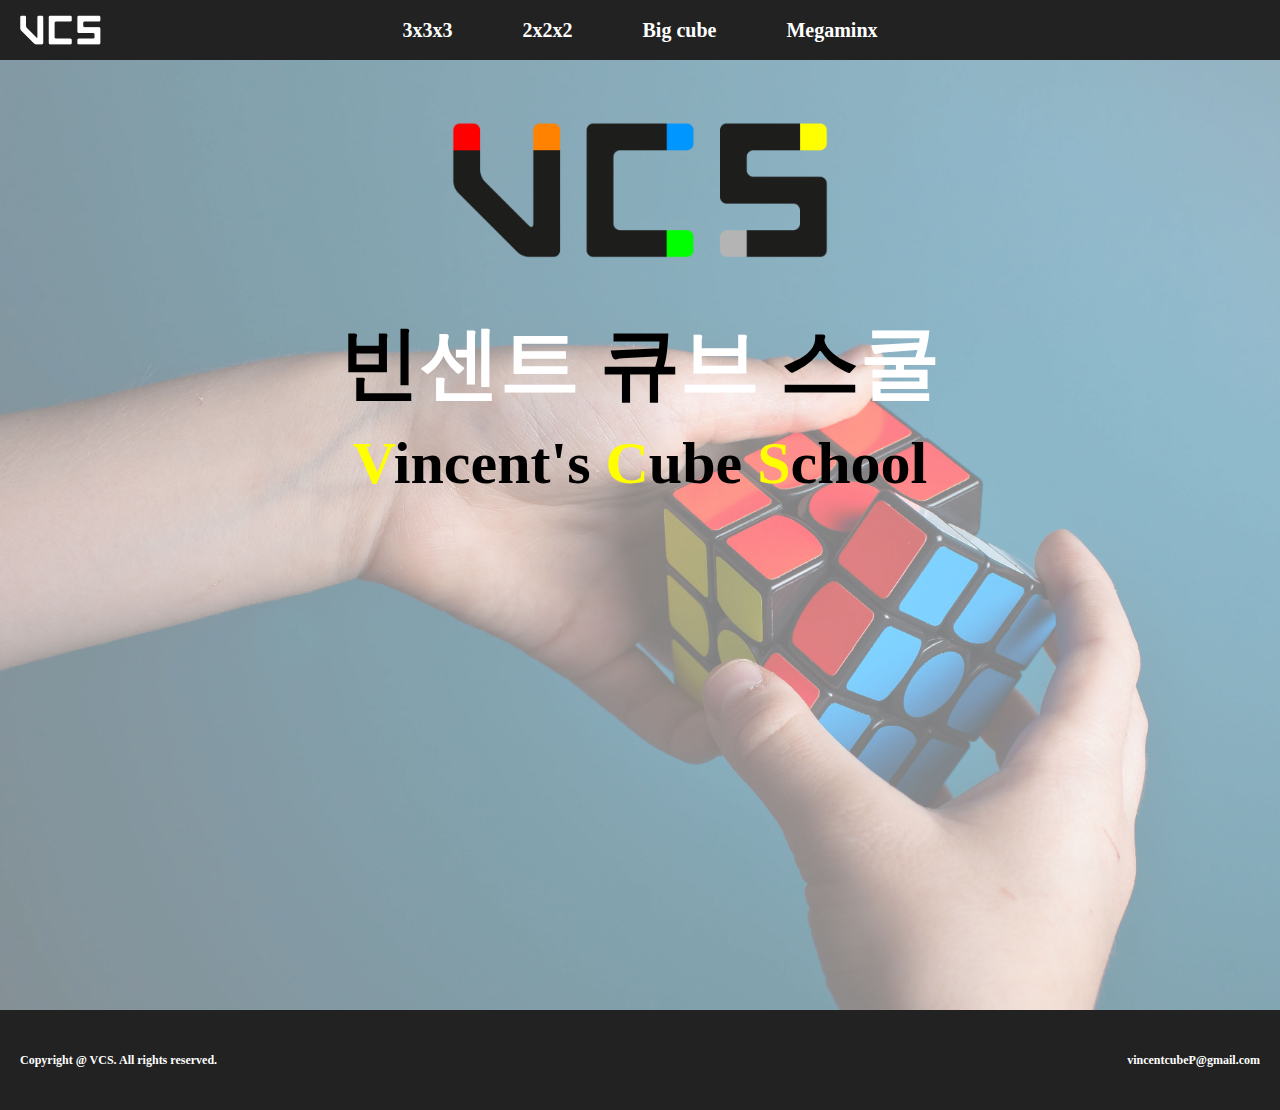
<file: html/main/index.html>
<!DOCTYPE html>
<html lang="ko">
<head>
    <meta charset="UTF-8">
    <meta http-equiv="X-UA-Compatible" content="IE=edge">
    <meta name="viewport" content="width=device-width, initial-scale=1.0">
    <title>Vincent's cube school</title>
    <link rel="stylesheet" href="../../css/reset.css">
    <link rel="stylesheet" href="../../css/layout.css">
    <link rel="stylesheet" href="../../css/style.css">
</head>
<body>
    <div class="wrap">
        <header><script src="../../html/_layout/_header.js"></script></header>
        <!-- <header data-include-path="../../html/_layout/_header.html"></header> -->
        <div class="main">
            <div class="main-logo">
                <img src="../../img/main/vcs-main-logo.png" alt="">
            </div>
            <div class="main-title">
                <p><span>빈</span>센트 <span>큐</span>브 <span>스</span>쿨</p>
                <p><span>V</span>incent's <span>C</span>ube <span>S</span>chool</p>
            </div>
        </div>
        <footer><script src="../../html/_layout/_footer.js"></script></footer>
        <!-- <footer data-include-path="../../html/_layout/_footer.html"></footer> -->
    </div>
    <!--
	<script>
        window.addEventListener('load', function() {
            var allElements = document.getElementsByTagName('*');
            Array.prototype.forEach.call(allElements, function(el) {
                var includePath = el.dataset.includePath;
                if (includePath) {
                    var xhttp = new XMLHttpRequest();
                    xhttp.onreadystatechange = function () {
                        if (this.readyState == 4 && this.status == 200) {
                            el.outerHTML = this.responseText;
                        }
                    };
                    xhttp.open('GET', includePath, true);
                    xhttp.send();
                }
            });
        });
	</script>
    -->
</body>
</html>
</file>
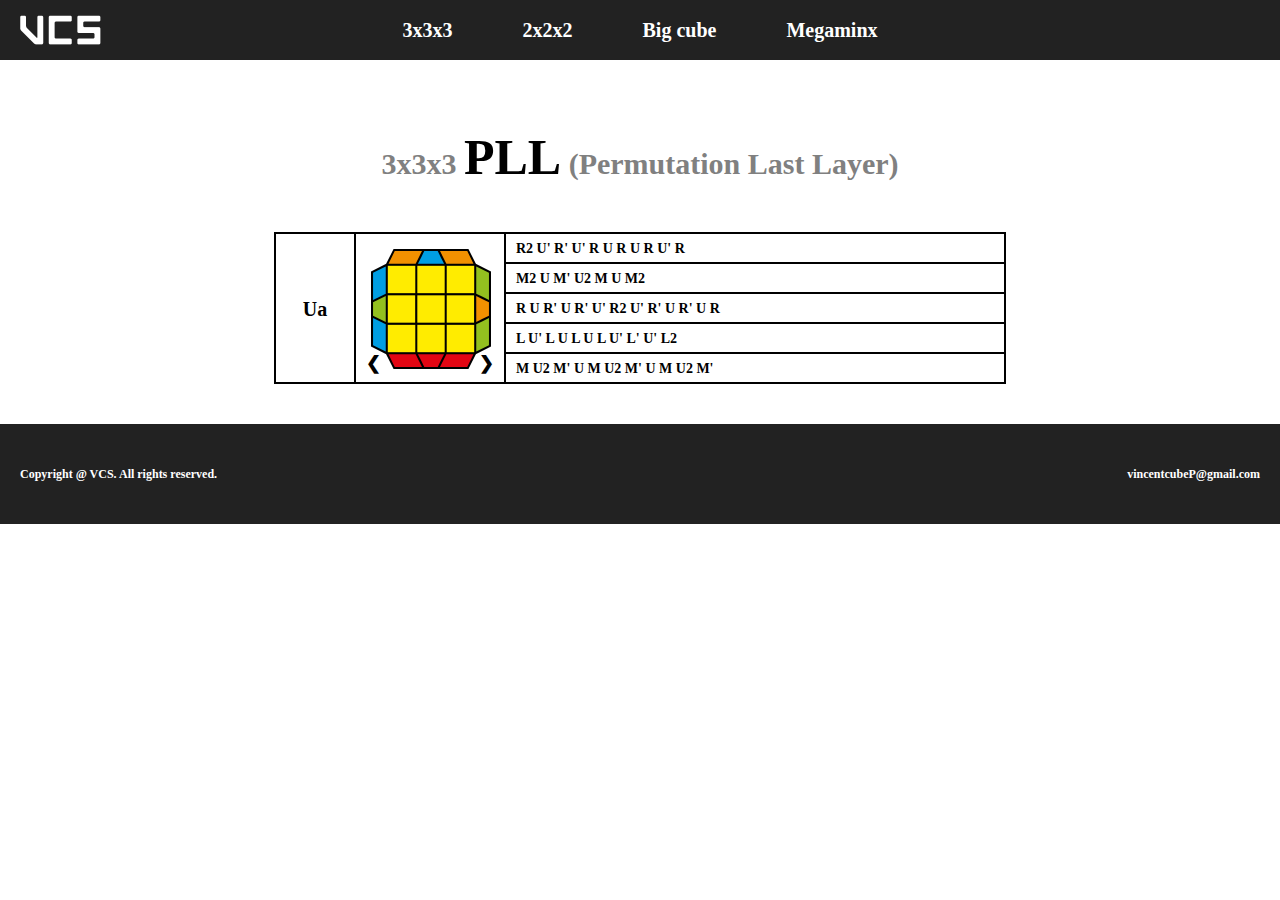
<file: html/sub/sub.html>
<!DOCTYPE html>
<html lang="ko">
<head>
    <meta charset="UTF-8">
    <meta http-equiv="X-UA-Compatible" content="IE=edge">
    <meta name="viewport" content="width=device-width, initial-scale=1.0">
    <title>Vincent's cube school</title>
    <link rel="stylesheet" href="../../css/reset.css">
    <link rel="stylesheet" href="../../css/layout.css">
    <script type="text/javascript" src="https://code.jquery.com/jquery-3.4.1.min.js"></script>
</head>
<body>
    <div class="wrap">
		<header><script src="../../html/_layout/_header.js"></script></header>
        <!-- <header data-include-path="../../html/_layout/_header.html"></header> -->


        <div id="app">test</div>
        test2
        test3
        <script>
            // import Items from "../../html/components/Items.js";
            const Items = require("../../html/components/Items.js");

            class App {
                constructor() {
                    const $app = document.querySelector('#app');
                    new Items($app);
                }
            }

            new App();
        </script>


















        <div class="title">
            <p>3x3x3 <span>PLL</span> (Permutation Last Layer)</p>
        </div>
        <div class="main">
            <div class="list-box" id="pll-ua">
                <div class="list-name">Ua</div>
                <div class="list-img">
                    <img class="img active" src="../../img/sub/pll-ua-1.svg" alt="">
                    <img class="img" src="../../img/sub/pll-ua-2.svg" alt="">
                    <img class="img" src="../../img/sub/pll-ua-3.svg" alt="">
                    <img class="img" src="../../img/sub/pll-ua-4.svg" alt="">
                    <a class="prev" onclick="prevSlide('pll-ua')">&#10094;</a>
                    <a class="next" onclick="nextSlide('pll-ua')">&#10095;</a>
                </div>
                <div>
                    <div class="list-alg active" id="pll-ua-1">
                        <div>R2 U' R' U' R U R U R U' R</div>
                        <div>M2 U M' U2 M U M2</div>
                        <div>R U R' U R' U' R2 U' R' U R' U R</div>
                        <div>L U' L U L U L U' L' U' L2</div>
                        <div>M U2 M' U M U2 M' U M U2 M'</div>
                    </div>
                    <div class="list-alg" id="pll-ua-2">
                        <div>M2 u' M' u2 M' u' M2</div>
                        <div>R2 U' S' U2 S U' R2</div>
                        <div>R2 U S R2 S' R2 U' R2</div>
                        <div>R U R' U' R' U2 R U R U' R2 U2 R</div>
                        <div>R U2 R U R U R2 U' R' U' R2</div>
                    </div>
                    <div class="list-alg" id="pll-ua-3">
                        <div>R U' R U R U R U' R' U' R2</div>
                        <div>M2 U M U2 M' U M2</div>
                        <div>L2 U' L' U' L U L U L U' L</div>
                        <div>L U L' U L' U' L2 U' L' U L' U L</div>
                        <div>M' U2 M U M' U2 M U M' U2 M</div>
                    </div>
                    <div class="list-alg" id="pll-ua-4">
                        <div>M2 u' M' u2 M' u' M2</div>
                        <div>R2 U' S' U2 S U' R2</div>
                        <div>R2 U S R2 S' R2 U' R2</div>
                        <div>R U R' U' R' U2 R U R U' R2 U2 R</div>
                        <div>R U2 R U R U R2 U' R' U' R2</div>
                    </div>
                </div>
            </div>

            <!--
            <div class="list-box" id="pll-ub">
                <div class="list-name">Ub</div>
                <div class="list-img">
                    <img class="img active" src="../../img/sub/pll-ub-1.svg" alt="">
                    <img class="img" src="../../img/sub/pll-ub-2.svg" alt="">
                    <img class="img" src="../../img/sub/pll-ub-3.svg" alt="">
                    <img class="img" src="../../img/sub/pll-ub-4.svg" alt="">
                    <a class="prev" onclick="prevSlide('pll-ub')">&#10094;</a>
                    <a class="next" onclick="nextSlide('pll-ub')">&#10095;</a>
                </div>
                <div>
                    <div class="list-alg active" id="pll-ub-1">
                        <div>R' U R' U' R' U' R' U R U R2</div>
                        <div>M2 U' M' U2 M U' M2</div>
                        <div>R' U' R U' R U R2 U R U' R U' R'</div>
                        <div>L2 U L U L' U' L' U' L' U L'</div>                            
                        <div>M U2 M' U' M U2 M' U' M U2 M'</div>
                    </div>
                    <div class="list-alg" id="pll-ub-2">
                        <div>M2 u M u2 M u M2</div>
                        <div>R2 U S U2 S' U R2</div>
                        <div>R2 U' S' R2 S R2 U R2</div>
                        <div>R' U' R U R U2 R' U' R' U R2 U2 R'</div>
                        <div>R' U2 R' U' R' U' R2 U R U R2</div>
                    </div>
                    <div class="list-alg" id="pll-ub-3">
                        <div>R' U R' U' R' U' R' U R U R2</div>
                        <div>M2 U' M' U2 M U' M2</div>
                        <div>L2 U L U L' U' L' U' L' U L'</div>
                        <div>L' U' L U' L U L2 U L U' L U' L'</div>
                        <div>M U2 M' U' M U2 M' U' M U2 M'</div>
                    </div>
                    <div class="list-alg" id="pll-ub-4">
                        <div>M2 u M u2 M u M2</div>
                        <div>R2 U S U2 S' U R2</div>
                        <div>R2 U' S' R2 S R2 U R2</div>
                        <div>R' U' R U R U2 R' U' R' U R2 U2 R'</div>
                        <div>R' U2 R' U' R' U' R2 U R U R2</div>
                    </div>
                </div>
            </div>
            <div class="list-box" id="pll-h">
                <div class="list-name">H</div>
                <div class="list-img">
                    <img class="img active" src="../../img/sub/pll-h-1.svg" alt="">
                    <a class="prev" onclick="prevSlide('pll-h')">&#10094;</a>
                    <a class="next" onclick="nextSlide('pll-h')">&#10095;</a>
                </div>
                <div>
                    <div class="list-alg active" id="pll-h-1">
                        <div>M2 U M2 U2 M2 U M2</div>
                        <div>M2 U' M2 U2 M2 U' M2</div>
                        <div>R2 U2 R U2 R2 U2 R2 U2 R U2 R2</div>
                        <div></div>                            
                        <div></div>
                    </div>
                </div>
            </div>
            <div class="list-box" id="pll-z">
                <div class="list-name">Z</div>
                <div class="list-img">
                    <img class="img active" src="../../img/sub/pll-z-1.svg" alt="">
                    <img class="img" src="../../img/sub/pll-z-2.svg" alt="">
                    <a class="prev" onclick="prevSlide('pll-z')">&#10094;</a>
                    <a class="next" onclick="nextSlide('pll-z')">&#10095;</a>
                </div>
                <div>
                    <div class="list-alg active" id="pll-z-1">
                        <div>M2 U' M2 U' M' U2 M2 U2 M'</div>
                        <div>M' U M2 U M2 U M' U2 M2</div>
                        <div>R' U' R U' R U R U' R' U R U R2 U' R'</div>
                        <div>R U R2 U' R' U' R U R' U' R' U R' U R</div>                            
                        <div></div>
                    </div>
                    <div class="list-alg" id="pll-z-2">
                        <div>M2 U M2 U M' U2 M2 U2 M'</div>
                        <div>M2 U' M' U2 M2 U2 M' U M2</div>
                        <div>M' U' M2 U' M2 U' M' U2 M2</div>
                        <div>R' U' R2 U R U R' U' R U R U' R U' R'</div>
                        <div>R U R' U R' U' R' U R U' R' U' R2 U R</div>
                    </div>
                </div>
            </div>
            <div class="list-box" id="pll-aa">
                <div class="list-name">Aa</div>
                <div class="list-img">
                    <img class="img active" src="../../img/sub/pll-aa-1.svg" alt="">
                    <img class="img" src="../../img/sub/pll-aa-2.svg" alt="">
                    <img class="img" src="../../img/sub/pll-aa-3.svg" alt="">
                    <img class="img" src="../../img/sub/pll-aa-4.svg" alt="">
                    <a class="prev" onclick="prevSlide('pll-aa')">&#10094;</a>
                    <a class="next" onclick="nextSlide('pll-aa')">&#10095;</a>
                </div>
                <div>
                    <div class="list-alg active" id="pll-aa-1">
                        <div>x R' U R' D2 R U' R' D2 R2</div>
                        <div>R' F R' B2 R F' R' B2 R2</div>
                        <div>x' R' D R' U2 R D' R' U2 R2</div>
                        <div>R' D' R U2 R' D R U' R' D' R U' R' D R</div>
                        <div>l' U R' D2 R U' R' D2 R2</div>
                    </div>
                    <div class="list-alg" id="pll-aa-2">
                        <div>x' R2 D2 R' U' R D2 R' U R' x</div>
                        <div>x R2 U2 R' D' R U2 R' D R'</div>
                        <div>R' D' R U' R' D R U2 R' D' R U' R' D R</div>
                        <div>R' D' R U' R' D R U2 R' D' R U' R' D R</div>
                        <div></div>
                    </div>
                    <div class="list-alg" id="pll-aa-3">
                        <div>x' L' U L' D2 L U' L' D2 L2</div>
                        <div>L' B L' F2 L B' L' F2 L2</div>
                        <div>r' U L' D2 L U' L' D2 L2</div>
                        <div>r' U r' B2 r U' r' B2 r2</div>
                        <div>R' D' R U' R' D R U' R D' R U2 R' D R</div>
                    </div>
                    <div class="list-alg" id="pll-aa-4">
                        <div>x L2 D2 L' U' L D2 L' U L'</div>
                        <div>r U r' U' r' F r2 U' r' U' r U r' F'</div>
                        <div>R U R' F' r U R' U' r' F R2 U' R'</div>
                        <div>r U r' U' r' F r2 U' r' U' r U r' F'</div>
                        <div>r2 U r2 U' r2 U' D r2 U' r2 U r2 D'</div>
                    </div>
                </div>
            </div>
            <div class="list-box" id="pll-ab">
                <div class="list-name">Ab</div>
                <div class="list-img">
                    <img class="img active" src="../../img/sub/pll-ab-1.svg" alt="">
                    <img class="img" src="../../img/sub/pll-ab-2.svg" alt="">
                    <img class="img" src="../../img/sub/pll-ab-3.svg" alt="">
                    <img class="img" src="../../img/sub/pll-ab-4.svg" alt="">
                    <a class="prev" onclick="prevSlide('pll-ab')">&#10094;</a>
                    <a class="next" onclick="nextSlide('pll-ab')">&#10095;</a>
                </div>
                <div>
                    <div class="list-alg active" id="pll-ab-1">
                        <div>x R2 D2 R U R' D2 R U' R x'</div>
                        <div>l' R' D2 R U R' D2 R U' R x'</div>
                        <div>x' R2 U2 R D R' U2 R D' R</div>
                        <div>R' D' R U R' D R U R' D' R U2 R' D R</div>
                        <div>x' R' D' U' R U R' D R U' R' U R x</div>
                    </div>
                    <div class="list-alg" id="pll-ab-2">
                        <div>x' R U' R D2 R' U R D2 R2 x</div>
                        <div>l U' R D2 R' U R D2 R2</div>
                        <div>R B' R F2 R' B R F2 R2</div>
                        <div>x R D' R U2 R' D R U2 R2</div>
                        <div>R' D' R U R' D R U2 R' D' R U R' D R</div>
                    </div>
                    <div class="list-alg" id="pll-ab-3">
                        <div>R' D' R U2 R' D R U R' D' R U R' D R</div>
                        <div>r2 B2 r U r' B2 r U' r</div>
                        <div>r' L' D2 L U L' D2 L U' L</div>
                        <div></div>
                        <div></div>
                    </div>
                    <div class="list-alg" id="pll-ab-4">
                        <div>x L U' L D2 L' U L D2 L2</div>
                        <div>r U' L D2 L' U L D2 L2</div>
                        <div>x' L D' L U2 L' D L U2 L2</div>
                        <div>x L U' L D2 L' U L D2 L2</div>
                        <div>R U R2 U' R' F R U R U' R' F' R U R U' R'</div>
                    </div>
                </div>
            </div>
            <div class="list-box" id="pll-e">
                <div class="list-name">E</div>
                <div class="list-img">
                    <img class="img active" src="../../img/sub/pll-e-1.svg" alt="">
                    <img class="img" src="../../img/sub/pll-e-2.svg" alt="">
                    <a class="prev" onclick="prevSlide('pll-e')">&#10094;</a>
                    <a class="next" onclick="nextSlide('pll-e')">&#10095;</a>
                </div>
                <div>
                    <div class="list-alg active" id="pll-e-1">
                        <div>x' R U' R' D R U R' D' R U R' D R U' R' D' x</div>
                        <div>x' R U' R' D R U R' u2 R' U R D R' U' R x</div>
                        <div>R' U' R' D' R U' R' D R U R' D' R U R' D R2</div>
                        <div>R U R' U R' U' R F' R U R' U' R' F R2 U' R2 U R</div>
                        <div>R2 D' R U' R' D R U' R' D' R U R' D R U R</div>
                    </div>
                    <div class="list-alg" id="pll-e-2">
                        <div>R2 U R' U' y R U R' U' R U R' U' R U R' y' R U' R2</div>
                        <div>R2 U R2 U D R2 U' R2 U R2 U' D' R2 U R2 U2 R2</div>
                        <div>x U R' U' L U R U' L' U R U' L U R' U' r'</div>
                        <div>R2 D R' U2 R D' R' U' R D R' U R D' R' U2 R'</div>
                        <div>R2 U R' y R U' R' U R U' R' U R U' R' U F U' F2</div>
                    </div>
                </div>
            </div>
            <div class="list-box" id="pll-t">
                <div class="list-name">T</div>
                <div class="list-img">
                    <img class="img active" src="../../img/sub/pll-t-1.svg" alt="">
                    <img class="img" src="../../img/sub/pll-t-2.svg" alt="">
                    <img class="img" src="../../img/sub/pll-t-3.svg" alt="">
                    <img class="img" src="../../img/sub/pll-t-4.svg" alt="">
                    <a class="prev" onclick="prevSlide('pll-t')">&#10094;</a>
                    <a class="next" onclick="nextSlide('pll-t')">&#10095;</a>
                </div>
                <div>
                    <div class="list-alg active" id="pll-t-1">
                        <div>R U R' U' R' F R2 U' R' U' R U R' F'</div>
                        <div>R2 U R2 U' R2 U' D R2 U' R2 U R2 D'</div>
                        <div>R U R' U' R' F R2 U' R' U F' L' U L</div>
                        <div>D' R2 U R2 U' R2 U' D R2 U' R2 U R2</div>
                        <div>R U R' U' R2 D R' U' R' U' R U R2 D' R</div>
                    </div>
                    <div class="list-alg" id="pll-t-2">
                        <div>F2 D R2 U' R2 F2 D' r2 D r2</div>
                        <div>F2 D R2 U' R2 F2 D' L2 U L2 U'</div>
                        <div></div>
                        <div></div>
                        <div></div>
                    </div>
                    <div class="list-alg" id="pll-t-3">
                        <div>L' U' L U L F' L2 U L U L' U' L F</div>
                        <div></div>
                        <div></div>
                        <div></div>
                        <div></div>
                    </div>
                    <div class="list-alg" id="pll-t-4">
                        <div>R' U R' F2 r F' r' F2 R2 U' M U2 M'</div>
                        <div>M' R' U R' F2 r F' r' F2 R2 U' M</div>
                        <div></div>
                        <div></div>
                        <div></div>
                    </div>
                </div>
            </div>
            <div class="list-box" id="pll-f">
                <div class="list-name">F</div>
                <div class="list-img">
                    <img class="img active" src="../../img/sub/pll-f-1.svg" alt="">
                    <img class="img" src="../../img/sub/pll-f-2.svg" alt="">
                    <img class="img" src="../../img/sub/pll-f-3.svg" alt="">
                    <img class="img" src="../../img/sub/pll-f-4.svg" alt="">
                    <a class="prev" onclick="prevSlide('pll-f')">&#10094;</a>
                    <a class="next" onclick="nextSlide('pll-f')">&#10095;</a>
                </div>
                <div>
                    <div class="list-alg active" id="pll-f-1">
                        <div>R' U' F' R U R' U' R' F R2 U' R' U' R U R' U R</div>
                        <div>R2 F R F' R' U' F' U F R2 U R' U' R</div>
                        <div>R2 U R2 U D R2 U2 D' R2 U2 R2 U R2 D R2 U' D' R2</div>
                        <div>x U R2 F R2 U' R' U R' x U2 r U' r' U l R U' x'</div>
                        <div>R U2 R' U' r U2 R' F R U2 r2 F R2 U2 r' M2</div>
                    </div>
                    <div class="list-alg" id="pll-f-2">
                        <div>R' U2 R' d' R' F' R2 U' R' U R' F R U' F</div>
                        <div>R' U2 R' U' y R' F' R2 U' R' U R' F R U' F</div>
                        <div>R' U2 R' U' R D' R' D R' U D' R2 U' R2 D R U' R</div>
                        <div>R' U2 R' U' x2 y' R' U R' U' l2 F' R' F R U' F</div>
                        <div>R U' R' U R2 y R U R' U' x U' R' U R U2</div>
                    </div>
                    <div class="list-alg" id="pll-f-3">
                        <div>L U F L' U' L U L F' L2 U L U L' U' L U' L'</div>
                        <div>z D' U2 R' U' R' U2 R U R U2 R U' R2 D R' U</div>
                        <div>x D' l2 D' l' z' R' F' R2 U' R' U R' F R U' f</div>
                        <div>F r2 R' U2 r U' r' U2 l R U' R' U r2 u'</div>
                        <div></div>
                    </div>
                    <div class="list-alg" id="pll-f-4">
                        <div>R' U R U' R2 F' U' F U R F R' F' R2</div>
                        <div>M' U2 L F' R U2 r' U r' R2 U2 R2</div>
                        <div>R' U R U' R2 y' R' U' R U y x R U R' U' R2 x'</div>
                        <div>R U R' U' R' U R U2 L' R' U R U' L U' R U' R'</div>
                        <div>M' U2 r U' R x' U2 r' U R2 r' U2 R' l'</div>
                    </div>
                </div>
            </div>
            <div class="list-box" id="pll-ja">
                <div class="list-name">Ja</div>
                <div class="list-img">
                    <img class="img active" src="../../img/sub/pll-ja-1.svg" alt="">
                    <img class="img" src="../../img/sub/pll-ja-2.svg" alt="">
                    <img class="img" src="../../img/sub/pll-ja-3.svg" alt="">
                    <img class="img" src="../../img/sub/pll-ja-4.svg" alt="">
                    <a class="prev" onclick="prevSlide('pll-ja')">&#10094;</a>
                    <a class="next" onclick="nextSlide('pll-ja')">&#10095;</a>
                </div>
                <div>
                    <div class="list-alg active" id="pll-ja-1">
                        <div>R' U L' U2 R U' R' U2 R L</div>
                        <div>R' U' R' D R2 U' R' U R2 D' R2 U R</div>
                        <div>x' R2 u' R' u R2 x' y' R' U R' U' R2</div>
                        <div>F2 L' U' r U2 l' U R' U' l2</div>
                        <div></div>
                    </div>
                    <div class="list-alg" id="pll-ja-2">
                        <div>x R2 F R F' R U2 r' U r U2 x'</div>
                        <div>R' U2 R U R' U2 L U' R U L'</div>
                        <div>F U' R' F R2 U' R' U' R U R' F' R U R' F'</div>
                        <div>R' U2 R U R' z R2 U R' D R U'</div>
                        <div>L U' R' U L' U2 R U' R' U2 R</div>
                    </div>
                    <div class="list-alg" id="pll-ja-3">
                        <div>z U' R D' R2 U R' U' R2 U D R' z'</div>
                        <div></div>
                        <div></div>
                        <div></div>
                        <div></div>
                    </div>
                    <div class="list-alg" id="pll-ja-4">
                        <div>R2 U' D R2 U' R2 U R2 D' R2 U R2</div>
                        <div>L' U' L F L' U' L U L F' L2 U L</div>
                        <div>L' U2 L U L' U2 R U' L U R'</div>
                        <div>L U' R' U L' U2 R U' R' U2 R</div>
                        <div>R U' L' U R' U2 L U' L' U2 L</div>                        
                    </div>
                </div>
            </div>
            <div class="list-box" id="pll-jb">
                <div class="list-name">Jb</div>
                <div class="list-img">
                    <img class="img active" src="../../img/sub/pll-jb-1.svg" alt="">
                    <img class="img" src="../../img/sub/pll-jb-2.svg" alt="">
                    <img class="img" src="../../img/sub/pll-jb-3.svg" alt="">
                    <img class="img" src="../../img/sub/pll-jb-4.svg" alt="">
                    <a class="prev" onclick="prevSlide('pll-jb')">&#10094;</a>
                    <a class="next" onclick="nextSlide('pll-jb')">&#10095;</a>
                </div>
                <div>
                    <div class="list-alg active" id="pll-jb-1">
                        <div>R U R' F' R U R' U' R' F R2 U' R'</div>
                        <div>R U2 R' U' R U2 L' U R' U' L</div>
                        <div>L' U R U' L U2 R' U R U2 R'</div>
                        <div>R L U2 R' U' R U2 L' U R'</div>
                        <div>R2 U R2 U R2 U' R2 D R2 D' R2 U' R2 D R2 D'</div>
                    </div>
                    <div class="list-alg" id="pll-jb-2">
                        <div>R U' L U2 R' U R U2 L' R'</div>
                        <div>R2 U D' R2 U R2 U' R2 D R2 U' R2</div>
                        <div></div>
                        <div></div>
                        <div></div>
                    </div>
                    <div class="list-alg" id="pll-jb-3">
                        <div>R L U2 L' U' L U2 R' U L' U</div>
                        <div>R' U2 R U R' F' R U R' U' R' F R2 U' R' U R</div>
                        <div>r' D' r U' r' D r U2 r' D' r U' r' D r</div>
                        <div>R' U L U' R U2 L' U L U2 L'</div>
                        <div>y2 R L U2 L' U' L U2 R' U L'</div>
                    </div>
                    <div class="list-alg" id="pll-jb-4">
                        <div>L U' R U2 L' U L U2 R' L'</div>
                        <div>L r U2 R2 F R F' R U2 r' U L'</div>
                        <div></div>
                        <div></div>
                        <div></div>
                    </div>
                </div>
            </div>
            <div class="list-box" id="pll-ra">
                <div class="list-name">Ra</div>
                <div class="list-img">
                    <img class="img active" src="../../img/sub/pll-ra-1.svg" alt="">
                    <img class="img" src="../../img/sub/pll-ra-2.svg" alt="">
                    <img class="img" src="../../img/sub/pll-ra-3.svg" alt="">
                    <img class="img" src="../../img/sub/pll-ra-4.svg" alt="">
                    <a class="prev" onclick="prevSlide('pll-ra')">&#10094;</a>
                    <a class="next" onclick="nextSlide('pll-ra')">&#10095;</a>
                </div>
                <div>
                    <div class="list-alg active" id="pll-ra-1">
                        <div>R U R' F' R U2 R' U2 R' F R U R U2 R'</div>
                        <div>R U' R' U' R U R D R' U' R D' R' U2 R'</div>
                        <div>R U' R' U' R U R' U R' D' R U' R' D R2 U R'</div>
                        <div>R l U' l' U' R' U l U l' U2 R U2 R'</div>
                        <div></div>
                    </div>
                    <div class="list-alg" id="pll-ra-2">
                        <div>R U2 R' U2 R B' R' U' R U R B R2</div>
                        <div>R U2 R' U' R' F' R U2 R U2 R' F R U' R'</div>
                        <div>R U2 R D R' U R D' R' U' R' U R U R'</div>
                        <div>R U2 R' U2 l U' l' U' R U l U R2</div>
                        <div>R U' R F2 U R U R U' R' U' F2 R2</div>
                    </div>
                    <div class="list-alg" id="pll-ra-3">
                        <div>L2 F' L' U' L' U L F L' U2 L U2 L'</div>
                        <div>z U2 R2 U' r' U r U' r' U' r d' R U' R' U' F2 U2</div>
                        <div>L U' L' U' L U L D L' U' L D' L' U2 L'</div>
                        <div></div>
                        <div></div>
                    </div>
                    <div class="list-alg" id="pll-ra-4">
                        <div>L U2 L' U2 L F' L' U' L U L F L2</div>
                        <div>R U R' F' U' F R U R' F R' F' R2 U2 R'</div>
                        <div>R2 F2 U R U R' U' R' U' F2 R' U R' U'</div>
                        <div>R U2 R2 F R F' R U' R' F' U F R U' R'</div>
                        <div>L U2 L D L' U L D' L' U' L' U L U L'</div>
                    </div>
                </div>
            </div>
            <div class="list-box" id="pll-rb">
                <div class="list-name">Rb</div>
                <div class="list-img">
                    <img class="img active" src="../../img/sub/pll-rb-1.svg" alt="">
                    <img class="img" src="../../img/sub/pll-rb-2.svg" alt="">
                    <img class="img" src="../../img/sub/pll-rb-3.svg" alt="">
                    <img class="img" src="../../img/sub/pll-rb-4.svg" alt="">
                    <a class="prev" onclick="prevSlide('pll-rb')">&#10094;</a>
                    <a class="next" onclick="nextSlide('pll-rb')">&#10095;</a>
                </div>
                <div>
                    <div class="list-alg active" id="pll-rb-1">
                        <div>R' U2 R U2 R' F R U R' U' R' F' R2</div>
                        <div>R' U2 R' D' R U' R' D R U R U' R' U' R</div>
                        <div>R' U2 R U' x U' r x' U R' U' L' U x' U' R</div>
                        <div></div>
                        <div></div>
                    </div>
                    <div class="list-alg" id="pll-rb-2">
                        <div>R2 F R U R U' R' F' R U2 R' U2 R</div>
                        <div>R' U R U R' U' R' D' R U R' D R U2 R</div>
                        <div></div>
                        <div></div>
                        <div></div>
                    </div>
                    <div class="list-alg" id="pll-rb-3">
                        <div>r' F2 r F R U' R' U' F' U' r U' r' F</div>
                        <div>R U R' U' f' U2 F2 R U R' U' F2 U2 f</div>
                        <div>R U R' U2 r' U2 R' f' U' f R2 U2 r</div>
                        <div>L' U2 L' D' L U' L' D L U L U' L' U' L</div>
                        <div>L' U L' F2 U' L' U' L' U L U F2 L2</div>
                    </div>
                    <div class="list-alg" id="pll-rb-4">
                        <div>R U2 R' U2 R' F R2 U' R' U' R U R' F' R U R' U R U2 R'</div>
                        <div>L' U L U L' U' L' D' L U L' D L U2 L</div>
                        <div></div>
                        <div></div>
                        <div></div>
                    </div>
                </div>
            </div>
            <div class="list-box" id="pll-y">
                <div class="list-name">Y</div>
                <div class="list-img">
                    <img class="img active" src="../../img/sub/pll-y-1.svg" alt="">
                    <img class="img" src="../../img/sub/pll-y-2.svg" alt="">
                    <img class="img" src="../../img/sub/pll-y-3.svg" alt="">
                    <img class="img" src="../../img/sub/pll-y-4.svg" alt="">
                    <a class="prev" onclick="prevSlide('pll-y')">&#10094;</a>
                    <a class="next" onclick="nextSlide('pll-y')">&#10095;</a>
                </div>
                <div>
                    <div class="list-alg active" id="pll-y-1">
                        <div>F R U' R' U' R U R' F' R U R' U' R' F R F'</div>
                        <div>F R' F R2 U' R' U' R U R' F' R U R' U' F'</div>
                        <div>R2 U' R2 U' R2 U R' F' R U R2 U' R' F R</div>
                        <div>R2 D' R2 U R2 U' R2 D R2 U' R2 U R2 U R2</div>
                        <div>R' U' R F2 R' U R d R2 U' R2 U' R2</div>
                    </div>
                    <div class="list-alg" id="pll-y-2">
                        <div>F' L' U L U L' U' L F L' U' L U L F' L' F</div>
                        <div></div>
                        <div></div>
                        <div></div>
                        <div></div>
                    </div>
                    <div class="list-alg" id="pll-y-3">
                        <div>R' U2 R' F' R2 U' R' F' U' F R U R' F U2 R</div>
                        <div></div>
                        <div></div>
                        <div></div>
                        <div></div>
                    </div>
                    <div class="list-alg" id="pll-y-4">
                        <div>x' U' R U l' U' R' U R2 U R' U' R' F R F'</div>
                        <div></div>
                        <div></div>
                        <div></div>
                        <div></div>
                    </div>
                </div>
            </div>
            <div class="list-box" id="pll-v">
                <div class="list-name">V</div>
                <div class="list-img">
                    <img class="img active" src="../../img/sub/pll-v-1.svg" alt="">
                    <img class="img" src="../../img/sub/pll-v-2.svg" alt="">
                    <img class="img" src="../../img/sub/pll-v-3.svg" alt="">
                    <img class="img" src="../../img/sub/pll-v-4.svg" alt="">
                    <a class="prev" onclick="prevSlide('pll-v')">&#10094;</a>
                    <a class="next" onclick="nextSlide('pll-v')">&#10095;</a>
                </div>
                <div>
                    <div class="list-alg active" id="pll-v-1">
                        <div>R' U R' U' R D' R' D R' U D' R2 U' R2 D R2</div>
                        <div>R2 D' R2 U R2 U' D R D' R D R' U R U' R</div>
                        <div>R U2 R' D R U' R U' R U R2 D R' U' R D2</div>
                        <div>R' U R' d' R' F' R2 U' R' U R' F R F</div>
                        <div>R' U R' U' y R' F' R2 U' R' U R' F R F</div>
                    </div>
                    <div class="list-alg" id="pll-v-2">
                        <div>L' U R U' L U L' U R' U' L U2 R U2 R'</div>
                        <div>R F R2 U' R' U R' U' R2 U R F' R' U' R U R'</div>
                        <div>R U R' U R' U' F' R U R' U' R' F R2 U' R' U' R U R' U R U' R U' R'</div>
                        <div>R U R' U R U' R' U L' U2 R U2 R' U2 L R U2 R' U</div>
                        <div>R U2 R' U2 L' U R U' L U' L' U R' U' L</div>
                    </div>
                    <div class="list-alg" id="pll-v-3">
                        <div>R U' R U R' D R D' R U' D R2 U R2 D' R2</div>
                        <div>R U' L' U R' U' R U' L U R' U2 L' U2 L</div>
                        <div>L' U2 L U2 R U' L' U R' U R U' L U R'</div>
                        <div></div>
                        <div></div>
                    </div>
                    <div class="list-alg" id="pll-v-4">
                        <div>R' U L U' R U R' U L' U' R U2 L U2 L'</div>
                        <div>z D' R U R' D R D' R U' R' D R2 U R2 U' z'</div>
                        <div>L U2 L' U2 R' U L U' R U' R' U L' U' R</div>
                        <div>R U2 R u2 R U' R' D' R U R2 F2 R D' L2</div>
                        <div></div>
                    </div>
                </div>
            </div>
            <div class="list-box" id="pll-na">
                <div class="list-name">Na</div>
                <div class="list-img">
                    <img class="img active" src="../../img/sub/pll-na-1.svg" alt="">
                    <img class="img" src="../../img/sub/pll-na-2.svg" alt="">
                    <img class="img" src="../../img/sub/pll-na-3.svg" alt="">
                    <img class="img" src="../../img/sub/pll-na-4.svg" alt="">
                    <a class="prev" onclick="prevSlide('pll-na')">&#10094;</a>
                    <a class="next" onclick="nextSlide('pll-na')">&#10095;</a>
                </div>
                <div>
                    <div class="list-alg active" id="pll-na-1">
                        <div>R U R' U R U R' F' R U R' U' R' F R2 U' R' U2 R U' R'</div>
                        <div>L U' R U2 L' U R' L U' R U2 L' U R'</div>
                        <div>z U R' D R2 U' R D' U R' D R2 U' R D' z'</div>
                        <div>R U' L U2 R' U L' R U' L U2 R' U L'</div>
                        <div>R U R' U R U2 R' U' R U2 L' U R' U' L U' R U' R'</div>
                    </div>
                    <div class="list-alg" id="pll-na-2">
                        <div>r' D r U2 r' D r U2 r' D r U2 r' D r U2 r' D r</div>
                        <div>R U2 D' R U2 R' U' D R2 U' D' R U R' D R2</div>
                        <div></div>
                        <div></div>
                        <div></div>
                    </div>
                </div>
            </div>
            <div class="list-box" id="pll-nb">
                <div class="list-name">Nb</div>
                <div class="list-img">
                    <img class="img active" src="../../img/sub/pll-nb-1.svg" alt="">
                    <img class="img" src="../../img/sub/pll-nb-2.svg" alt="">
                    <img class="img" src="../../img/sub/pll-nb-3.svg" alt="">
                    <img class="img" src="../../img/sub/pll-nb-4.svg" alt="">
                    <a class="prev" onclick="prevSlide('pll-nb')">&#10094;</a>
                    <a class="next" onclick="nextSlide('pll-nb')">&#10095;</a>
                </div>
                <div>
                    <div class="list-alg active" id="pll-nb-1">
                        <div>R' U R U' R' F' U' F R U R' F R' F' R U' R</div>
                        <div>R' U L' U2 R U' L R' U L' U2 R U' L</div>
                        <div>z D' R U' R2 D R' U D' R U' R2 D R' U z'</div>
                        <div>R' U R U' R' F' U' F R U R' U' R d' R U R'</div>
                        <div></div>
                    </div>
                    <div class="list-alg" id="pll-nb-2">
                        <div>r D r' U2 r D r' U2 r D r' U2 r D r' U2 r D r'</div>
                        <div>R' U2 D R' U2 R U D' R2 U D R' U' R D' R2</div>
                        <div></div>
                        <div></div>
                        <div></div>
                    </div>
                </div>
            </div>
            <div class="list-box" id="pll-ga">
                <div class="list-name">Ga</div>
                <div class="list-img">
                    <img class="img active" src="../../img/sub/pll-ga-1.svg" alt="">
                    <img class="img" src="../../img/sub/pll-ga-2.svg" alt="">
                    <img class="img" src="../../img/sub/pll-ga-3.svg" alt="">
                    <img class="img" src="../../img/sub/pll-ga-4.svg" alt="">
                    <a class="prev" onclick="prevSlide('pll-ga')">&#10094;</a>
                    <a class="next" onclick="nextSlide('pll-ga')">&#10095;</a>
                </div>
                <div>
                    <div class="list-alg active" id="pll-ga-1">
                        <div>R2 U R' U R' U' R U' R2 D U' R' U R D'</div>
                        <div>R2 u R' U R' U' R u' R2 y' R' U R</div>
                        <div>R2 u R' U R' U' R u' R2 F' U F</div>
                        <div>D' R2 U R' U R' U' R U' R2 U' D R' U R</div>
                        <div>R U R' U' R' U F R U R U' R' F' U R' U2 R</div>
                    </div>
                    <div class="list-alg" id="pll-ga-2">
                        <div>R U R' F' R U R' U' R' F R U' R' F R2 U' R' U' R U R' F'</div>
                        <div></div>
                        <div></div>
                        <div></div>
                        <div></div>
                    </div>
                    <div class="list-alg" id="pll-ga-3">
                        <div>R2 U2 R2 U' R2 U' R2 U2 - y' - R2 U2 R2 U R2 U R2</div>
                        <div>R U' R U R2 D R' U' R D' R' U2 R U' R' U' R2</div>
                        <div>L2 u L' U L' U' L u' L2 y' L' U L</div>
                        <div>x' R2 U2 R' F2 R' F2 R U' R' F' R F R U' R2</div>
                        <div>L2 U L' U L' U' L U' L2 U' D L' U L D'</div>
                    </div>
                    <div class="list-alg" id="pll-ga-4">
                        <div>R U2 R' U' F' R U R2 U' R' F R U R2 U2 R'</div>
                        <div>u' L2 U L' U L' U' L U' L2 U' D L' U L</div>
                        <div>R L U2 R' L' F' U B' U2 F U' B</div>
                        <div></div>
                        <div></div>
                    </div>
                </div>
            </div>
            <div class="list-box" id="pll-gb">
                <div class="list-name">Gb</div>
                <div class="list-img">
                    <img class="img active" src="../../img/sub/pll-gb-1.svg" alt="">
                    <img class="img" src="../../img/sub/pll-gb-2.svg" alt="">
                    <img class="img" src="../../img/sub/pll-gb-3.svg" alt="">
                    <img class="img" src="../../img/sub/pll-gb-4.svg" alt="">
                    <a class="prev" onclick="prevSlide('pll-gb')">&#10094;</a>
                    <a class="next" onclick="nextSlide('pll-gb')">&#10095;</a>
                </div>
                <div>
                    <div class="list-alg active" id="pll-gb-1">
                        <div>R' U' R U D' R2 U R' U R U' R U' R2 D</div>
                        <div>R' U' R y R2 u R' U R U' R u' R2</div>
                        <div>D R' U' R U D' R2 U R' U R U' R U' R2</div>
                        <div>R' U' R U D' R2 U R' U R U' R U' R2 u</div>
                        <div>R2 U' R2 U' R2 U2 R2 U2 - y - R2 U R2 U R2 U2 R2 U2</div>
                    </div>
                    <div class="list-alg" id="pll-gb-2">
                        <div>F' U' F R2 u R' U R U' R u' R2</div>
                        <div>R U R' F' r U R' U' r' F R F' R U R' U' R' F R2 U' R'</div>
                        <div>r U r' F U R U' F' r U R' U2 r'</div>
                        <div></div>
                        <div></div>
                    </div>
                    <div class="list-alg" id="pll-gb-3">
                        <div>L' U' L y' R2 u R' U R U' R u' R2</div>
                        <div>R' U2 R U' F R U R' U' R' F' U' R U R U' R'</div>
                        <div>L' U' L y L2 u L' U L U' L u' L2</div>
                        <div>L' U' L U D' L2 U L' U L U' L U' L2 D</div>
                        <div>L' U' L U D' L2 U L' U L U' L U' L2 D</div>
                    </div>
                    <div class="list-alg" id="pll-gb-4">
                        <div>l U R' D R U R' D' F r U' r' R U2 l'</div>
                        <div>R' U L' U2 R U' L y' L R U2 L' R'</div>
                        <div>u R' U' R U D' R2 U R' U R U' R U' R2</div>
                        <div></div>
                        <div></div>
                    </div>
                </div>
            </div>
            <div class="list-box" id="pll-gc">
                <div class="list-name">Gc</div>
                <div class="list-img">
                    <img class="img active" src="../../img/sub/pll-gc-1.svg" alt="">
                    <img class="img" src="../../img/sub/pll-gc-2.svg" alt="">
                    <img class="img" src="../../img/sub/pll-gc-3.svg" alt="">
                    <img class="img" src="../../img/sub/pll-gc-4.svg" alt="">
                    <a class="prev" onclick="prevSlide('pll-gc')">&#10094;</a>
                    <a class="next" onclick="nextSlide('pll-gc')">&#10095;</a>
                </div>
                <div>
                    <div class="list-alg active" id="pll-gc-1">
                        <div>R2 U' R U' R U R' U R2 D' U R U' R' D</div>
                        <div>R2 u' R U' R U R' u R2 y R U' R'</div>
                        <div>R2 u' R U' R U R' u R2 f R' f'</div>
                        <div>D R2 U' R U' R U R' U R2 U D' R U' R'</div>
                        <div></div>
                    </div>
                    <div class="list-alg" id="pll-gc-2">
                        <div>F2 D' L U' L U L' D F2 R U' R'</div>
                        <div>L' U' L F L' U' L U L F' L' U L F' L2 U L U L' U' L F</div>
                        <div>u L2 U' L U' L U L' U L2 D' U L U' L'</div>
                        <div>F2 R2 L2 U' L2 U L2 D' L2 D R2 F2</div>
                        <div></div>
                    </div>
                    <div class="list-alg" id="pll-gc-3">
                        <div>R2 F2 R U2 R U2 R' F R U R' U' R' F R2</div>
                        <div>R2 U2 R2 U R2 U R2 U2 - y - R2 U2 R2 U' R2 U' R2</div>
                        <div>L2 u' L U' L U L' u L2 y L U' L'</div>
                        <div>L2 U' L U' L U L' U L2 D' U L U' L' D</div>
                        <div>R2 F2 R U2 R r' F r U2 R' U' F2 R</div>
                    </div>
                    <div class="list-alg" id="pll-gc-4">
                        <div>R' L' U2 R L y' R U' L U2 R' U L' U2</div>
                        <div>L' R' U2 L R y L U' R U2 L' U R'</div>
                        <div>u R2 U' R U' R U R' U R2 D' U R U' R' D</div>
                        <div></div>
                        <div></div>
                    </div>
                </div>
            </div>
            <div class="list-box" id="pll-gd">
                <div class="list-name">Gd</div>
                <div class="list-img">
                    <img class="img active" src="../../img/sub/pll-gd-1.svg" alt="">
                    <img class="img" src="../../img/sub/pll-gd-2.svg" alt="">
                    <img class="img" src="../../img/sub/pll-gd-3.svg" alt="">
                    <img class="img" src="../../img/sub/pll-gd-4.svg" alt="">
                    <a class="prev" onclick="prevSlide('pll-gd')">&#10094;</a>
                    <a class="next" onclick="nextSlide('pll-gd')">&#10095;</a>
                </div>
                <div>
                    <div class="list-alg active" id="pll-gd-1">
                        <div>R U R' U' D R2 U' R U' R' U R' U R2 D'</div>
                        <div>R U R' y' R2 u' R U' R' U R' u R2</div>
                        <div>D' R U R' U' D R2 U' R U' R' U R' U R2</div>
                        <div>R U R' F' R U R' U R U' R' U' R' F R2 U R' U' R U' R'</div>
                        <div>R2 U R2 U R2 U2 R2 U2 - y' - R2 U' R2 U' R2 U2 R2 U2</div>
                    </div>
                    <div class="list-alg" id="pll-gd-2">
                        <div>R2 F' R U R U' R' F' R U2 R' U2 R' F2 R2</div>
                        <div>F U F' L2 u' L U' L' U L' u L2</div>
                        <div>R U' L U2 R' U L' y' L' R' U2 L R</div>
                        <div>u' R U R' U' D R2 U' R U' R' U R' U R2</div>
                        <div></div>
                    </div>
                    <div class="list-alg" id="pll-gd-3">
                        <div>L U L' B2 D' R U' R' U R' u R2</div>
                        <div>L U L' U' D L2 U' L U' L' U L' U L2 D'</div>
                        <div>L U L' y' L2 u' L U' L' U L' u L2</div>
                        <div>x' r U r' U2 x D' R U' R' U R' u R2</div>
                        <div></div>
                    </div>
                    <div class="list-alg" id="pll-gd-4">
                        <div>u' L U L' U' D L2 U' L U' L' U L' U L2</div>
                        <div></div>
                        <div></div>
                        <div></div>
                        <div></div>
                    </div>
                </div>
            </div>
            -->

        </div>
        <footer><script src="../../html/_layout/_footer.js"></script></footer>
        <!-- <footer data-include-path="../../html/_layout/_footer.html"></footer> -->
    </div>
    <!--
	<script>
        window.addEventListener('load', function() {
            var allElements = document.getElementsByTagName('*');
            Array.prototype.forEach.call(allElements, function(el) {
                var includePath = el.dataset.includePath;
                if (includePath) {
                    var xhttp = new XMLHttpRequest();
                    xhttp.onreadystatechange = function () {
                        if (this.readyState == 4 && this.status == 200) {
                            el.outerHTML = this.responseText;
                        }
                    };
                    xhttp.open('GET', includePath, true);
                    xhttp.send();
                }
            });
        });
	</script>
    -->
    <script type="text/javascript" src="../../js/slider.js"></script>
</body>
</html>
</file>
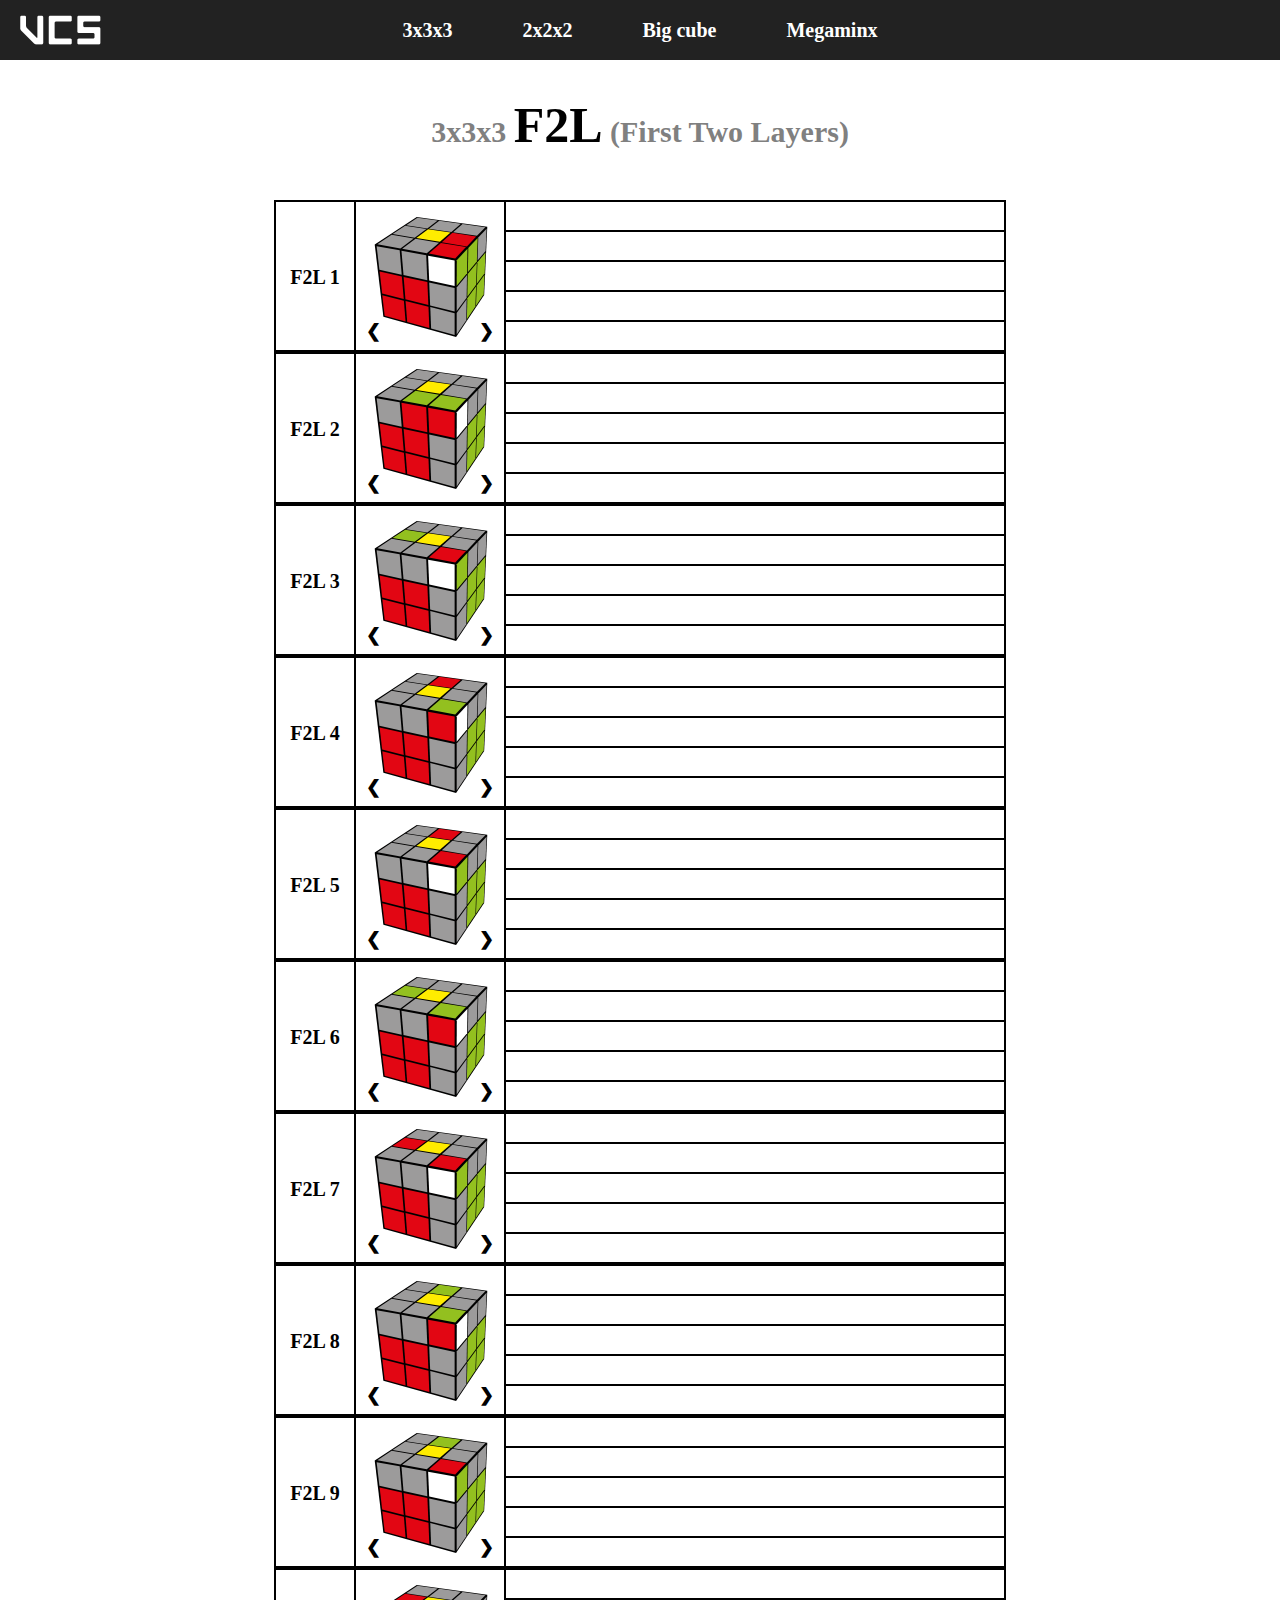
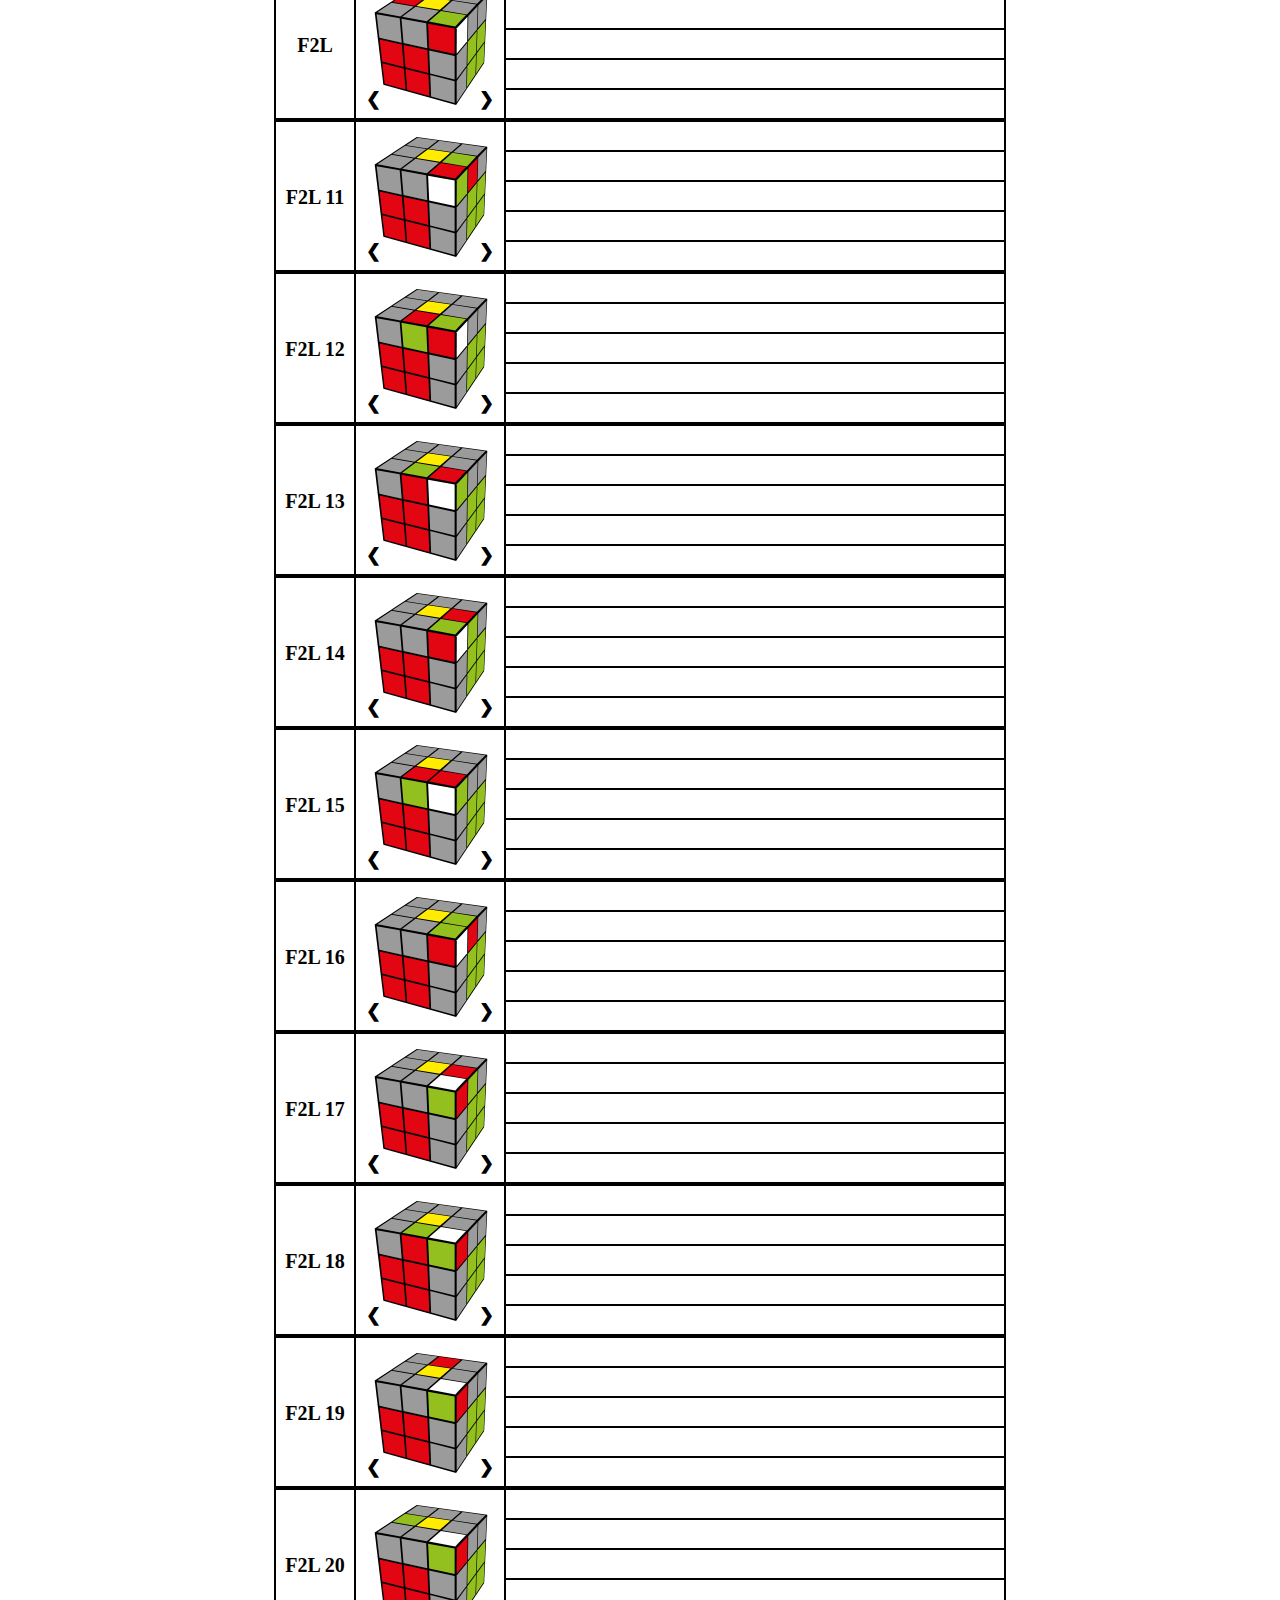
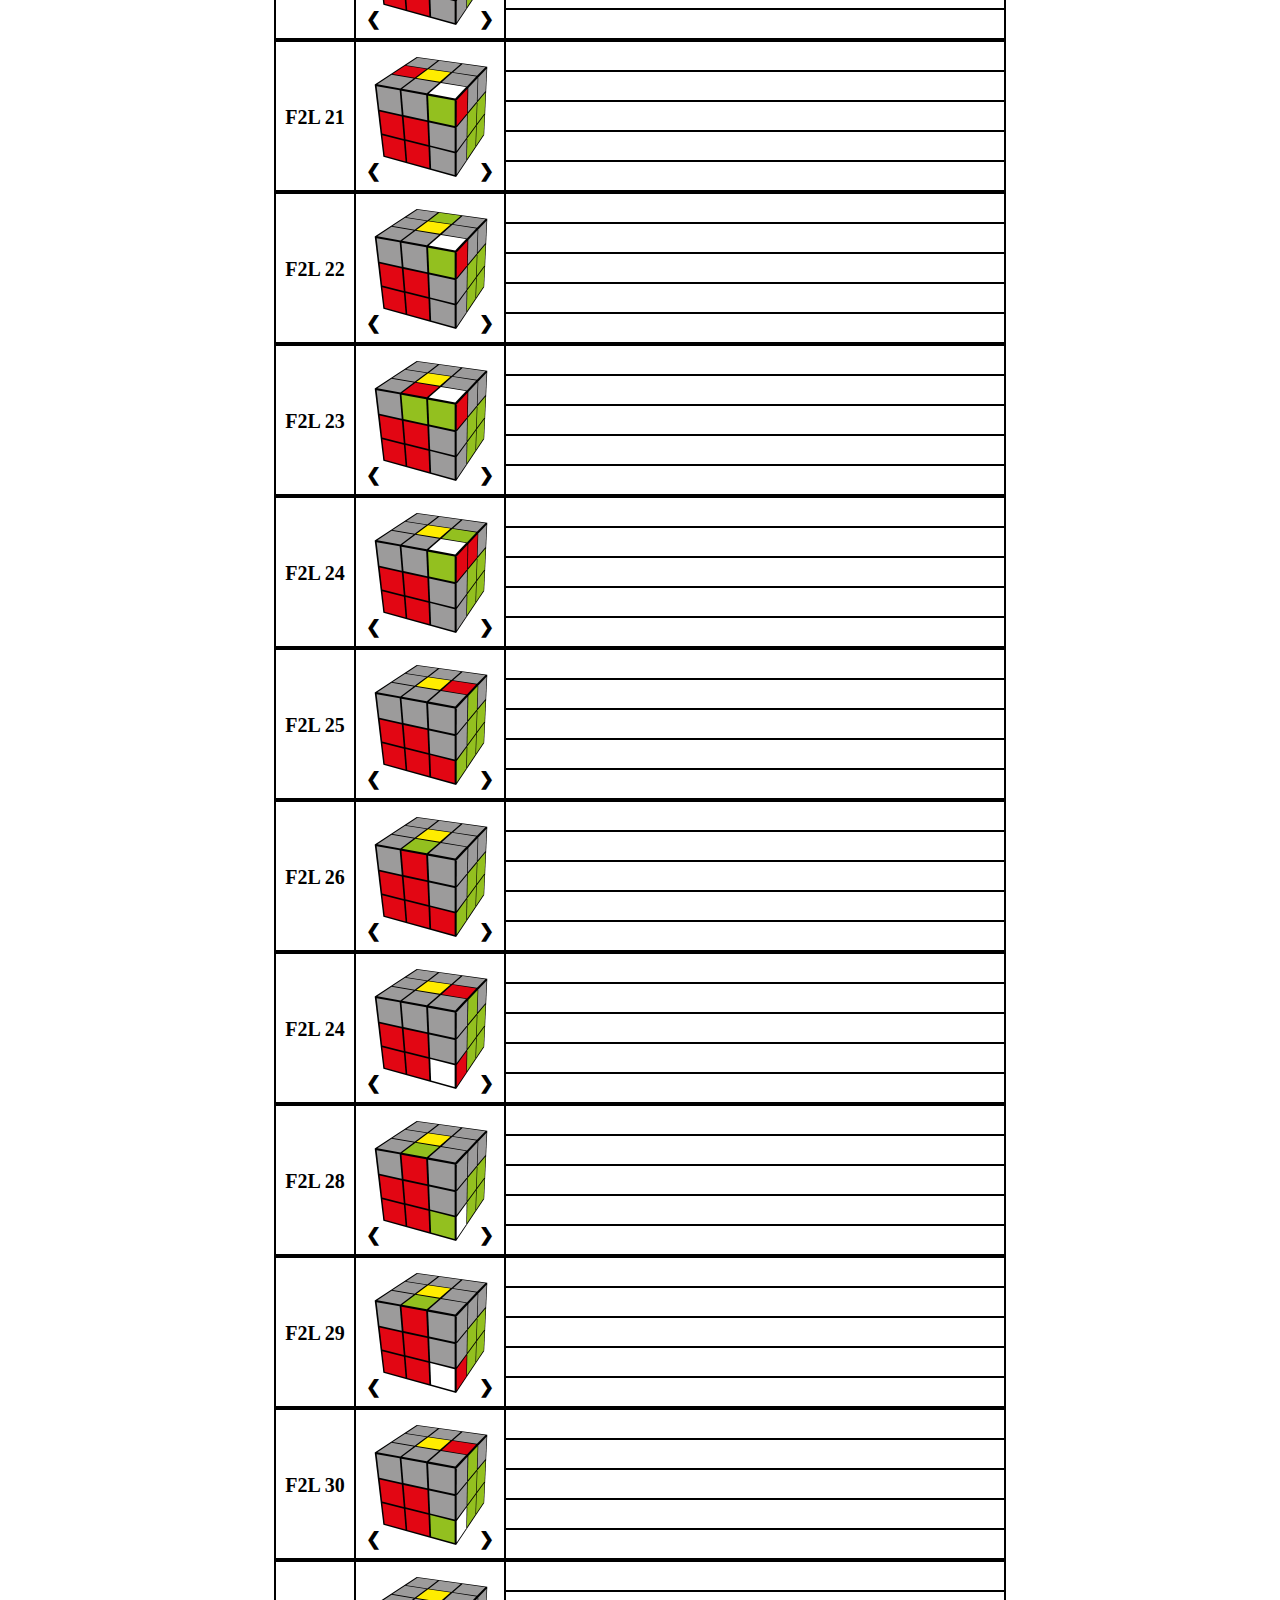
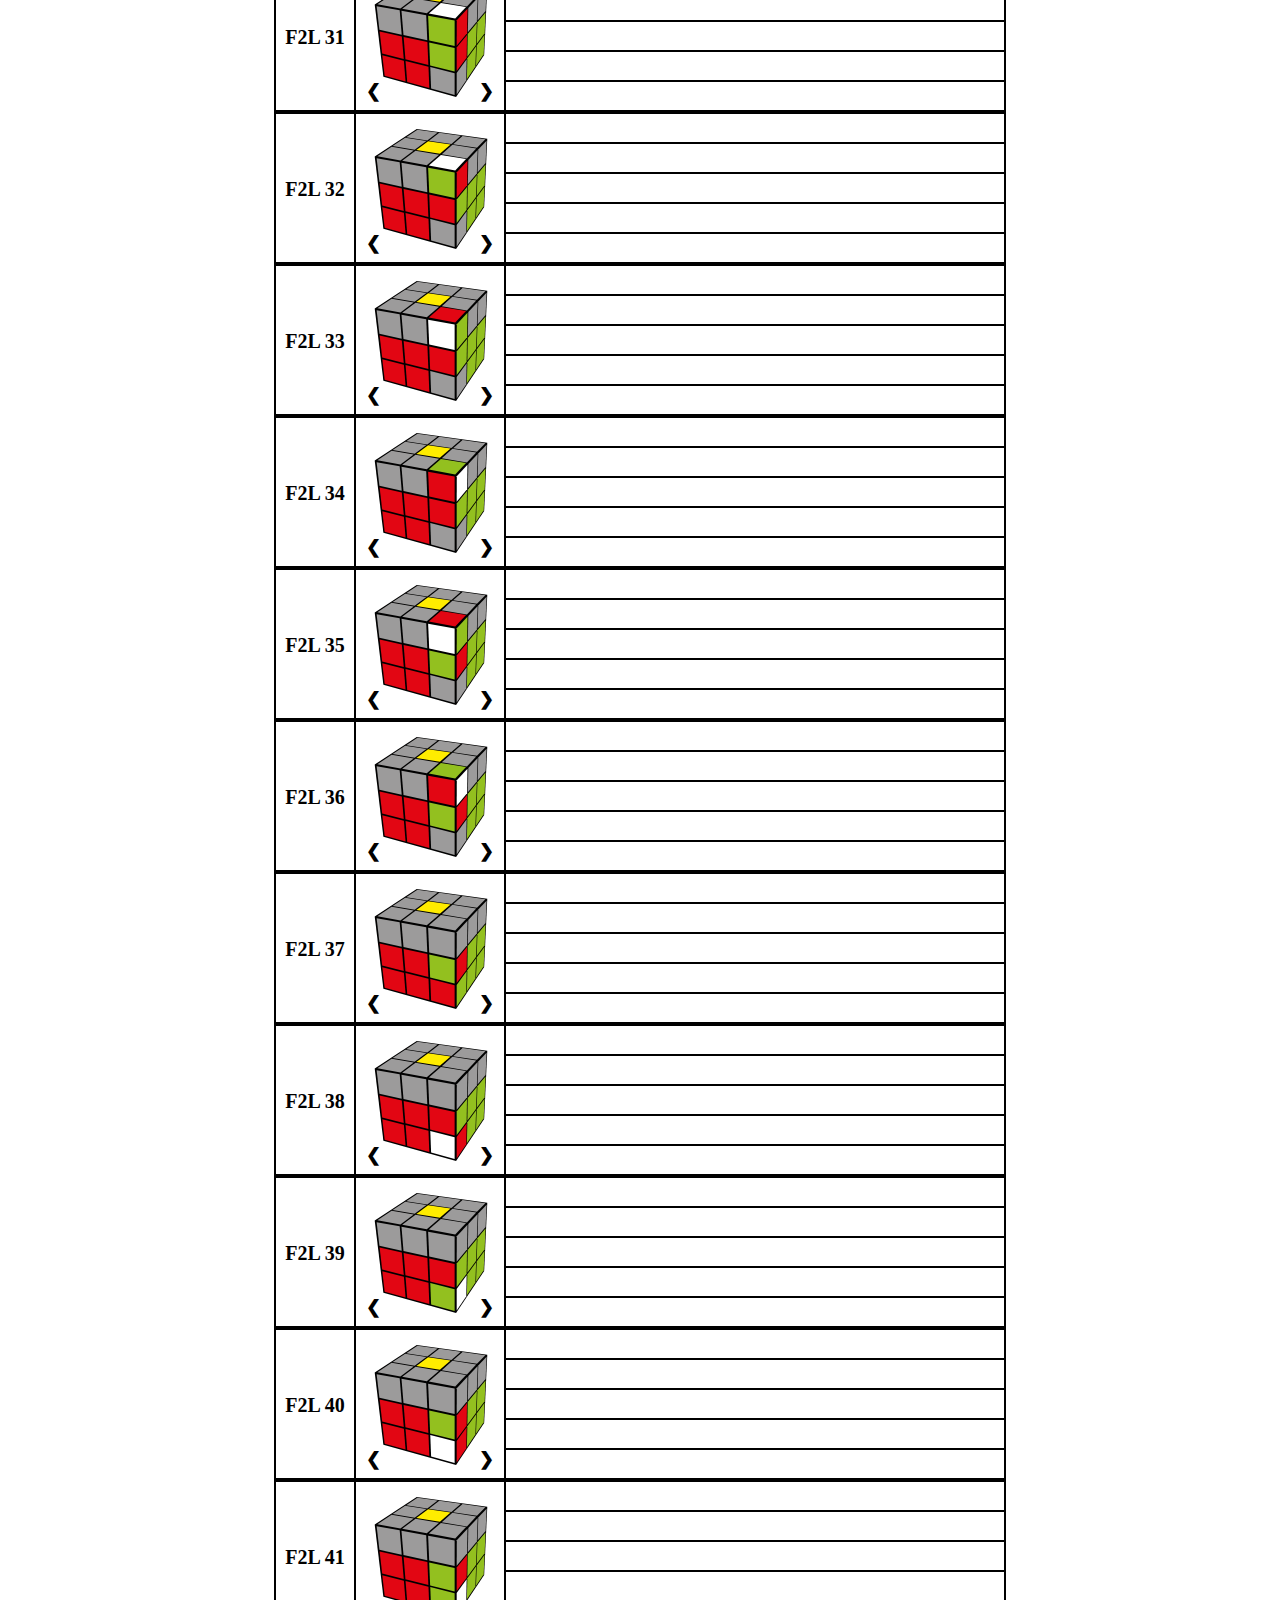
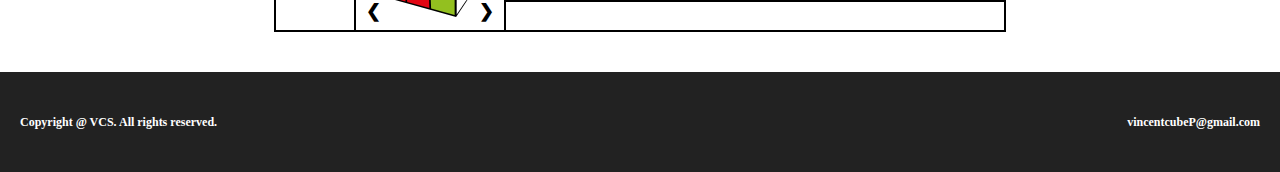
<file: html/sub/three_f2l.html>
<!DOCTYPE html>
<html lang="ko">
<head>
    <meta charset="UTF-8">
    <meta http-equiv="X-UA-Compatible" content="IE=edge">
    <meta name="viewport" content="width=device-width, initial-scale=1.0">
    <title>Vincent's cube school</title>
    <link rel="stylesheet" href="../../css/reset.css">
    <link rel="stylesheet" href="../../css/layout.css">
    <script type="text/javascript" src="https://code.jquery.com/jquery-3.4.1.min.js"></script>
</head>
<body>
    <div class="wrap">
		<header><script src="../../html/_layout/_header.js"></script></header>
        <!-- <header data-include-path="../../html/_layout/_header.html"></header> -->
        <div class="title">
            <p>3x3x3 <span>F2L</span> (First Two Layers)</p>
        </div>
        <div class="main">            
            <div class="list-box" id="f2l-1">
                <div class="list-name">F2L 1</div>
                <div class="list-img">
                    <img class="img active" src="../../img/sub/f2l-1-1.svg" alt="">
                    <img class="img" src="../../img/sub/f2l-1-2.svg" alt="">
                    <img class="img" src="../../img/sub/f2l-1-3.svg" alt="">
                    <img class="img" src="../../img/sub/f2l-1-4.svg" alt="">
                    <a class="prev" onclick="prevSlide('f2l-1')">&#10094;</a>
                    <a class="next" onclick="nextSlide('f2l-1')">&#10095;</a>
                </div>
                <div>
                    <div class="list-alg active" id="f2l-1-1">
                        <div></div>
                        <div></div>
                        <div></div>
                        <div></div>
                        <div></div>
                    </div>
                    <div class="list-alg" id="f2l-1-2">
                        <div></div>
                        <div></div>
                        <div></div>
                        <div></div>
                        <div></div>
                    </div>
                    <div class="list-alg" id="f2l-1-3">
                        <div></div>
                        <div></div>
                        <div></div>
                        <div></div>
                        <div></div>
                    </div>
                    <div class="list-alg" id="f2l-1-4">
                        <div></div>
                        <div></div>
                        <div></div>
                        <div></div>
                        <div></div>
                    </div>
                </div>
            </div>
            <div class="list-box" id="f2l-2">
                <div class="list-name">F2L 2</div>
                <div class="list-img">
                    <img class="img active" src="../../img/sub/f2l-2-1.svg" alt="">
                    <img class="img" src="../../img/sub/f2l-2-2.svg" alt="">
                    <img class="img" src="../../img/sub/f2l-2-3.svg" alt="">
                    <img class="img" src="../../img/sub/f2l-2-4.svg" alt="">
                    <a class="prev" onclick="prevSlide('f2l-2')">&#10094;</a>
                    <a class="next" onclick="nextSlide('f2l-2')">&#10095;</a>
                </div>
                <div>
                    <div class="list-alg active" id="f2l-2-1">
                        <div></div>
                        <div></div>
                        <div></div>
                        <div></div>
                        <div></div>
                    </div>
                    <div class="list-alg" id="f2l-2-2">
                        <div></div>
                        <div></div>
                        <div></div>
                        <div></div>
                        <div></div>
                    </div>
                    <div class="list-alg" id="f2l-2-3">
                        <div></div>
                        <div></div>
                        <div></div>
                        <div></div>
                        <div></div>
                    </div>
                    <div class="list-alg" id="f2l-2-4">
                        <div></div>
                        <div></div>
                        <div></div>
                        <div></div>
                        <div></div>
                    </div>
                </div>
            </div> 
            <div class="list-box" id="f2l-3">
                <div class="list-name">F2L 3</div>
                <div class="list-img">
                    <img class="img active" src="../../img/sub/f2l-3-1.svg" alt="">
                    <img class="img" src="../../img/sub/f2l-3-2.svg" alt="">
                    <img class="img" src="../../img/sub/f2l-3-3.svg" alt="">
                    <img class="img" src="../../img/sub/f2l-3-4.svg" alt="">
                    <a class="prev" onclick="prevSlide('f2l-3')">&#10094;</a>
                    <a class="next" onclick="nextSlide('f2l-3')">&#10095;</a>
                </div>
                <div>
                    <div class="list-alg active" id="f2l-3-1">
                        <div></div>
                        <div></div>
                        <div></div>
                        <div></div>
                        <div></div>
                    </div>
                    <div class="list-alg" id="f2l-3-2">
                        <div></div>
                        <div></div>
                        <div></div>
                        <div></div>
                        <div></div>
                    </div>
                    <div class="list-alg" id="f2l-3-3">
                        <div></div>
                        <div></div>
                        <div></div>
                        <div></div>
                        <div></div>
                    </div>
                    <div class="list-alg" id="f2l-3-4">
                        <div></div>
                        <div></div>
                        <div></div>
                        <div></div>
                        <div></div>
                    </div>
                </div>
            </div>
            <div class="list-box" id="f2l-4">
                <div class="list-name">F2L 4</div>
                <div class="list-img">
                    <img class="img active" src="../../img/sub/f2l-4-1.svg" alt="">
                    <img class="img" src="../../img/sub/f2l-4-2.svg" alt="">
                    <img class="img" src="../../img/sub/f2l-4-3.svg" alt="">
                    <img class="img" src="../../img/sub/f2l-4-4.svg" alt="">
                    <a class="prev" onclick="prevSlide('f2l-4')">&#10094;</a>
                    <a class="next" onclick="nextSlide('f2l-4')">&#10095;</a>
                </div>
                <div>
                    <div class="list-alg active" id="f2l-4-1">
                        <div></div>
                        <div></div>
                        <div></div>
                        <div></div>
                        <div></div>
                    </div>
                    <div class="list-alg" id="f2l-4-2">
                        <div></div>
                        <div></div>
                        <div></div>
                        <div></div>
                        <div></div>
                    </div>
                    <div class="list-alg" id="f2l-4-3">
                        <div></div>
                        <div></div>
                        <div></div>
                        <div></div>
                        <div></div>
                    </div>
                    <div class="list-alg" id="f2l-4-4">
                        <div></div>
                        <div></div>
                        <div></div>
                        <div></div>
                        <div></div>
                    </div>
                </div>
            </div>
            <div class="list-box" id="f2l-5">
                <div class="list-name">F2L 5</div>
                <div class="list-img">
                    <img class="img active" src="../../img/sub/f2l-5-1.svg" alt="">
                    <img class="img" src="../../img/sub/f2l-5-2.svg" alt="">
                    <img class="img" src="../../img/sub/f2l-5-3.svg" alt="">
                    <img class="img" src="../../img/sub/f2l-5-4.svg" alt="">
                    <a class="prev" onclick="prevSlide('f2l-5')">&#10094;</a>
                    <a class="next" onclick="nextSlide('f2l-5')">&#10095;</a>
                </div>
                <div>
                    <div class="list-alg active" id="f2l-5-1">
                        <div></div>
                        <div></div>
                        <div></div>
                        <div></div>
                        <div></div>
                    </div>
                    <div class="list-alg" id="f2l-5-2">
                        <div></div>
                        <div></div>
                        <div></div>
                        <div></div>
                        <div></div>
                    </div>
                    <div class="list-alg" id="f2l-5-3">
                        <div></div>
                        <div></div>
                        <div></div>
                        <div></div>
                        <div></div>
                    </div>
                    <div class="list-alg" id="f2l-5-4">
                        <div></div>
                        <div></div>
                        <div></div>
                        <div></div>
                        <div></div>
                    </div>
                </div>
            </div>
            <div class="list-box" id="f2l-6">
                <div class="list-name">F2L 6</div>
                <div class="list-img">
                    <img class="img active" src="../../img/sub/f2l-6-1.svg" alt="">
                    <img class="img" src="../../img/sub/f2l-6-2.svg" alt="">
                    <img class="img" src="../../img/sub/f2l-6-3.svg" alt="">
                    <img class="img" src="../../img/sub/f2l-6-4.svg" alt="">
                    <a class="prev" onclick="prevSlide('f2l-6')">&#10094;</a>
                    <a class="next" onclick="nextSlide('f2l-6')">&#10095;</a>
                </div>
                <div>
                    <div class="list-alg active" id="f2l-6-1">
                        <div></div>
                        <div></div>
                        <div></div>
                        <div></div>
                        <div></div>
                    </div>
                    <div class="list-alg" id="f2l-6-2">
                        <div></div>
                        <div></div>
                        <div></div>
                        <div></div>
                        <div></div>
                    </div>
                    <div class="list-alg" id="f2l-6-3">
                        <div></div>
                        <div></div>
                        <div></div>
                        <div></div>
                        <div></div>
                    </div>
                    <div class="list-alg" id="f2l-6-4">
                        <div></div>
                        <div></div>
                        <div></div>
                        <div></div>
                        <div></div>
                    </div>
                </div>
            </div>
            <div class="list-box" id="f2l-7">
                <div class="list-name">F2L 7</div>
                <div class="list-img">
                    <img class="img active" src="../../img/sub/f2l-7-1.svg" alt="">
                    <img class="img" src="../../img/sub/f2l-7-2.svg" alt="">
                    <img class="img" src="../../img/sub/f2l-7-3.svg" alt="">
                    <img class="img" src="../../img/sub/f2l-7-4.svg" alt="">
                    <a class="prev" onclick="prevSlide('f2l-7')">&#10094;</a>
                    <a class="next" onclick="nextSlide('f2l-7')">&#10095;</a>
                </div>
                <div>
                    <div class="list-alg active" id="f2l-7-1">
                        <div></div>
                        <div></div>
                        <div></div>
                        <div></div>
                        <div></div>
                    </div>
                    <div class="list-alg" id="f2l-7-2">
                        <div></div>
                        <div></div>
                        <div></div>
                        <div></div>
                        <div></div>
                    </div>
                    <div class="list-alg" id="f2l-7-3">
                        <div></div>
                        <div></div>
                        <div></div>
                        <div></div>
                        <div></div>
                    </div>
                    <div class="list-alg" id="f2l-7-4">
                        <div></div>
                        <div></div>
                        <div></div>
                        <div></div>
                        <div></div>
                    </div>
                </div>
            </div>
            <div class="list-box" id="f2l-8">
                <div class="list-name">F2L 8</div>
                <div class="list-img">
                    <img class="img active" src="../../img/sub/f2l-8-1.svg" alt="">
                    <img class="img" src="../../img/sub/f2l-8-2.svg" alt="">
                    <img class="img" src="../../img/sub/f2l-8-3.svg" alt="">
                    <img class="img" src="../../img/sub/f2l-8-4.svg" alt="">
                    <a class="prev" onclick="prevSlide('f2l-8')">&#10094;</a>
                    <a class="next" onclick="nextSlide('f2l-8')">&#10095;</a>
                </div>
                <div>
                    <div class="list-alg active" id="f2l-8-1">
                        <div></div>
                        <div></div>
                        <div></div>
                        <div></div>
                        <div></div>
                    </div>
                    <div class="list-alg" id="f2l-8-2">
                        <div></div>
                        <div></div>
                        <div></div>
                        <div></div>
                        <div></div>
                    </div>
                    <div class="list-alg" id="f2l-8-3">
                        <div></div>
                        <div></div>
                        <div></div>
                        <div></div>
                        <div></div>
                    </div>
                    <div class="list-alg" id="f2l-8-4">
                        <div></div>
                        <div></div>
                        <div></div>
                        <div></div>
                        <div></div>
                    </div>
                </div>
            </div>
            <div class="list-box" id="f2l-9">
                <div class="list-name">F2L 9</div>
                <div class="list-img">
                    <img class="img active" src="../../img/sub/f2l-9-1.svg" alt="">
                    <img class="img" src="../../img/sub/f2l-9-2.svg" alt="">
                    <img class="img" src="../../img/sub/f2l-9-3.svg" alt="">
                    <img class="img" src="../../img/sub/f2l-9-4.svg" alt="">
                    <a class="prev" onclick="prevSlide('f2l-9')">&#10094;</a>
                    <a class="next" onclick="nextSlide('f2l-9')">&#10095;</a>
                </div>
                <div>
                    <div class="list-alg active" id="f2l-9-1">
                        <div></div>
                        <div></div>
                        <div></div>
                        <div></div>
                        <div></div>
                    </div>
                    <div class="list-alg" id="f2l-9-2">
                        <div></div>
                        <div></div>
                        <div></div>
                        <div></div>
                        <div></div>
                    </div>
                    <div class="list-alg" id="f2l-9-3">
                        <div></div>
                        <div></div>
                        <div></div>
                        <div></div>
                        <div></div>
                    </div>
                    <div class="list-alg" id="f2l-9-4">
                        <div></div>
                        <div></div>
                        <div></div>
                        <div></div>
                        <div></div>
                    </div>
                </div>
            </div>
            <div class="list-box" id="f2l-10">
                <div class="list-name">F2L </div>
                <div class="list-img">
                    <img class="img active" src="../../img/sub/f2l-10-1.svg" alt="">
                    <img class="img" src="../../img/sub/f2l-10-2.svg" alt="">
                    <img class="img" src="../../img/sub/f2l-10-3.svg" alt="">
                    <img class="img" src="../../img/sub/f2l-10-4.svg" alt="">
                    <a class="prev" onclick="prevSlide('f2l-10')">&#10094;</a>
                    <a class="next" onclick="nextSlide('f2l-10')">&#10095;</a>
                </div>
                <div>
                    <div class="list-alg active" id="f2l-10-1">
                        <div></div>
                        <div></div>
                        <div></div>
                        <div></div>
                        <div></div>
                    </div>
                    <div class="list-alg" id="f2l-10-2">
                        <div></div>
                        <div></div>
                        <div></div>
                        <div></div>
                        <div></div>
                    </div>
                    <div class="list-alg" id="f2l-10-3">
                        <div></div>
                        <div></div>
                        <div></div>
                        <div></div>
                        <div></div>
                    </div>
                    <div class="list-alg" id="f2l-10-4">
                        <div></div>
                        <div></div>
                        <div></div>
                        <div></div>
                        <div></div>
                    </div>
                </div>
            </div>
            <div class="list-box" id="f2l-11">
                <div class="list-name">F2L 11</div>
                <div class="list-img">
                    <img class="img active" src="../../img/sub/f2l-11-1.svg" alt="">
                    <img class="img" src="../../img/sub/f2l-11-2.svg" alt="">
                    <img class="img" src="../../img/sub/f2l-11-3.svg" alt="">
                    <img class="img" src="../../img/sub/f2l-11-4.svg" alt="">
                    <a class="prev" onclick="prevSlide('f2l-11')">&#10094;</a>
                    <a class="next" onclick="nextSlide('f2l-11')">&#10095;</a>
                </div>
                <div>
                    <div class="list-alg active" id="f2l-11-1">
                        <div></div>
                        <div></div>
                        <div></div>
                        <div></div>
                        <div></div>
                    </div>
                    <div class="list-alg" id="f2l-11-2">
                        <div></div>
                        <div></div>
                        <div></div>
                        <div></div>
                        <div></div>
                    </div>
                    <div class="list-alg" id="f2l-11-3">
                        <div></div>
                        <div></div>
                        <div></div>
                        <div></div>
                        <div></div>
                    </div>
                    <div class="list-alg" id="f2l-11-4">
                        <div></div>
                        <div></div>
                        <div></div>
                        <div></div>
                        <div></div>
                    </div>
                </div>
            </div>
            <div class="list-box" id="f2l-12">
                <div class="list-name">F2L 12</div>
                <div class="list-img">
                    <img class="img active" src="../../img/sub/f2l-12-1.svg" alt="">
                    <img class="img" src="../../img/sub/f2l-12-2.svg" alt="">
                    <img class="img" src="../../img/sub/f2l-12-3.svg" alt="">
                    <img class="img" src="../../img/sub/f2l-12-4.svg" alt="">
                    <a class="prev" onclick="prevSlide('f2l-12')">&#10094;</a>
                    <a class="next" onclick="nextSlide('f2l-12')">&#10095;</a>
                </div>
                <div>
                    <div class="list-alg active" id="f2l-12-1">
                        <div></div>
                        <div></div>
                        <div></div>
                        <div></div>
                        <div></div>
                    </div>
                    <div class="list-alg" id="f2l-12-2">
                        <div></div>
                        <div></div>
                        <div></div>
                        <div></div>
                        <div></div>
                    </div>
                    <div class="list-alg" id="f2l-12-3">
                        <div></div>
                        <div></div>
                        <div></div>
                        <div></div>
                        <div></div>
                    </div>
                    <div class="list-alg" id="f2l-12-4">
                        <div></div>
                        <div></div>
                        <div></div>
                        <div></div>
                        <div></div>
                    </div>
                </div>
            </div>
            <div class="list-box" id="f2l-13">
                <div class="list-name">F2L 13</div>
                <div class="list-img">
                    <img class="img active" src="../../img/sub/f2l-13-1.svg" alt="">
                    <img class="img" src="../../img/sub/f2l-13-2.svg" alt="">
                    <img class="img" src="../../img/sub/f2l-13-3.svg" alt="">
                    <img class="img" src="../../img/sub/f2l-13-4.svg" alt="">
                    <a class="prev" onclick="prevSlide('f2l-13')">&#10094;</a>
                    <a class="next" onclick="nextSlide('f2l-13')">&#10095;</a>
                </div>
                <div>
                    <div class="list-alg active" id="f2l-13-1">
                        <div></div>
                        <div></div>
                        <div></div>
                        <div></div>
                        <div></div>
                    </div>
                    <div class="list-alg" id="f2l-13-2">
                        <div></div>
                        <div></div>
                        <div></div>
                        <div></div>
                        <div></div>
                    </div>
                    <div class="list-alg" id="f2l-13-3">
                        <div></div>
                        <div></div>
                        <div></div>
                        <div></div>
                        <div></div>
                    </div>
                    <div class="list-alg" id="f2l-13-4">
                        <div></div>
                        <div></div>
                        <div></div>
                        <div></div>
                        <div></div>
                    </div>
                </div>
            </div>
            <div class="list-box" id="f2l-14">
                <div class="list-name">F2L 14</div>
                <div class="list-img">
                    <img class="img active" src="../../img/sub/f2l-14-1.svg" alt="">
                    <img class="img" src="../../img/sub/f2l-14-2.svg" alt="">
                    <img class="img" src="../../img/sub/f2l-14-3.svg" alt="">
                    <img class="img" src="../../img/sub/f2l-14-4.svg" alt="">
                    <a class="prev" onclick="prevSlide('f2l-14')">&#10094;</a>
                    <a class="next" onclick="nextSlide('f2l-14')">&#10095;</a>
                </div>
                <div>
                    <div class="list-alg active" id="f2l-14-1">
                        <div></div>
                        <div></div>
                        <div></div>
                        <div></div>
                        <div></div>
                    </div>
                    <div class="list-alg" id="f2l-14-2">
                        <div></div>
                        <div></div>
                        <div></div>
                        <div></div>
                        <div></div>
                    </div>
                    <div class="list-alg" id="f2l-14-3">
                        <div></div>
                        <div></div>
                        <div></div>
                        <div></div>
                        <div></div>
                    </div>
                    <div class="list-alg" id="f2l-14-4">
                        <div></div>
                        <div></div>
                        <div></div>
                        <div></div>
                        <div></div>
                    </div>
                </div>
            </div>
            <div class="list-box" id="f2l-15">
                <div class="list-name">F2L 15</div>
                <div class="list-img">
                    <img class="img active" src="../../img/sub/f2l-15-1.svg" alt="">
                    <img class="img" src="../../img/sub/f2l-15-2.svg" alt="">
                    <img class="img" src="../../img/sub/f2l-15-3.svg" alt="">
                    <img class="img" src="../../img/sub/f2l-15-4.svg" alt="">
                    <a class="prev" onclick="prevSlide('f2l-15')">&#10094;</a>
                    <a class="next" onclick="nextSlide('f2l-15')">&#10095;</a>
                </div>
                <div>
                    <div class="list-alg active" id="f2l-15-1">
                        <div></div>
                        <div></div>
                        <div></div>
                        <div></div>
                        <div></div>
                    </div>
                    <div class="list-alg" id="f2l-15-2">
                        <div></div>
                        <div></div>
                        <div></div>
                        <div></div>
                        <div></div>
                    </div>
                    <div class="list-alg" id="f2l-15-3">
                        <div></div>
                        <div></div>
                        <div></div>
                        <div></div>
                        <div></div>
                    </div>
                    <div class="list-alg" id="f2l-15-4">
                        <div></div>
                        <div></div>
                        <div></div>
                        <div></div>
                        <div></div>
                    </div>
                </div>
            </div>
            <div class="list-box" id="f2l-16">
                <div class="list-name">F2L 16</div>
                <div class="list-img">
                    <img class="img active" src="../../img/sub/f2l-16-1.svg" alt="">
                    <img class="img" src="../../img/sub/f2l-16-2.svg" alt="">
                    <img class="img" src="../../img/sub/f2l-16-3.svg" alt="">
                    <img class="img" src="../../img/sub/f2l-16-4.svg" alt="">
                    <a class="prev" onclick="prevSlide('f2l-16')">&#10094;</a>
                    <a class="next" onclick="nextSlide('f2l-16')">&#10095;</a>
                </div>
                <div>
                    <div class="list-alg active" id="f2l-16-1">
                        <div></div>
                        <div></div>
                        <div></div>
                        <div></div>
                        <div></div>
                    </div>
                    <div class="list-alg" id="f2l-16-2">
                        <div></div>
                        <div></div>
                        <div></div>
                        <div></div>
                        <div></div>
                    </div>
                    <div class="list-alg" id="f2l-16-3">
                        <div></div>
                        <div></div>
                        <div></div>
                        <div></div>
                        <div></div>
                    </div>
                    <div class="list-alg" id="f2l-16-4">
                        <div></div>
                        <div></div>
                        <div></div>
                        <div></div>
                        <div></div>
                    </div>
                </div>
            </div>
            <div class="list-box" id="f2l-17">
                <div class="list-name">F2L 17</div>
                <div class="list-img">
                    <img class="img active" src="../../img/sub/f2l-17-1.svg" alt="">
                    <img class="img" src="../../img/sub/f2l-17-2.svg" alt="">
                    <img class="img" src="../../img/sub/f2l-17-3.svg" alt="">
                    <img class="img" src="../../img/sub/f2l-17-4.svg" alt="">
                    <a class="prev" onclick="prevSlide('f2l-17')">&#10094;</a>
                    <a class="next" onclick="nextSlide('f2l-17')">&#10095;</a>
                </div>
                <div>
                    <div class="list-alg active" id="f2l-17-1">
                        <div></div>
                        <div></div>
                        <div></div>
                        <div></div>
                        <div></div>
                    </div>
                    <div class="list-alg" id="f2l-17-2">
                        <div></div>
                        <div></div>
                        <div></div>
                        <div></div>
                        <div></div>
                    </div>
                    <div class="list-alg" id="f2l-17-3">
                        <div></div>
                        <div></div>
                        <div></div>
                        <div></div>
                        <div></div>
                    </div>
                    <div class="list-alg" id="f2l-17-4">
                        <div></div>
                        <div></div>
                        <div></div>
                        <div></div>
                        <div></div>
                    </div>
                </div>
            </div>
            <div class="list-box" id="f2l-18">
                <div class="list-name">F2L 18</div>
                <div class="list-img">
                    <img class="img active" src="../../img/sub/f2l-18-1.svg" alt="">
                    <img class="img" src="../../img/sub/f2l-18-2.svg" alt="">
                    <img class="img" src="../../img/sub/f2l-18-3.svg" alt="">
                    <img class="img" src="../../img/sub/f2l-18-4.svg" alt="">
                    <a class="prev" onclick="prevSlide('f2l-18')">&#10094;</a>
                    <a class="next" onclick="nextSlide('f2l-18')">&#10095;</a>
                </div>
                <div>
                    <div class="list-alg active" id="f2l-18-1">
                        <div></div>
                        <div></div>
                        <div></div>
                        <div></div>
                        <div></div>
                    </div>
                    <div class="list-alg" id="f2l-18-2">
                        <div></div>
                        <div></div>
                        <div></div>
                        <div></div>
                        <div></div>
                    </div>
                    <div class="list-alg" id="f2l-18-3">
                        <div></div>
                        <div></div>
                        <div></div>
                        <div></div>
                        <div></div>
                    </div>
                    <div class="list-alg" id="f2l-18-4">
                        <div></div>
                        <div></div>
                        <div></div>
                        <div></div>
                        <div></div>
                    </div>
                </div>
            </div>
            <div class="list-box" id="f2l-19">
                <div class="list-name">F2L 19</div>
                <div class="list-img">
                    <img class="img active" src="../../img/sub/f2l-19-1.svg" alt="">
                    <img class="img" src="../../img/sub/f2l-19-2.svg" alt="">
                    <img class="img" src="../../img/sub/f2l-19-3.svg" alt="">
                    <img class="img" src="../../img/sub/f2l-19-4.svg" alt="">
                    <a class="prev" onclick="prevSlide('f2l-19')">&#10094;</a>
                    <a class="next" onclick="nextSlide('f2l-19')">&#10095;</a>
                </div>
                <div>
                    <div class="list-alg active" id="f2l-19-1">
                        <div></div>
                        <div></div>
                        <div></div>
                        <div></div>
                        <div></div>
                    </div>
                    <div class="list-alg" id="f2l-19-2">
                        <div></div>
                        <div></div>
                        <div></div>
                        <div></div>
                        <div></div>
                    </div>
                    <div class="list-alg" id="f2l-19-3">
                        <div></div>
                        <div></div>
                        <div></div>
                        <div></div>
                        <div></div>
                    </div>
                    <div class="list-alg" id="f2l-19-4">
                        <div></div>
                        <div></div>
                        <div></div>
                        <div></div>
                        <div></div>
                    </div>
                </div>
            </div>
            <div class="list-box" id="f2l-20">
                <div class="list-name">F2L 20</div>
                <div class="list-img">
                    <img class="img active" src="../../img/sub/f2l-20-1.svg" alt="">
                    <img class="img" src="../../img/sub/f2l-20-2.svg" alt="">
                    <img class="img" src="../../img/sub/f2l-20-3.svg" alt="">
                    <img class="img" src="../../img/sub/f2l-20-4.svg" alt="">
                    <a class="prev" onclick="prevSlide('f2l-20')">&#10094;</a>
                    <a class="next" onclick="nextSlide('f2l-20')">&#10095;</a>
                </div>
                <div>
                    <div class="list-alg active" id="f2l-20-1">
                        <div></div>
                        <div></div>
                        <div></div>
                        <div></div>
                        <div></div>
                    </div>
                    <div class="list-alg" id="f2l-20-2">
                        <div></div>
                        <div></div>
                        <div></div>
                        <div></div>
                        <div></div>
                    </div>
                    <div class="list-alg" id="f2l-20-3">
                        <div></div>
                        <div></div>
                        <div></div>
                        <div></div>
                        <div></div>
                    </div>
                    <div class="list-alg" id="f2l-20-4">
                        <div></div>
                        <div></div>
                        <div></div>
                        <div></div>
                        <div></div>
                    </div>
                </div>
            </div>
            <div class="list-box" id="f2l-21">
                <div class="list-name">F2L 21</div>
                <div class="list-img">
                    <img class="img active" src="../../img/sub/f2l-21-1.svg" alt="">
                    <img class="img" src="../../img/sub/f2l-21-2.svg" alt="">
                    <img class="img" src="../../img/sub/f2l-21-3.svg" alt="">
                    <img class="img" src="../../img/sub/f2l-21-4.svg" alt="">
                    <a class="prev" onclick="prevSlide('f2l-21')">&#10094;</a>
                    <a class="next" onclick="nextSlide('f2l-21')">&#10095;</a>
                </div>
                <div>
                    <div class="list-alg active" id="f2l-21-1">
                        <div></div>
                        <div></div>
                        <div></div>
                        <div></div>
                        <div></div>
                    </div>
                    <div class="list-alg" id="f2l-21-2">
                        <div></div>
                        <div></div>
                        <div></div>
                        <div></div>
                        <div></div>
                    </div>
                    <div class="list-alg" id="f2l-21-3">
                        <div></div>
                        <div></div>
                        <div></div>
                        <div></div>
                        <div></div>
                    </div>
                    <div class="list-alg" id="f2l-21-4">
                        <div></div>
                        <div></div>
                        <div></div>
                        <div></div>
                        <div></div>
                    </div>
                </div>
            </div>
            <div class="list-box" id="f2l-22">
                <div class="list-name">F2L 22</div>
                <div class="list-img">
                    <img class="img active" src="../../img/sub/f2l-22-1.svg" alt="">
                    <img class="img" src="../../img/sub/f2l-22-2.svg" alt="">
                    <img class="img" src="../../img/sub/f2l-22-3.svg" alt="">
                    <img class="img" src="../../img/sub/f2l-22-4.svg" alt="">
                    <a class="prev" onclick="prevSlide('f2l-22')">&#10094;</a>
                    <a class="next" onclick="nextSlide('f2l-22')">&#10095;</a>
                </div>
                <div>
                    <div class="list-alg active" id="f2l-22-1">
                        <div></div>
                        <div></div>
                        <div></div>
                        <div></div>
                        <div></div>
                    </div>
                    <div class="list-alg" id="f2l-22-2">
                        <div></div>
                        <div></div>
                        <div></div>
                        <div></div>
                        <div></div>
                    </div>
                    <div class="list-alg" id="f2l-22-3">
                        <div></div>
                        <div></div>
                        <div></div>
                        <div></div>
                        <div></div>
                    </div>
                    <div class="list-alg" id="f2l-22-4">
                        <div></div>
                        <div></div>
                        <div></div>
                        <div></div>
                        <div></div>
                    </div>
                </div>
            </div>
            <div class="list-box" id="f2l-23">
                <div class="list-name">F2L 23</div>
                <div class="list-img">
                    <img class="img active" src="../../img/sub/f2l-23-1.svg" alt="">
                    <img class="img" src="../../img/sub/f2l-23-2.svg" alt="">
                    <img class="img" src="../../img/sub/f2l-23-3.svg" alt="">
                    <img class="img" src="../../img/sub/f2l-23-4.svg" alt="">
                    <a class="prev" onclick="prevSlide('f2l-23')">&#10094;</a>
                    <a class="next" onclick="nextSlide('f2l-23')">&#10095;</a>
                </div>
                <div>
                    <div class="list-alg active" id="f2l-23-1">
                        <div></div>
                        <div></div>
                        <div></div>
                        <div></div>
                        <div></div>
                    </div>
                    <div class="list-alg" id="f2l-23-2">
                        <div></div>
                        <div></div>
                        <div></div>
                        <div></div>
                        <div></div>
                    </div>
                    <div class="list-alg" id="f2l-23-3">
                        <div></div>
                        <div></div>
                        <div></div>
                        <div></div>
                        <div></div>
                    </div>
                    <div class="list-alg" id="f2l-23-4">
                        <div></div>
                        <div></div>
                        <div></div>
                        <div></div>
                        <div></div>
                    </div>
                </div>
            </div>
            <div class="list-box" id="f2l-24">
                <div class="list-name">F2L 24</div>
                <div class="list-img">
                    <img class="img active" src="../../img/sub/f2l-24-1.svg" alt="">
                    <img class="img" src="../../img/sub/f2l-24-2.svg" alt="">
                    <img class="img" src="../../img/sub/f2l-24-3.svg" alt="">
                    <img class="img" src="../../img/sub/f2l-24-4.svg" alt="">
                    <a class="prev" onclick="prevSlide('f2l-24')">&#10094;</a>
                    <a class="next" onclick="nextSlide('f2l-24')">&#10095;</a>
                </div>
                <div>
                    <div class="list-alg active" id="f2l-24-1">
                        <div></div>
                        <div></div>
                        <div></div>
                        <div></div>
                        <div></div>
                    </div>
                    <div class="list-alg" id="f2l-24-2">
                        <div></div>
                        <div></div>
                        <div></div>
                        <div></div>
                        <div></div>
                    </div>
                    <div class="list-alg" id="f2l-24-3">
                        <div></div>
                        <div></div>
                        <div></div>
                        <div></div>
                        <div></div>
                    </div>
                    <div class="list-alg" id="f2l-24-4">
                        <div></div>
                        <div></div>
                        <div></div>
                        <div></div>
                        <div></div>
                    </div>
                </div>
            </div>
            <div class="list-box" id="f2l-25">
                <div class="list-name">F2L 25</div>
                <div class="list-img">
                    <img class="img active" src="../../img/sub/f2l-25-1.svg" alt="">
                    <img class="img" src="../../img/sub/f2l-25-2.svg" alt="">
                    <img class="img" src="../../img/sub/f2l-25-3.svg" alt="">
                    <img class="img" src="../../img/sub/f2l-25-4.svg" alt="">
                    <a class="prev" onclick="prevSlide('f2l-25')">&#10094;</a>
                    <a class="next" onclick="nextSlide('f2l-25')">&#10095;</a>
                </div>
                <div>
                    <div class="list-alg active" id="f2l-25-1">
                        <div></div>
                        <div></div>
                        <div></div>
                        <div></div>
                        <div></div>
                    </div>
                    <div class="list-alg" id="f2l-25-2">
                        <div></div>
                        <div></div>
                        <div></div>
                        <div></div>
                        <div></div>
                    </div>
                    <div class="list-alg" id="f2l-25-3">
                        <div></div>
                        <div></div>
                        <div></div>
                        <div></div>
                        <div></div>
                    </div>
                    <div class="list-alg" id="f2l-25-4">
                        <div></div>
                        <div></div>
                        <div></div>
                        <div></div>
                        <div></div>
                    </div>
                </div>
            </div>
            <div class="list-box" id="f2l-26">
                <div class="list-name">F2L 26</div>
                <div class="list-img">
                    <img class="img active" src="../../img/sub/f2l-26-1.svg" alt="">
                    <img class="img" src="../../img/sub/f2l-26-2.svg" alt="">
                    <img class="img" src="../../img/sub/f2l-26-3.svg" alt="">
                    <img class="img" src="../../img/sub/f2l-26-4.svg" alt="">
                    <a class="prev" onclick="prevSlide('f2l-26')">&#10094;</a>
                    <a class="next" onclick="nextSlide('f2l-26')">&#10095;</a>
                </div>
                <div>
                    <div class="list-alg active" id="f2l-26-1">
                        <div></div>
                        <div></div>
                        <div></div>
                        <div></div>
                        <div></div>
                    </div>
                    <div class="list-alg" id="f2l-26-2">
                        <div></div>
                        <div></div>
                        <div></div>
                        <div></div>
                        <div></div>
                    </div>
                    <div class="list-alg" id="f2l-26-3">
                        <div></div>
                        <div></div>
                        <div></div>
                        <div></div>
                        <div></div>
                    </div>
                    <div class="list-alg" id="f2l-26-4">
                        <div></div>
                        <div></div>
                        <div></div>
                        <div></div>
                        <div></div>
                    </div>
                </div>
            </div>
            <div class="list-box" id="f2l-27">
                <div class="list-name">F2L 24</div>
                <div class="list-img">
                    <img class="img active" src="../../img/sub/f2l-27-1.svg" alt="">
                    <img class="img" src="../../img/sub/f2l-27-2.svg" alt="">
                    <img class="img" src="../../img/sub/f2l-27-3.svg" alt="">
                    <img class="img" src="../../img/sub/f2l-27-4.svg" alt="">
                    <a class="prev" onclick="prevSlide('f2l-27')">&#10094;</a>
                    <a class="next" onclick="nextSlide('f2l-27')">&#10095;</a>
                </div>
                <div>
                    <div class="list-alg active" id="f2l-27-1">
                        <div></div>
                        <div></div>
                        <div></div>
                        <div></div>
                        <div></div>
                    </div>
                    <div class="list-alg" id="f2l-27-2">
                        <div></div>
                        <div></div>
                        <div></div>
                        <div></div>
                        <div></div>
                    </div>
                    <div class="list-alg" id="f2l-27-3">
                        <div></div>
                        <div></div>
                        <div></div>
                        <div></div>
                        <div></div>
                    </div>
                    <div class="list-alg" id="f2l-27-4">
                        <div></div>
                        <div></div>
                        <div></div>
                        <div></div>
                        <div></div>
                    </div>
                </div>
            </div>
            <div class="list-box" id="f2l-28">
                <div class="list-name">F2L 28</div>
                <div class="list-img">
                    <img class="img active" src="../../img/sub/f2l-28-1.svg" alt="">
                    <img class="img" src="../../img/sub/f2l-28-2.svg" alt="">
                    <img class="img" src="../../img/sub/f2l-28-3.svg" alt="">
                    <img class="img" src="../../img/sub/f2l-28-4.svg" alt="">
                    <a class="prev" onclick="prevSlide('f2l-28')">&#10094;</a>
                    <a class="next" onclick="nextSlide('f2l-28')">&#10095;</a>
                </div>
                <div>
                    <div class="list-alg active" id="f2l-28-1">
                        <div></div>
                        <div></div>
                        <div></div>
                        <div></div>
                        <div></div>
                    </div>
                    <div class="list-alg" id="f2l-28-2">
                        <div></div>
                        <div></div>
                        <div></div>
                        <div></div>
                        <div></div>
                    </div>
                    <div class="list-alg" id="f2l-28-3">
                        <div></div>
                        <div></div>
                        <div></div>
                        <div></div>
                        <div></div>
                    </div>
                    <div class="list-alg" id="f2l-28-4">
                        <div></div>
                        <div></div>
                        <div></div>
                        <div></div>
                        <div></div>
                    </div>
                </div>
            </div>
            <div class="list-box" id="f2l-29">
                <div class="list-name">F2L 29</div>
                <div class="list-img">
                    <img class="img active" src="../../img/sub/f2l-29-1.svg" alt="">
                    <img class="img" src="../../img/sub/f2l-29-2.svg" alt="">
                    <img class="img" src="../../img/sub/f2l-29-3.svg" alt="">
                    <img class="img" src="../../img/sub/f2l-29-4.svg" alt="">
                    <a class="prev" onclick="prevSlide('f2l-29')">&#10094;</a>
                    <a class="next" onclick="nextSlide('f2l-29')">&#10095;</a>
                </div>
                <div>
                    <div class="list-alg active" id="f2l-29-1">
                        <div></div>
                        <div></div>
                        <div></div>
                        <div></div>
                        <div></div>
                    </div>
                    <div class="list-alg" id="f2l-29-2">
                        <div></div>
                        <div></div>
                        <div></div>
                        <div></div>
                        <div></div>
                    </div>
                    <div class="list-alg" id="f2l-29-3">
                        <div></div>
                        <div></div>
                        <div></div>
                        <div></div>
                        <div></div>
                    </div>
                    <div class="list-alg" id="f2l-29-4">
                        <div></div>
                        <div></div>
                        <div></div>
                        <div></div>
                        <div></div>
                    </div>
                </div>
            </div>
            <div class="list-box" id="f2l-30">
                <div class="list-name">F2L 30</div>
                <div class="list-img">
                    <img class="img active" src="../../img/sub/f2l-30-1.svg" alt="">
                    <img class="img" src="../../img/sub/f2l-30-2.svg" alt="">
                    <img class="img" src="../../img/sub/f2l-30-3.svg" alt="">
                    <img class="img" src="../../img/sub/f2l-30-4.svg" alt="">
                    <a class="prev" onclick="prevSlide('f2l-30')">&#10094;</a>
                    <a class="next" onclick="nextSlide('f2l-30')">&#10095;</a>
                </div>
                <div>
                    <div class="list-alg active" id="f2l-30-1">
                        <div></div>
                        <div></div>
                        <div></div>
                        <div></div>
                        <div></div>
                    </div>
                    <div class="list-alg" id="f2l-30-2">
                        <div></div>
                        <div></div>
                        <div></div>
                        <div></div>
                        <div></div>
                    </div>
                    <div class="list-alg" id="f2l-30-3">
                        <div></div>
                        <div></div>
                        <div></div>
                        <div></div>
                        <div></div>
                    </div>
                    <div class="list-alg" id="f2l-30-4">
                        <div></div>
                        <div></div>
                        <div></div>
                        <div></div>
                        <div></div>
                    </div>
                </div>
            </div>
            <div class="list-box" id="f2l-31">
                <div class="list-name">F2L 31</div>
                <div class="list-img">
                    <img class="img active" src="../../img/sub/f2l-31-1.svg" alt="">
                    <img class="img" src="../../img/sub/f2l-31-2.svg" alt="">
                    <img class="img" src="../../img/sub/f2l-31-3.svg" alt="">
                    <img class="img" src="../../img/sub/f2l-31-4.svg" alt="">
                    <a class="prev" onclick="prevSlide('f2l-31')">&#10094;</a>
                    <a class="next" onclick="nextSlide('f2l-31')">&#10095;</a>
                </div>
                <div>
                    <div class="list-alg active" id="f2l-31-1">
                        <div></div>
                        <div></div>
                        <div></div>
                        <div></div>
                        <div></div>
                    </div>
                    <div class="list-alg" id="f2l-31-2">
                        <div></div>
                        <div></div>
                        <div></div>
                        <div></div>
                        <div></div>
                    </div>
                    <div class="list-alg" id="f2l-31-3">
                        <div></div>
                        <div></div>
                        <div></div>
                        <div></div>
                        <div></div>
                    </div>
                    <div class="list-alg" id="f2l-31-4">
                        <div></div>
                        <div></div>
                        <div></div>
                        <div></div>
                        <div></div>
                    </div>
                </div>
            </div>
            <div class="list-box" id="f2l-32">
                <div class="list-name">F2L 32</div>
                <div class="list-img">
                    <img class="img active" src="../../img/sub/f2l-32-1.svg" alt="">
                    <img class="img" src="../../img/sub/f2l-32-2.svg" alt="">
                    <img class="img" src="../../img/sub/f2l-32-3.svg" alt="">
                    <img class="img" src="../../img/sub/f2l-32-4.svg" alt="">
                    <a class="prev" onclick="prevSlide('f2l-32')">&#10094;</a>
                    <a class="next" onclick="nextSlide('f2l-32')">&#10095;</a>
                </div>
                <div>
                    <div class="list-alg active" id="f2l-32-1">
                        <div></div>
                        <div></div>
                        <div></div>
                        <div></div>
                        <div></div>
                    </div>
                    <div class="list-alg" id="f2l-32-2">
                        <div></div>
                        <div></div>
                        <div></div>
                        <div></div>
                        <div></div>
                    </div>
                    <div class="list-alg" id="f2l-32-3">
                        <div></div>
                        <div></div>
                        <div></div>
                        <div></div>
                        <div></div>
                    </div>
                    <div class="list-alg" id="f2l-32-4">
                        <div></div>
                        <div></div>
                        <div></div>
                        <div></div>
                        <div></div>
                    </div>
                </div>
            </div>
            <div class="list-box" id="f2l-33">
                <div class="list-name">F2L 33</div>
                <div class="list-img">
                    <img class="img active" src="../../img/sub/f2l-33-1.svg" alt="">
                    <img class="img" src="../../img/sub/f2l-33-2.svg" alt="">
                    <img class="img" src="../../img/sub/f2l-33-3.svg" alt="">
                    <img class="img" src="../../img/sub/f2l-33-4.svg" alt="">
                    <a class="prev" onclick="prevSlide('f2l-33')">&#10094;</a>
                    <a class="next" onclick="nextSlide('f2l-33')">&#10095;</a>
                </div>
                <div>
                    <div class="list-alg active" id="f2l-33-1">
                        <div></div>
                        <div></div>
                        <div></div>
                        <div></div>
                        <div></div>
                    </div>
                    <div class="list-alg" id="f2l-33-2">
                        <div></div>
                        <div></div>
                        <div></div>
                        <div></div>
                        <div></div>
                    </div>
                    <div class="list-alg" id="f2l-33-3">
                        <div></div>
                        <div></div>
                        <div></div>
                        <div></div>
                        <div></div>
                    </div>
                    <div class="list-alg" id="f2l-33-4">
                        <div></div>
                        <div></div>
                        <div></div>
                        <div></div>
                        <div></div>
                    </div>
                </div>
            </div>
            <div class="list-box" id="f2l-34">
                <div class="list-name">F2L 34</div>
                <div class="list-img">
                    <img class="img active" src="../../img/sub/f2l-34-1.svg" alt="">
                    <img class="img" src="../../img/sub/f2l-34-2.svg" alt="">
                    <img class="img" src="../../img/sub/f2l-34-3.svg" alt="">
                    <img class="img" src="../../img/sub/f2l-34-4.svg" alt="">
                    <a class="prev" onclick="prevSlide('f2l-34')">&#10094;</a>
                    <a class="next" onclick="nextSlide('f2l-34')">&#10095;</a>
                </div>
                <div>
                    <div class="list-alg active" id="f2l-34-1">
                        <div></div>
                        <div></div>
                        <div></div>
                        <div></div>
                        <div></div>
                    </div>
                    <div class="list-alg" id="f2l-34-2">
                        <div></div>
                        <div></div>
                        <div></div>
                        <div></div>
                        <div></div>
                    </div>
                    <div class="list-alg" id="f2l-34-3">
                        <div></div>
                        <div></div>
                        <div></div>
                        <div></div>
                        <div></div>
                    </div>
                    <div class="list-alg" id="f2l-34-4">
                        <div></div>
                        <div></div>
                        <div></div>
                        <div></div>
                        <div></div>
                    </div>
                </div>
            </div>
            <div class="list-box" id="f2l-35">
                <div class="list-name">F2L 35</div>
                <div class="list-img">
                    <img class="img active" src="../../img/sub/f2l-35-1.svg" alt="">
                    <img class="img" src="../../img/sub/f2l-35-2.svg" alt="">
                    <img class="img" src="../../img/sub/f2l-35-3.svg" alt="">
                    <img class="img" src="../../img/sub/f2l-35-4.svg" alt="">
                    <a class="prev" onclick="prevSlide('f2l-35')">&#10094;</a>
                    <a class="next" onclick="nextSlide('f2l-35')">&#10095;</a>
                </div>
                <div>
                    <div class="list-alg active" id="f2l-35-1">
                        <div></div>
                        <div></div>
                        <div></div>
                        <div></div>
                        <div></div>
                    </div>
                    <div class="list-alg" id="f2l-35-2">
                        <div></div>
                        <div></div>
                        <div></div>
                        <div></div>
                        <div></div>
                    </div>
                    <div class="list-alg" id="f2l-35-3">
                        <div></div>
                        <div></div>
                        <div></div>
                        <div></div>
                        <div></div>
                    </div>
                    <div class="list-alg" id="f2l-35-4">
                        <div></div>
                        <div></div>
                        <div></div>
                        <div></div>
                        <div></div>
                    </div>
                </div>
            </div>
            <div class="list-box" id="f2l-36">
                <div class="list-name">F2L 36</div>
                <div class="list-img">
                    <img class="img active" src="../../img/sub/f2l-36-1.svg" alt="">
                    <img class="img" src="../../img/sub/f2l-36-2.svg" alt="">
                    <img class="img" src="../../img/sub/f2l-36-3.svg" alt="">
                    <img class="img" src="../../img/sub/f2l-36-4.svg" alt="">
                    <a class="prev" onclick="prevSlide('f2l-36')">&#10094;</a>
                    <a class="next" onclick="nextSlide('f2l-36')">&#10095;</a>
                </div>
                <div>
                    <div class="list-alg active" id="f2l-36-1">
                        <div></div>
                        <div></div>
                        <div></div>
                        <div></div>
                        <div></div>
                    </div>
                    <div class="list-alg" id="f2l-36-2">
                        <div></div>
                        <div></div>
                        <div></div>
                        <div></div>
                        <div></div>
                    </div>
                    <div class="list-alg" id="f2l-36-3">
                        <div></div>
                        <div></div>
                        <div></div>
                        <div></div>
                        <div></div>
                    </div>
                    <div class="list-alg" id="f2l-36-4">
                        <div></div>
                        <div></div>
                        <div></div>
                        <div></div>
                        <div></div>
                    </div>
                </div>
            </div>
            <div class="list-box" id="f2l-37">
                <div class="list-name">F2L 37</div>
                <div class="list-img">
                    <img class="img active" src="../../img/sub/f2l-37-1.svg" alt="">
                    <img class="img" src="../../img/sub/f2l-37-2.svg" alt="">
                    <img class="img" src="../../img/sub/f2l-37-3.svg" alt="">
                    <img class="img" src="../../img/sub/f2l-37-4.svg" alt="">
                    <a class="prev" onclick="prevSlide('f2l-37')">&#10094;</a>
                    <a class="next" onclick="nextSlide('f2l-37')">&#10095;</a>
                </div>
                <div>
                    <div class="list-alg active" id="f2l-37-1">
                        <div></div>
                        <div></div>
                        <div></div>
                        <div></div>
                        <div></div>
                    </div>
                    <div class="list-alg" id="f2l-37-2">
                        <div></div>
                        <div></div>
                        <div></div>
                        <div></div>
                        <div></div>
                    </div>
                    <div class="list-alg" id="f2l-37-3">
                        <div></div>
                        <div></div>
                        <div></div>
                        <div></div>
                        <div></div>
                    </div>
                    <div class="list-alg" id="f2l-37-4">
                        <div></div>
                        <div></div>
                        <div></div>
                        <div></div>
                        <div></div>
                    </div>
                </div>
            </div>
            <div class="list-box" id="f2l-38">
                <div class="list-name">F2L 38</div>
                <div class="list-img">
                    <img class="img active" src="../../img/sub/f2l-38-1.svg" alt="">
                    <img class="img" src="../../img/sub/f2l-38-2.svg" alt="">
                    <img class="img" src="../../img/sub/f2l-38-3.svg" alt="">
                    <img class="img" src="../../img/sub/f2l-38-4.svg" alt="">
                    <a class="prev" onclick="prevSlide('f2l-38')">&#10094;</a>
                    <a class="next" onclick="nextSlide('f2l-38')">&#10095;</a>
                </div>
                <div>
                    <div class="list-alg active" id="f2l-38-1">
                        <div></div>
                        <div></div>
                        <div></div>
                        <div></div>
                        <div></div>
                    </div>
                    <div class="list-alg" id="f2l-38-2">
                        <div></div>
                        <div></div>
                        <div></div>
                        <div></div>
                        <div></div>
                    </div>
                    <div class="list-alg" id="f2l-38-3">
                        <div></div>
                        <div></div>
                        <div></div>
                        <div></div>
                        <div></div>
                    </div>
                    <div class="list-alg" id="f2l-38-4">
                        <div></div>
                        <div></div>
                        <div></div>
                        <div></div>
                        <div></div>
                    </div>
                </div>
            </div>
            <div class="list-box" id="f2l-39">
                <div class="list-name">F2L 39</div>
                <div class="list-img">
                    <img class="img active" src="../../img/sub/f2l-39-1.svg" alt="">
                    <img class="img" src="../../img/sub/f2l-39-2.svg" alt="">
                    <img class="img" src="../../img/sub/f2l-39-3.svg" alt="">
                    <img class="img" src="../../img/sub/f2l-39-4.svg" alt="">
                    <a class="prev" onclick="prevSlide('f2l-39')">&#10094;</a>
                    <a class="next" onclick="nextSlide('f2l-39')">&#10095;</a>
                </div>
                <div>
                    <div class="list-alg active" id="f2l-39-1">
                        <div></div>
                        <div></div>
                        <div></div>
                        <div></div>
                        <div></div>
                    </div>
                    <div class="list-alg" id="f2l-39-2">
                        <div></div>
                        <div></div>
                        <div></div>
                        <div></div>
                        <div></div>
                    </div>
                    <div class="list-alg" id="f2l-39-3">
                        <div></div>
                        <div></div>
                        <div></div>
                        <div></div>
                        <div></div>
                    </div>
                    <div class="list-alg" id="f2l-39-4">
                        <div></div>
                        <div></div>
                        <div></div>
                        <div></div>
                        <div></div>
                    </div>
                </div>
            </div>
            <div class="list-box" id="f2l-40">
                <div class="list-name">F2L 40</div>
                <div class="list-img">
                    <img class="img active" src="../../img/sub/f2l-40-1.svg" alt="">
                    <img class="img" src="../../img/sub/f2l-40-2.svg" alt="">
                    <img class="img" src="../../img/sub/f2l-40-3.svg" alt="">
                    <img class="img" src="../../img/sub/f2l-40-4.svg" alt="">
                    <a class="prev" onclick="prevSlide('f2l-40')">&#10094;</a>
                    <a class="next" onclick="nextSlide('f2l-40')">&#10095;</a>
                </div>
                <div>
                    <div class="list-alg active" id="f2l-40-1">
                        <div></div>
                        <div></div>
                        <div></div>
                        <div></div>
                        <div></div>
                    </div>
                    <div class="list-alg" id="f2l-40-2">
                        <div></div>
                        <div></div>
                        <div></div>
                        <div></div>
                        <div></div>
                    </div>
                    <div class="list-alg" id="f2l-40-3">
                        <div></div>
                        <div></div>
                        <div></div>
                        <div></div>
                        <div></div>
                    </div>
                    <div class="list-alg" id="f2l-40-4">
                        <div></div>
                        <div></div>
                        <div></div>
                        <div></div>
                        <div></div>
                    </div>
                </div>
            </div>
            <div class="list-box" id="f2l-41">
                <div class="list-name">F2L 41</div>
                <div class="list-img">
                    <img class="img active" src="../../img/sub/f2l-41-1.svg" alt="">
                    <img class="img" src="../../img/sub/f2l-41-2.svg" alt="">
                    <img class="img" src="../../img/sub/f2l-41-3.svg" alt="">
                    <img class="img" src="../../img/sub/f2l-41-4.svg" alt="">
                    <a class="prev" onclick="prevSlide('f2l-41')">&#10094;</a>
                    <a class="next" onclick="nextSlide('f2l-41')">&#10095;</a>
                </div>
                <div>
                    <div class="list-alg active" id="f2l-41-1">
                        <div></div>
                        <div></div>
                        <div></div>
                        <div></div>
                        <div></div>
                    </div>
                    <div class="list-alg" id="f2l-41-2">
                        <div></div>
                        <div></div>
                        <div></div>
                        <div></div>
                        <div></div>
                    </div>
                    <div class="list-alg" id="f2l-41-3">
                        <div></div>
                        <div></div>
                        <div></div>
                        <div></div>
                        <div></div>
                    </div>
                    <div class="list-alg" id="f2l-41-4">
                        <div></div>
                        <div></div>
                        <div></div>
                        <div></div>
                        <div></div>
                    </div>
                </div>
            </div>
        </div>
        <footer><script src="../../html/_layout/_footer.js"></script></footer>
        <!-- <footer data-include-path="../../html/_layout/_footer.html"></footer> -->
    </div>
    <!--
	<script>
        window.addEventListener('load', function() {
            var allElements = document.getElementsByTagName('*');
            Array.prototype.forEach.call(allElements, function(el) {
                var includePath = el.dataset.includePath;
                if (includePath) {
                    var xhttp = new XMLHttpRequest();
                    xhttp.onreadystatechange = function () {
                        if (this.readyState == 4 && this.status == 200) {
                            el.outerHTML = this.responseText;
                        }
                    };
                    xhttp.open('GET', includePath, true);
                    xhttp.send();
                }
            });
        });
	</script>
    -->
    <script type="text/javascript" src="../../js/slider.js"></script>
</body>
</html>
</file>
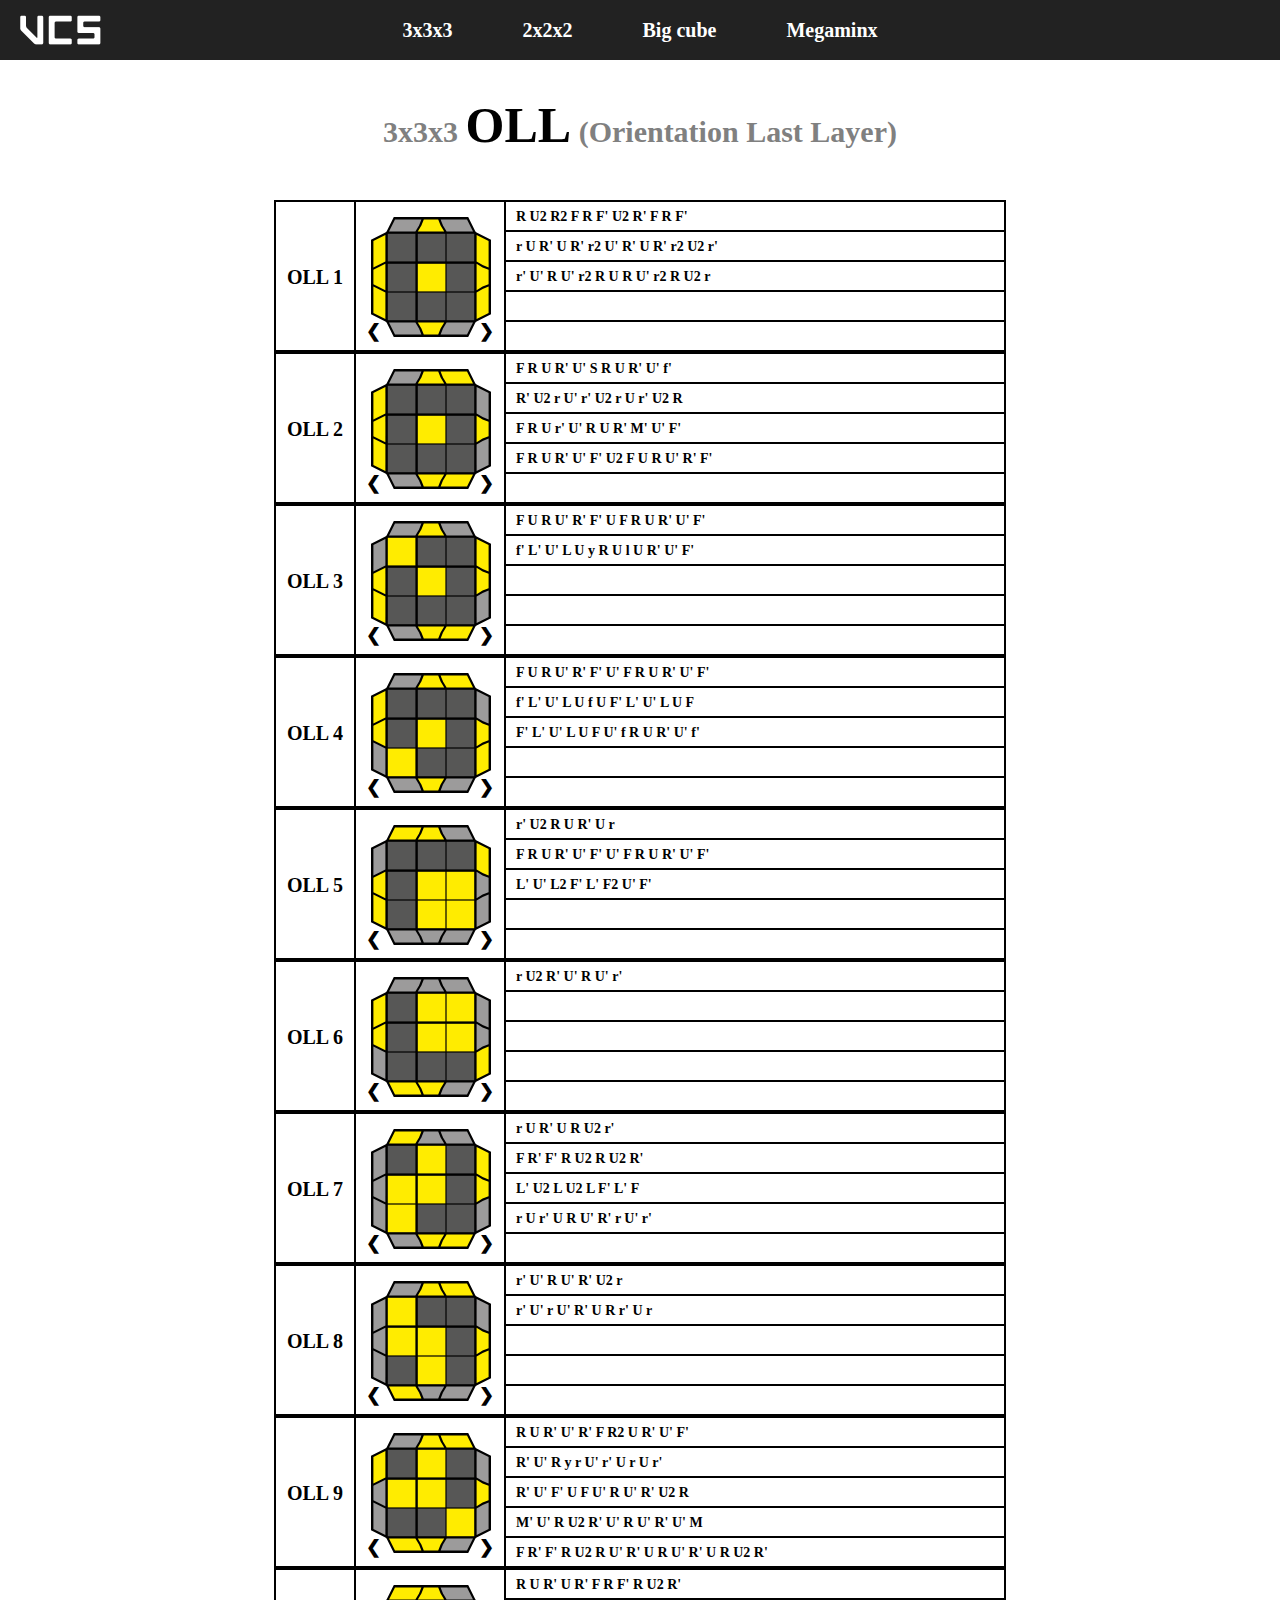
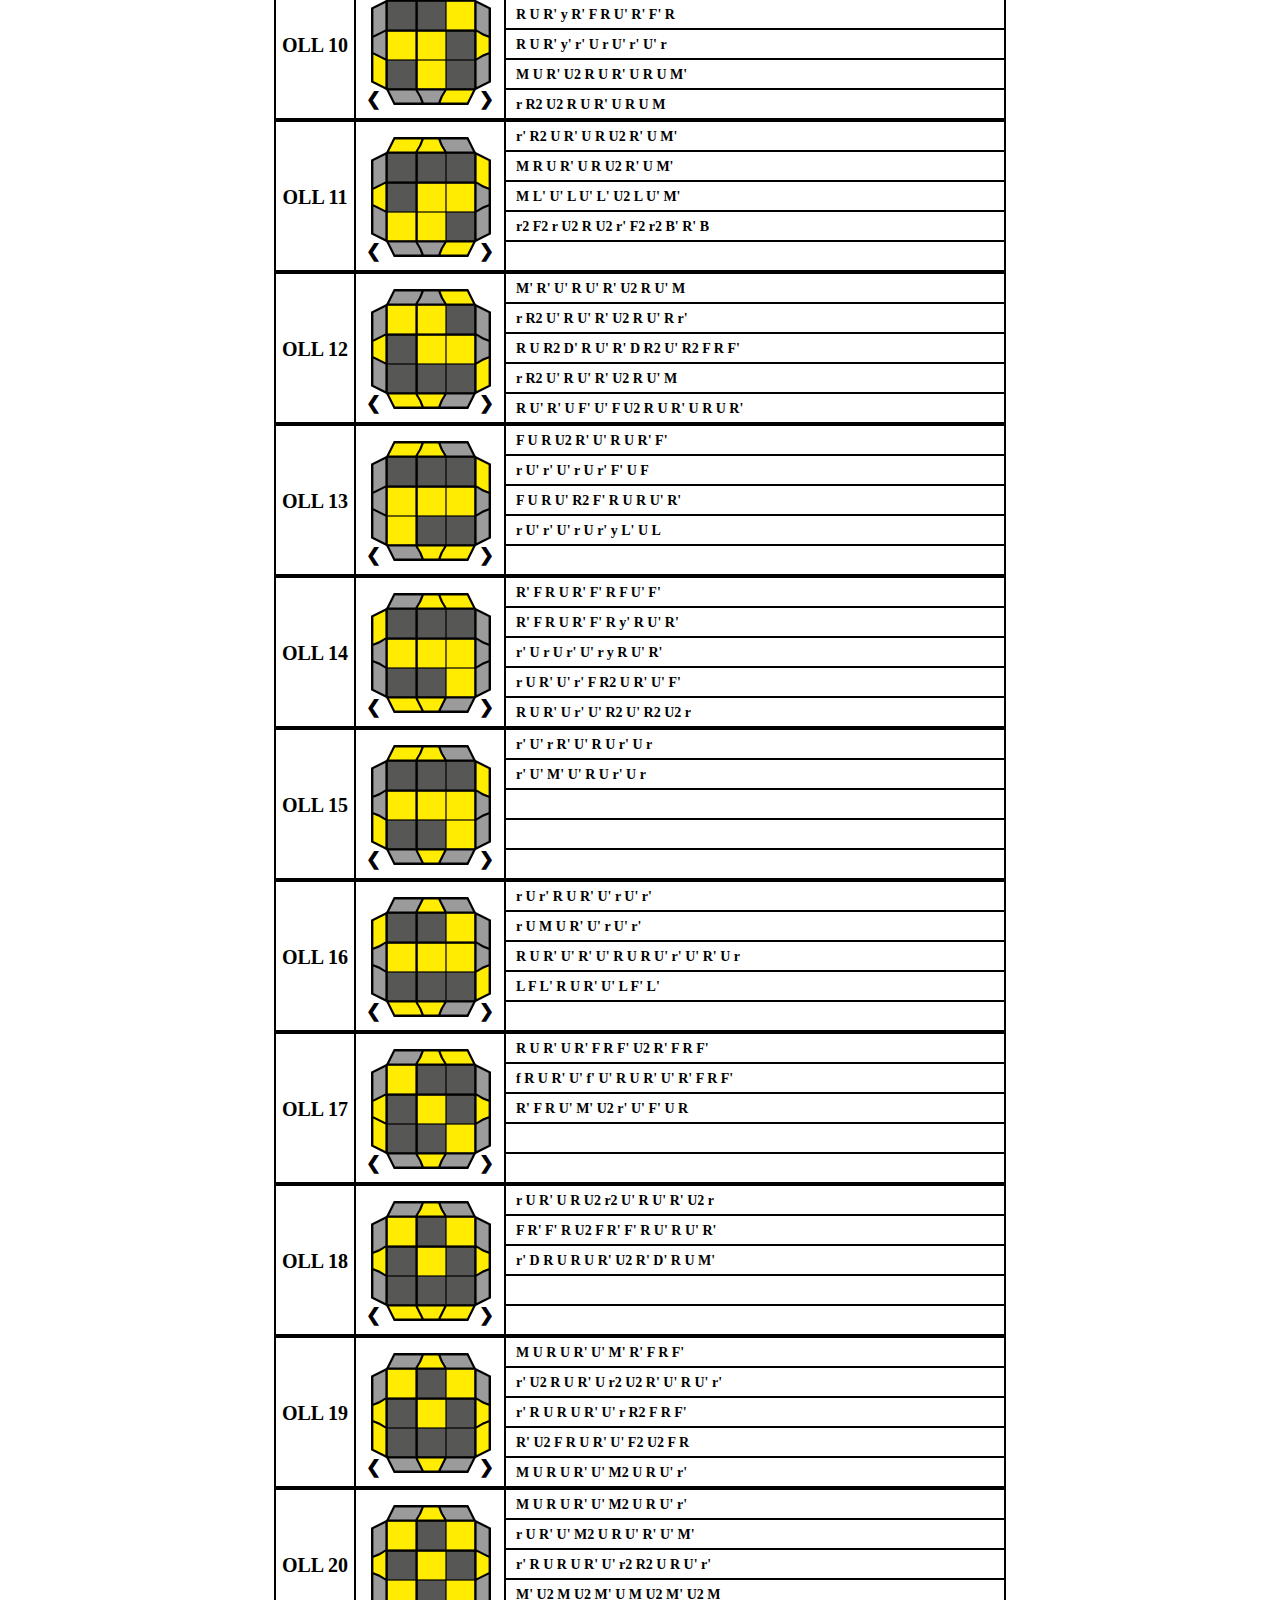
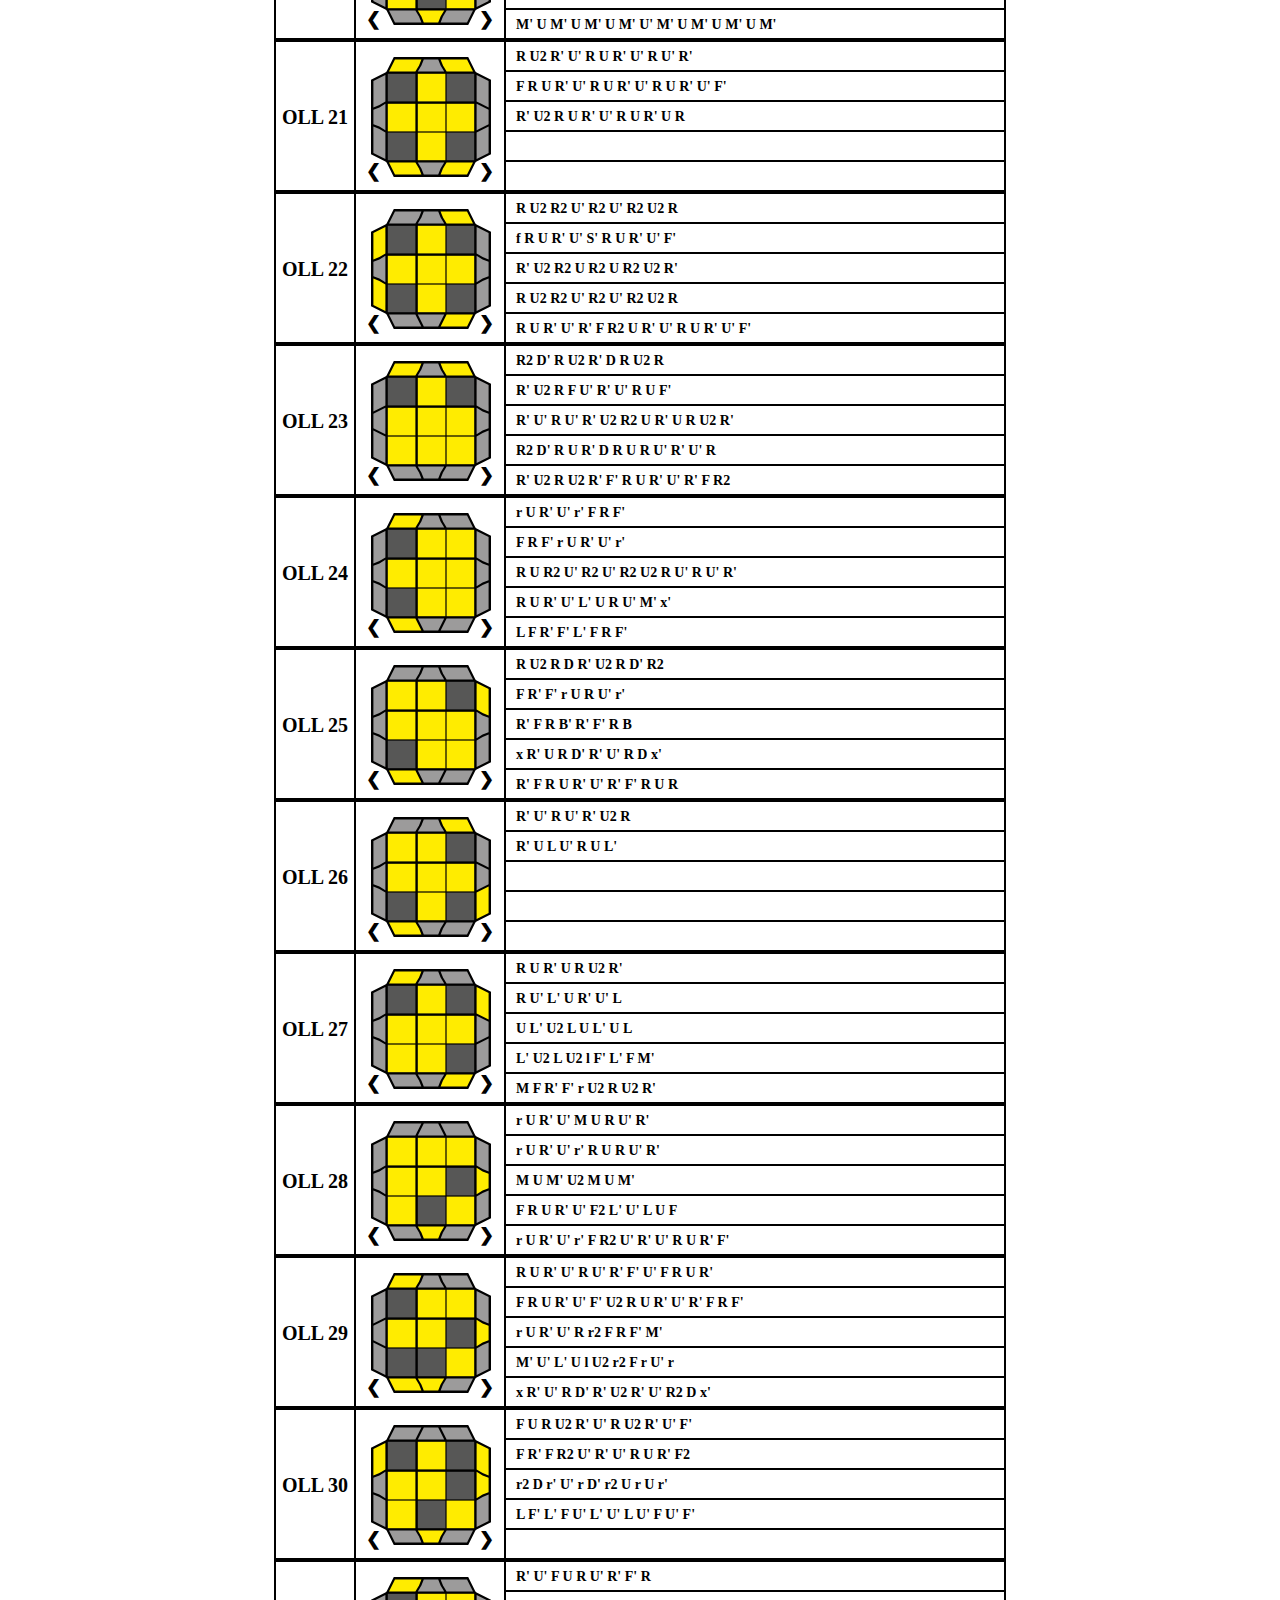
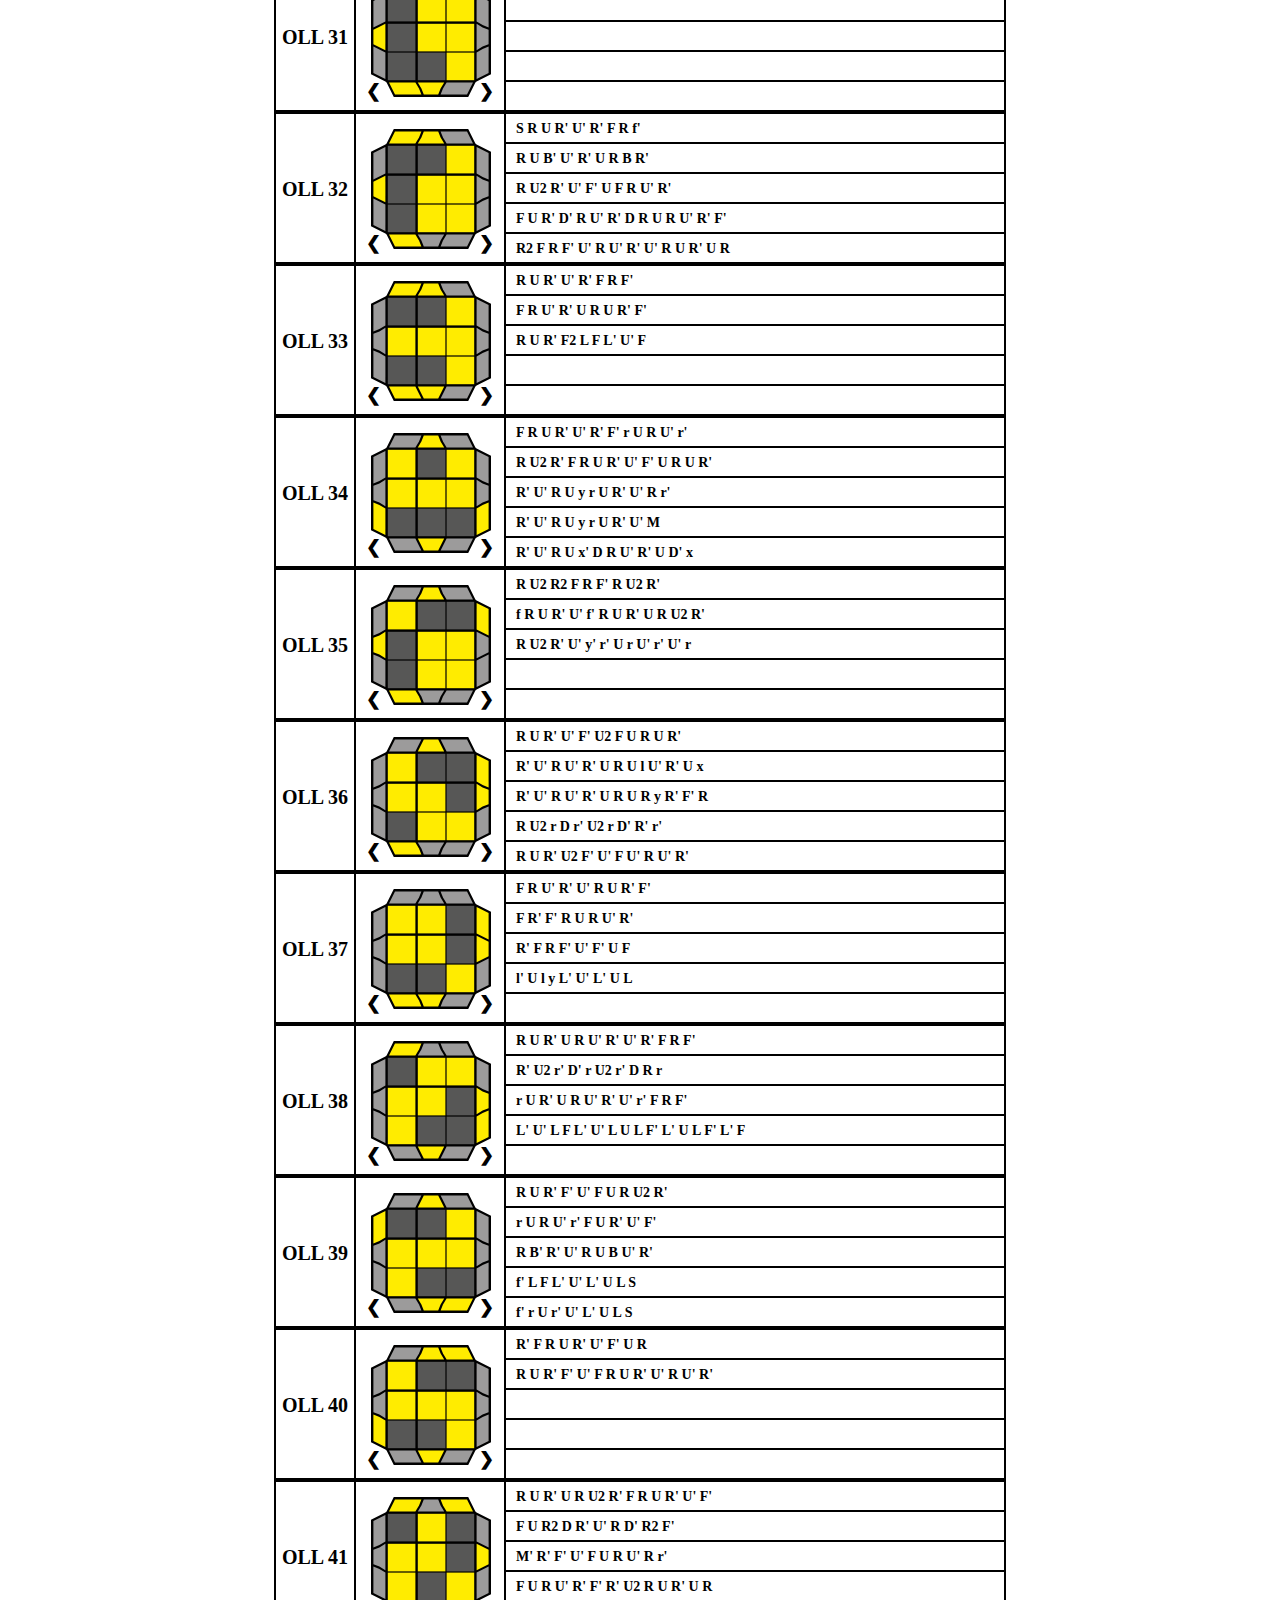
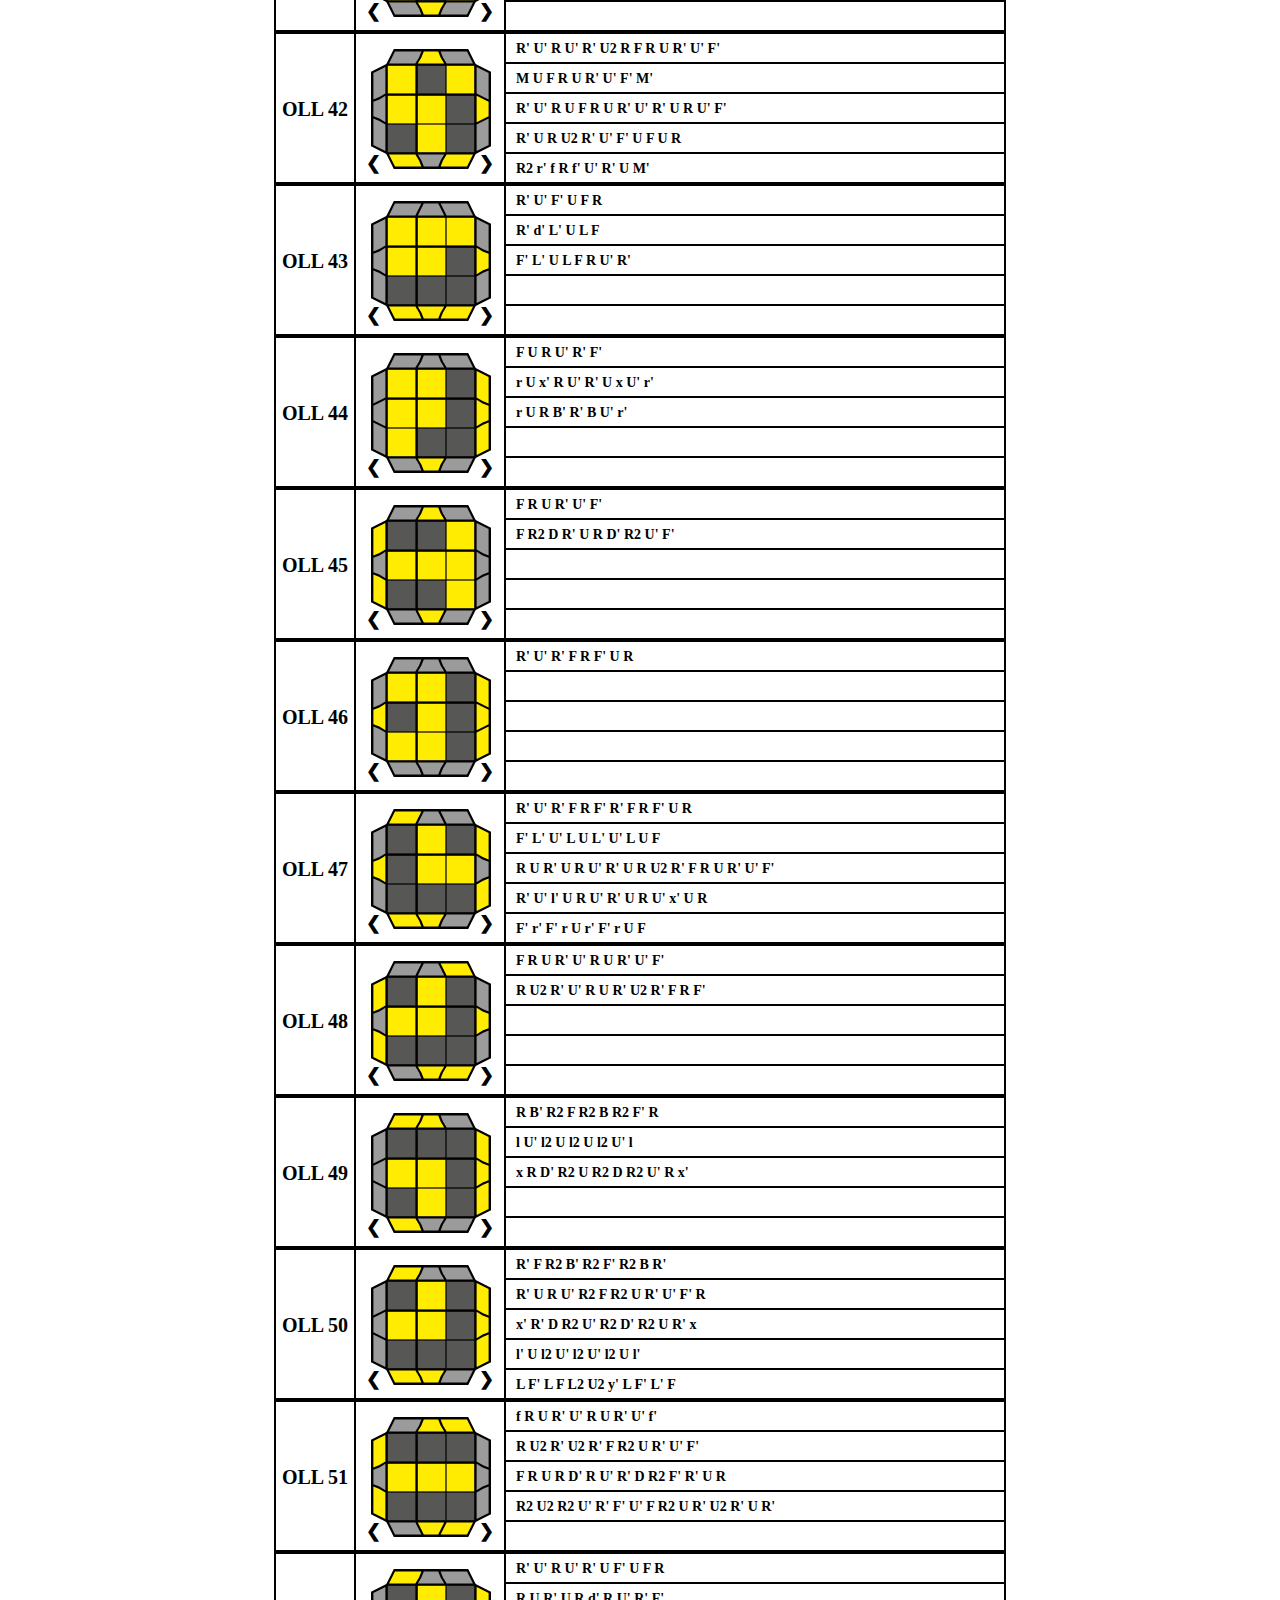
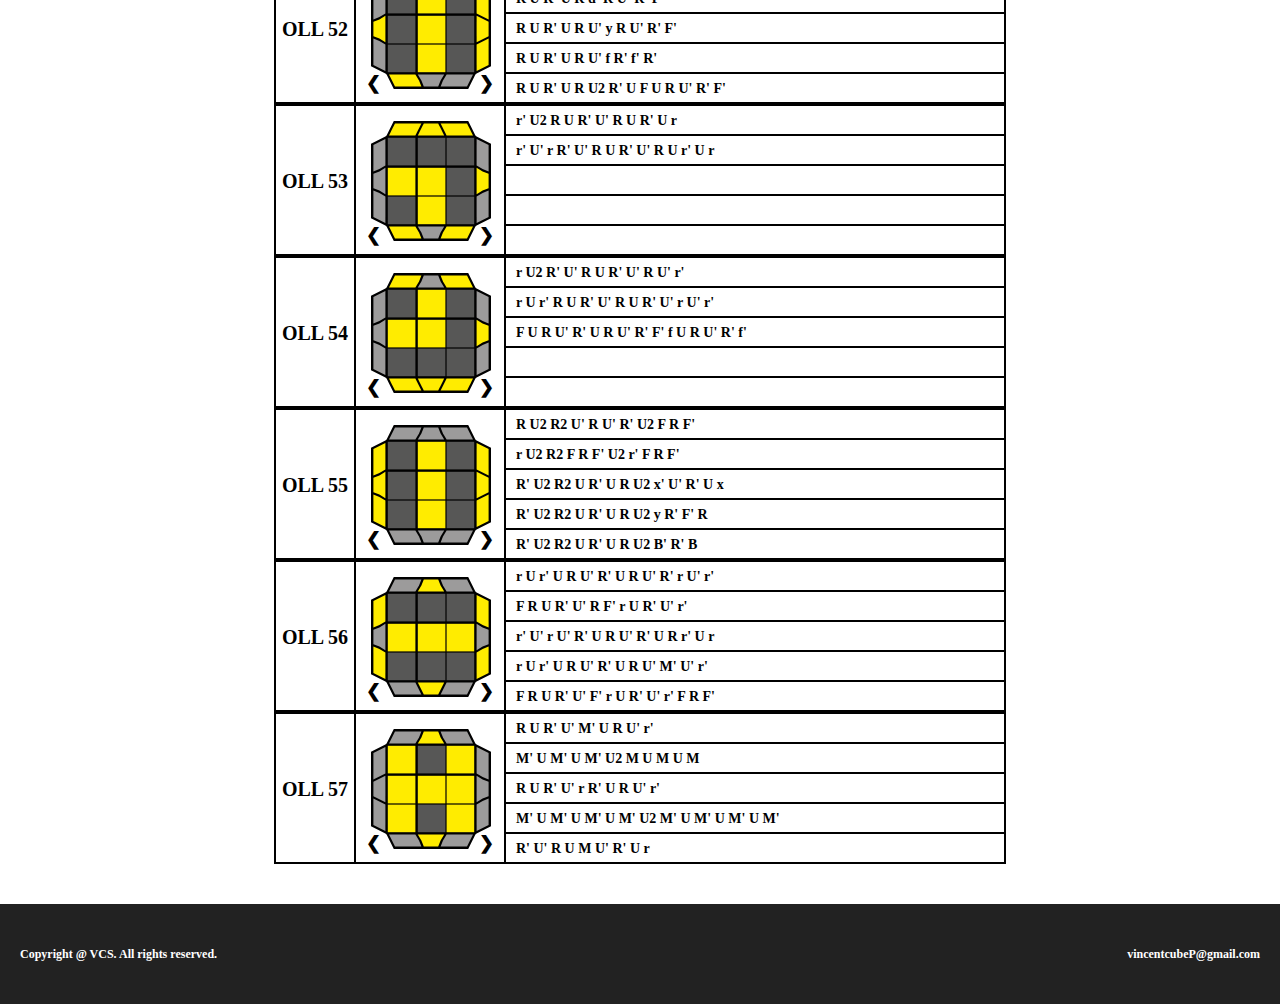
<file: html/sub/three_oll.html>
<!DOCTYPE html>
<html lang="ko">
<head>
    <meta charset="UTF-8">
    <meta http-equiv="X-UA-Compatible" content="IE=edge">
    <meta name="viewport" content="width=device-width, initial-scale=1.0">
    <title>Vincent's cube school</title>
    <link rel="stylesheet" href="../../css/reset.css">
    <link rel="stylesheet" href="../../css/layout.css">
    <script type="text/javascript" src="https://code.jquery.com/jquery-3.4.1.min.js"></script>
</head>
<body>
    <div class="wrap">
		<header><script src="../../html/_layout/_header.js"></script></header>
        <!-- <header data-include-path="../../html/_layout/_header.html"></header> -->
        <div class="title">
            <p>3x3x3 <span>OLL</span> (Orientation Last Layer)</p>
        </div>
        <div class="main">
            <div class="list-box" id="oll-1">
                <div class="list-name">OLL 1</div>
                <div class="list-img">
                    <img class="img active" src="../../img/sub/oll-1-1.svg" alt="">
                    <img class="img" src="../../img/sub/oll-1-2.svg" alt="">
                    <a class="prev" onclick="prevSlide('oll-1')">&#10094;</a>
                    <a class="next" onclick="nextSlide('oll-1')">&#10095;</a>
                </div>
                <div>
                    <div class="list-alg active" id="oll-1-1">
                        <div>R U2 R2 F R F' U2 R' F R F'</div>
                        <div>r U R' U R' r2 U' R' U R' r2 U2 r'</div>
                        <div>r' U' R U' r2 R U R U' r2 R U2 r</div>
                        <div></div>
                        <div></div>
                    </div>
                    <div class="list-alg" id="oll-1-2">
                        <div>R U' R2 D' r U' r' D R2 U R'</div>
                        <div>r' U2 r2 R' U R' U' r2 R' U R' U r</div>
                        <div>r U2 r2 R U' R U r2 R U' R U' r'</div>
                        <div></div>
                        <div></div>
                    </div>
                </div>
            </div>
            <div class="list-box" id="oll-2">
                <div class="list-name">OLL 2</div>
                <div class="list-img">
                    <img class="img active" src="../../img/sub/oll-2-1.svg" alt="">
                    <img class="img" src="../../img/sub/oll-2-2.svg" alt="">
                    <img class="img" src="../../img/sub/oll-2-3.svg" alt="">
                    <img class="img" src="../../img/sub/oll-2-4.svg" alt="">
                    <a class="prev" onclick="prevSlide('oll-2')">&#10094;</a>
                    <a class="next" onclick="nextSlide('oll-2')">&#10095;</a>
                </div>
                <div>
                    <div class="list-alg active" id="oll-2-1">
                        <div>F R U R' U' S R U R' U' f'</div>
                        <div>R' U2 r U' r' U2 r U r' U2 R</div>
                        <div>F R U r' U' R U R' M' U' F'</div>
                        <div>F R U R' U' F' U2 F U R U' R' F'</div>
                        <div></div>
                    </div>
                    <div class="list-alg" id="oll-2-2">
                        <div>r U r' U2 R U2 R' U2 r U' r'</div>
                        <div>r U R' U2 R U2 r' U2 r U' r'</div>
                        <div>R' U R2 D r' U' r D' R2 U' R</div>
                        <div></div>
                        <div></div>
                    </div>
                    <div class="list-alg" id="oll-2-3">
                        <div>f U R U' R' S' U R U' R' F'</div>
                        <div>F R' F' R U2 F R' F' R2 U2 R'</div>
                        <div>L U2 l' U l U2 l' U' l U2 L'</div>
                        <div></div>
                        <div></div>
                    </div>
                    <div class="list-alg" id="oll-2-4">
                        <div>R U' R2 D' r U r' D R2 U R'</div>
                        <div>r' U' R U2 R' U2 r U2 r' U r</div>
                        <div>F R U' R' F R U' R' U2 R U R' F' R U R' F'</div>
                        <div></div>
                        <div></div>
                    </div>
                </div>
            </div>
            <div class="list-box" id="oll-3">
                <div class="list-name">OLL 3</div>
                <div class="list-img">
                    <img class="img active" src="../../img/sub/oll-3-1.svg" alt="">
                    <img class="img" src="../../img/sub/oll-3-2.svg" alt="">
                    <img class="img" src="../../img/sub/oll-3-3.svg" alt="">
                    <img class="img" src="../../img/sub/oll-3-4.svg" alt="">
                    <a class="prev" onclick="prevSlide('oll-3')">&#10094;</a>
                    <a class="next" onclick="nextSlide('oll-3')">&#10095;</a>
                </div>
                <div>
                    <div class="list-alg active" id="oll-3-1">
                        <div>F U R U' R' F' U F R U R' U' F'</div>
                        <div>f' L' U' L U y R U l U R' U' F'</div>
                        <div></div>
                        <div></div>
                        <div></div>
                    </div>
                    <div class="list-alg" id="oll-3-2">
                        <div>r U2 R' U' R U' r' U r' U' R U' R' U2 r</div>
                        <div>M' U r' U2 r U R' U R2 r'</div>
                        <div></div>
                        <div></div>
                        <div></div>
                    </div>
                    <div class="list-alg" id="oll-3-3">
                        <div>f R U R' U' f' U' F R U R' U' F'</div>
                        <div>f R U R' U' f' R' F' U' F U R</div>
                        <div>f R U R' U' f' R' F' U' F U R</div>
                        <div>F R U R' U' F' R U R' F' U2 F R U R'</div>
                        <div>F R U R' U' F' U2 R' U' F' U F R</div>
                    </div>
                    <div class="list-alg" id="oll-3-4">
                        <div>r' R2 U R' U r U2 r' U M'</div>
                        <div>r' R U R' F2 R U L' U L M'</div>
                        <div>M R U R' U r U2 r' U M'</div>
                        <div></div>
                        <div></div>
                    </div>
                </div>
            </div>
            <div class="list-box" id="oll-4">
                <div class="list-name">OLL 4</div>
                <div class="list-img">
                    <img class="img active" src="../../img/sub/oll-4-1.svg" alt="">
                    <img class="img" src="../../img/sub/oll-4-2.svg" alt="">
                    <img class="img" src="../../img/sub/oll-4-3.svg" alt="">
                    <img class="img" src="../../img/sub/oll-4-4.svg" alt="">
                    <a class="prev" onclick="prevSlide('oll-4')">&#10094;</a>
                    <a class="next" onclick="nextSlide('oll-4')">&#10095;</a>
                </div>
                <div>
                    <div class="list-alg active" id="oll-4-1">
                        <div>F U R U' R' F' U' F R U R' U' F'</div>
                        <div>f' L' U' L U f U F' L' U' L U F</div>
                        <div>F' L' U' L U F U' f R U R' U' f'</div>
                        <div></div>
                        <div></div>
                    </div>
                    <div class="list-alg" id="oll-4-2">
                        <div>r R2 U' R U' r' U2 r U' M</div>
                        <div>M' R' U' R U' r' U2 r U' M</div>
                        <div></div>
                        <div></div>
                        <div></div>
                    </div>
                    <div class="list-alg" id="oll-4-3">
                        <div>f R U R' U' f' U F R U R' U' F'</div>
                        <div>f R U R' d' l' F R U R' U' F'</div>
                        <div>f R U R' U' f' r' U' F' U F r</div>
                        <div></div>
                        <div></div>
                    </div>
                    <div class="list-alg" id="oll-4-4">
                        <div>M U' r U2 r' U' R U' R2 r</div>
                        <div>M U' r U2 r' U' R U' R' M'</div>
                        <div>R U R' F' U2 F R U' R' F U R U' R' F'</div>
                        <div>R U R' U' R' F R S R U R' U' f'</div>
                        <div></div>
                    </div>
                </div>
            </div>
            <div class="list-box" id="oll-5">
                <div class="list-name">OLL 5</div>
                <div class="list-img">
                    <img class="img active" src="../../img/sub/oll-5-1.svg" alt="">
                    <img class="img" src="../../img/sub/oll-5-2.svg" alt="">
                    <img class="img" src="../../img/sub/oll-5-3.svg" alt="">
                    <img class="img" src="../../img/sub/oll-5-4.svg" alt="">
                    <a class="prev" onclick="prevSlide('oll-5')">&#10094;</a>
                    <a class="next" onclick="nextSlide('oll-5')">&#10095;</a>
                </div>
                <div>
                    <div class="list-alg active" id="oll-5-1">
                        <div>r' U2 R U R' U r</div>
                        <div>F R U R' U' F' U' F R U R' U' F'</div>
                        <div>L' U' L2 F' L' F2 U' F'</div>
                        <div></div>
                        <div></div>
                    </div>
                    <div class="list-alg" id="oll-5-2">
                        <div>x D' R2 U R U' R D x'</div>
                        <div>B' R2 F R F' R B</div>
                        <div></div>
                        <div></div>
                        <div></div>
                    </div>
                    <div class="list-alg" id="oll-5-3">
                        <div>R' F2 r U r' F R</div>
                        <div>l' U2 L U L' U l</div>
                        <div></div>
                        <div></div>
                        <div></div>
                    </div>
                    <div class="list-alg" id="oll-5-4">
                        <div></div>
                        <div></div>
                        <div></div>
                        <div></div>
                        <div></div>
                    </div>
                </div>
            </div>
            <div class="list-box" id="oll-6">
                <div class="list-name">OLL 6</div>
                <div class="list-img">
                    <img class="img active" src="../../img/sub/oll-6-1.svg" alt="">
                    <img class="img" src="../../img/sub/oll-6-2.svg" alt="">
                    <img class="img" src="../../img/sub/oll-6-3.svg" alt="">
                    <img class="img" src="../../img/sub/oll-6-4.svg" alt="">
                    <a class="prev" onclick="prevSlide('oll-6')">&#10094;</a>
                    <a class="next" onclick="nextSlide('oll-6')">&#10095;</a>
                </div>
                <div>
                    <div class="list-alg active" id="oll-6-1">
                        <div>r U2 R' U' R U' r'</div>
                        <div></div>
                        <div></div>
                        <div></div>
                        <div></div>
                    </div>
                    <div class="list-alg" id="oll-6-2">
                        <div></div>
                        <div></div>
                        <div></div>
                        <div></div>
                        <div></div>
                    </div>
                    <div class="list-alg" id="oll-6-3">
                        <div>R U R2 F R F2 U F</div>
                        <div>l U2 L' U' L U' l'</div>
                        <div></div>
                        <div></div>
                        <div></div>
                    </div>
                    <div class="list-alg" id="oll-6-4">
                        <div>x' D R2 U' R' U R' D' x</div>
                        <div></div>
                        <div></div>
                        <div></div>
                        <div></div>
                    </div>
                </div>
            </div>
            <div class="list-box" id="oll-7">
                <div class="list-name">OLL 7</div>
                <div class="list-img">
                    <img class="img active" src="../../img/sub/oll-7-1.svg" alt="">
                    <img class="img" src="../../img/sub/oll-7-2.svg" alt="">
                    <img class="img" src="../../img/sub/oll-7-3.svg" alt="">
                    <img class="img" src="../../img/sub/oll-7-4.svg" alt="">
                    <a class="prev" onclick="prevSlide('oll-7')">&#10094;</a>
                    <a class="next" onclick="nextSlide('oll-7')">&#10095;</a>
                </div>
                <div>
                    <div class="list-alg active" id="oll-7-1">
                        <div>r U R' U R U2 r'</div>
                        <div>F R' F' R U2 R U2 R'</div>
                        <div>L' U2 L U2 L F' L' F</div>
                        <div>r U r' U R U' R' r U' r'</div>
                        <div></div>
                    </div>
                    <div class="list-alg" id="oll-7-2">
                        <div></div>
                        <div></div>
                        <div></div>
                        <div></div>
                        <div></div>
                    </div>
                    <div class="list-alg" id="oll-7-3">
                        <div>R U2 L' U2 L U2 R' L F' L' F</div>
                        <div>l U L' U L U2 l'</div>
                        <div></div>
                        <div></div>
                        <div></div>
                    </div>
                    <div class="list-alg" id="oll-7-4">
                        <div></div>
                        <div></div>
                        <div></div>
                        <div></div>
                        <div></div>
                    </div>
                </div>
            </div>
            <div class="list-box" id="oll-8">
                <div class="list-name">OLL 8</div>
                <div class="list-img">
                    <img class="img active" src="../../img/sub/oll-8-1.svg" alt="">
                    <img class="img" src="../../img/sub/oll-8-2.svg" alt="">
                    <img class="img" src="../../img/sub/oll-8-3.svg" alt="">
                    <img class="img" src="../../img/sub/oll-8-4.svg" alt="">
                    <a class="prev" onclick="prevSlide('oll-8')">&#10094;</a>
                    <a class="next" onclick="nextSlide('oll-8')">&#10095;</a>
                </div>
                <div>
                    <div class="list-alg active" id="oll-8-1">
                        <div>r' U' R U' R' U2 r</div>
                        <div>r' U' r U' R' U R r' U r</div>
                        <div></div>
                        <div></div>
                        <div></div>
                    </div>
                    <div class="list-alg" id="oll-8-2">
                        <div></div>
                        <div></div>
                        <div></div>
                        <div></div>
                        <div></div>
                    </div>
                    <div class="list-alg" id="oll-8-3">
                        <div>R U2 R' U2 R' F R F'</div>
                        <div>R' F' r U' r' F2 R</div>
                        <div>r U2 R' U2 r' F R F'</div>
                        <div>l' U' L U' L' U2 l</div>
                        <div>F' L F L' U2 L' U2 L</div>
                    </div>
                    <div class="list-alg" id="oll-8-4">
                        <div>B' R' F R' F' R2 B</div>
                        <div></div>
                        <div></div>
                        <div></div>
                        <div></div>
                    </div>
                </div>
            </div>
            <div class="list-box" id="oll-9">
                <div class="list-name">OLL 9</div>
                <div class="list-img">
                    <img class="img active" src="../../img/sub/oll-9-1.svg" alt="">
                    <img class="img" src="../../img/sub/oll-9-2.svg" alt="">
                    <img class="img" src="../../img/sub/oll-9-3.svg" alt="">
                    <img class="img" src="../../img/sub/oll-9-4.svg" alt="">
                    <a class="prev" onclick="prevSlide('oll-9')">&#10094;</a>
                    <a class="next" onclick="nextSlide('oll-9')">&#10095;</a>
                </div>
                <div>
                    <div class="list-alg active" id="oll-9-1">
                        <div>R U R' U' R' F R2 U R' U' F'</div>
                        <div>R' U' R y r U' r' U r U r'</div>
                        <div>R' U' F' U F U' R U' R' U2 R</div>
                        <div>M' U' R U2 R' U' R U' R' U' M</div>
                        <div>F R' F' R U2 R U' R' U R U' R' U R U2 R'</div>
                    </div>
                    <div class="list-alg" id="oll-9-2">
                        <div>R' U' R U' R' U R' F R F' U R</div>
                        <div>F' U' F r U' r' U r U r'</div>
                        <div></div>
                        <div></div>
                        <div></div>
                    </div>
                    <div class="list-alg" id="oll-9-3">
                        <div>L' U' L U' L F' L' F L' U2 L</div>
                        <div></div>
                        <div></div>
                        <div></div>
                        <div></div>
                    </div>
                    <div class="list-alg" id="oll-9-4">
                        <div>r' R2 U2 R' U' R U' R' U' M'</div>
                        <div>R U2 R' M' U' R U' R' U M</div>
                        <div>R U2 r R2 U' R U' R' U M</div>
                        <div>x' L' R2 U2 R' U' R U' R' U' M'</div>
                        <div></div>
                    </div>
                </div>
            </div>
            <div class="list-box" id="oll-10">
                <div class="list-name">OLL 10</div>
                <div class="list-img">
                    <img class="img active" src="../../img/sub/oll-10-1.svg" alt="">
                    <img class="img" src="../../img/sub/oll-10-2.svg" alt="">
                    <img class="img" src="../../img/sub/oll-10-3.svg" alt="">
                    <img class="img" src="../../img/sub/oll-10-4.svg" alt="">
                    <a class="prev" onclick="prevSlide('oll-10')">&#10094;</a>
                    <a class="next" onclick="nextSlide('oll-10')">&#10095;</a>
                </div>
                <div>
                    <div class="list-alg active" id="oll-10-1">
                        <div>R U R' U R' F R F' R U2 R'</div>
                        <div>R U R' y R' F R U' R' F' R</div>
                        <div>R U R' y' r' U r U' r' U' r</div>
                        <div>M U R' U2 R U R' U R U M'</div>
                        <div>r R2 U2 R U R' U R U M</div>
                    </div>
                    <div class="list-alg" id="oll-10-2">
                        <div>F U F' R' F R U' R' F' R</div>
                        <div>F U R U' R' d R' U R U2 R'</div>
                        <div>R' U2 R M U R' U R U' M'</div>
                        <div>R' U2 R2 r' U R' U R U' M'</div>
                        <div>R U R2 F' U' F R2 U' R2 U2 R</div>
                    </div>
                    <div class="list-alg" id="oll-10-3">
                        <div>r U R' U R U' R' U' r' R U R U' R'</div>
                        <div>L' U' L U L F' L2 U' L U F</div>
                        <div>F' L F L' U2 L' U L U' L' U L U' L' U2 L</div>
                        <div></div>
                        <div></div>
                    </div>
                    <div class="list-alg" id="oll-10-4">
                        <div>f R U R' U' z' y U R' U R U2 R'</div>
                        <div>L' U2 L M' U L' U L U' M</div>
                        <div></div>
                        <div></div>
                        <div></div>
                    </div>
                </div>
            </div>
            <div class="list-box" id="oll-11">
                <div class="list-name">OLL 11</div>
                <div class="list-img">
                    <img class="img active" src="../../img/sub/oll-11-1.svg" alt="">
                    <img class="img" src="../../img/sub/oll-11-2.svg" alt="">
                    <img class="img" src="../../img/sub/oll-11-3.svg" alt="">
                    <img class="img" src="../../img/sub/oll-11-4.svg" alt="">
                    <a class="prev" onclick="prevSlide('oll-11')">&#10094;</a>
                    <a class="next" onclick="nextSlide('oll-11')">&#10095;</a>
                </div>
                <div>
                    <div class="list-alg active" id="oll-11-1">
                        <div>r' R2 U R' U R U2 R' U M'</div>
                        <div>M R U R' U R U2 R' U M'</div>
                        <div>M L' U' L U' L' U2 L U' M'</div>
                        <div>r2 F2 r U2 R U2 r' F2 r2 B' R' B</div>
                        <div></div>
                    </div>
                    <div class="list-alg" id="oll-11-2">
                        <div>F' L' U' L U F U F R U R' U' F'</div>
                        <div>F' L' U' L U F U' F' L' U' L U F</div>
                        <div>F R U R' U' F' U r U R' U R U2 r'</div>
                        <div></div>
                        <div></div>
                    </div>
                    <div class="list-alg" id="oll-11-3">
                        <div>r U R' U R' F R F' R U2 r'</div>
                        <div>M' U2 R U R' U R U2 R' U' M</div>
                        <div>F R2 D R' U R D' R2 U' R U R' U' F'</div>
                        <div>M' R' U' R U' R' U2 R U' r' R</div>
                        <div></div>
                    </div>
                    <div class="list-alg" id="oll-11-4">
                        <div></div>
                        <div></div>
                        <div></div>
                        <div></div>
                        <div></div>
                    </div>
                </div>
            </div>
            <div class="list-box" id="oll-12">
                <div class="list-name">OLL 12</div>
                <div class="list-img">
                    <img class="img active" src="../../img/sub/oll-12-1.svg" alt="">
                    <img class="img" src="../../img/sub/oll-12-2.svg" alt="">
                    <img class="img" src="../../img/sub/oll-12-3.svg" alt="">
                    <img class="img" src="../../img/sub/oll-12-4.svg" alt="">
                    <a class="prev" onclick="prevSlide('oll-12')">&#10094;</a>
                    <a class="next" onclick="nextSlide('oll-12')">&#10095;</a>
                </div>
                <div>
                    <div class="list-alg active" id="oll-12-1">
                        <div>M' R' U' R U' R' U2 R U' M</div>
                        <div>r R2 U' R U' R' U2 R U' R r'</div>
                        <div>R U R2 D' R U' R' D R2 U' R2 F R F'</div>
                        <div>r R2 U' R U' R' U2 R U' M</div>
                        <div>R U' R' U F' U' F U2 R U R' U R U R'</div>
                    </div>
                    <div class="list-alg" id="oll-12-2">
                        <div>F R U R' U' F' U F R U R' U' F'</div>
                        <div>F R U R' d' L' F R U R' U' F'</div>
                        <div></div>
                        <div></div>
                        <div></div>
                    </div>
                    <div class="list-alg" id="oll-12-3">
                        <div>M U2 R' U' R U' R' U2 R U M'</div>
                        <div>r' U' R U' l U' R' U l' U2 r</div>
                        <div>M L' U' L U' L' U2 L U' M'</div>
                        <div></div>
                        <div></div>
                    </div>
                    <div class="list-alg" id="oll-12-4">
                        <div>M' U R' U' R U' R' U2 R U M</div>
                        <div>F U R U2 R' U R U R' U R U' R' F'</div>
                        <div>r U R' U R U2 x' U L' U L U2 L'</div>
                        <div>r U R' U F2 r U r' F U2 M</div>
                        <div></div>
                    </div>
                </div>
            </div>
            <div class="list-box" id="oll-13">
                <div class="list-name">OLL 13</div>
                <div class="list-img">
                    <img class="img active" src="../../img/sub/oll-13-1.svg" alt="">
                    <img class="img" src="../../img/sub/oll-13-2.svg" alt="">
                    <img class="img" src="../../img/sub/oll-13-3.svg" alt="">
                    <img class="img" src="../../img/sub/oll-13-4.svg" alt="">
                    <a class="prev" onclick="prevSlide('oll-13')">&#10094;</a>
                    <a class="next" onclick="nextSlide('oll-13')">&#10095;</a>
                </div>
                <div>
                    <div class="list-alg active" id="oll-13-1">
                        <div>F U R U2 R' U' R U R' F'</div>
                        <div>r U' r' U' r U r' F' U F</div>
                        <div>F U R U' R2 F' R U R U' R'</div>
                        <div>r U' r' U' r U r' y L' U L</div>
                        <div></div>
                    </div>
                    <div class="list-alg" id="oll-13-2">
                        <div>R U' L' U R' U2 L U L F' L' F</div>
                        <div>R U R' U y' R U R' U' R' F R F' y' F R' F' R</div>
                        <div></div>
                        <div></div>
                        <div></div>
                    </div>
                    <div class="list-alg" id="oll-13-3">
                        <div>f R U R2 U' R' U R U' f'</div>
                        <div>R' U' R U' r U R2 U R2 U2 r'</div>
                        <div>l U' l' U' l U l' y' L' U L</div>
                        <div></div>
                        <div></div>
                    </div>
                    <div class="list-alg" id="oll-13-4">
                        <div></div>
                        <div></div>
                        <div></div>
                        <div></div>
                        <div></div>
                    </div>
                </div>
            </div>
            <div class="list-box" id="oll-14">
                <div class="list-name">OLL 14</div>
                <div class="list-img">
                    <img class="img active" src="../../img/sub/oll-14-1.svg" alt="">
                    <img class="img" src="../../img/sub/oll-14-2.svg" alt="">
                    <img class="img" src="../../img/sub/oll-14-3.svg" alt="">
                    <img class="img" src="../../img/sub/oll-14-4.svg" alt="">
                    <a class="prev" onclick="prevSlide('oll-14')">&#10094;</a>
                    <a class="next" onclick="nextSlide('oll-14')">&#10095;</a>
                </div>
                <div>
                    <div class="list-alg active" id="oll-14-1">
                        <div>R' F R U R' F' R F U' F'</div>
                        <div>R' F R U R' F' R y' R U' R'</div>
                        <div>r' U r U r' U' r y R U' R'</div>
                        <div>r U R' U' r' F R2 U R' U' F'</div>
                        <div>R U R' U r' U' R2 U' R2 U2 r</div>
                    </div>
                    <div class="list-alg" id="oll-14-2">
                        <div></div>
                        <div></div>
                        <div></div>
                        <div></div>
                        <div></div>
                    </div>
                    <div class="list-alg" id="oll-14-3">
                        <div>r' U r U r' U' L z' r U' L'</div>
                        <div>r' U r U r' U' r f R' f'</div>
                        <div>B' U' R' U2 R U R' U' R B</div>
                        <div></div>
                        <div></div>
                    </div>
                    <div class="list-alg" id="oll-14-4">
                        <div>R' U' R F U R U' R' F' U' R' U R</div>
                        <div>L' U R U' L U2 R' U' R' F R F'</div>
                        <div>L' U R U' L U2 R' U' R' F R F'</div>
                        <div></div>
                        <div></div>
                    </div>
                </div>
            </div>
            <div class="list-box" id="oll-15">
                <div class="list-name">OLL 15</div>
                <div class="list-img">
                    <img class="img active" src="../../img/sub/oll-15-1.svg" alt="">
                    <img class="img" src="../../img/sub/oll-15-2.svg" alt="">
                    <img class="img" src="../../img/sub/oll-15-3.svg" alt="">
                    <img class="img" src="../../img/sub/oll-15-4.svg" alt="">
                    <a class="prev" onclick="prevSlide('oll-15')">&#10094;</a>
                    <a class="next" onclick="nextSlide('oll-15')">&#10095;</a>
                </div>
                <div>
                    <div class="list-alg active" id="oll-15-1">
                        <div>r' U' r R' U' R U r' U r</div>
                        <div>r' U' M' U' R U r' U r</div>
                        <div></div>
                        <div></div>
                        <div></div>
                    </div>
                    <div class="list-alg" id="oll-15-2">
                        <div></div>
                        <div></div>
                        <div></div>
                        <div></div>
                        <div></div>
                    </div>
                    <div class="list-alg" id="oll-15-3">
                        <div>R' F' R L' U' L U R' F R</div>
                        <div>R U2 R' U' R U R' U' R U R' U2 R' F R F'</div>
                        <div>l' U' l L' U' L U l' U l</div>
                        <div>l' U' M U' L U l' U l</div>
                        <div>l' U' l L' U' L U R' F R</div>
                    </div>
                    <div class="list-alg" id="oll-15-4">
                        <div>R' U2 R U R' F U R U' R' F' R</div>
                        <div></div>
                        <div></div>
                        <div></div>
                        <div></div>
                    </div>
                </div>
            </div>
            <div class="list-box" id="oll-16">
                <div class="list-name">OLL 16</div>
                <div class="list-img">
                    <img class="img active" src="../../img/sub/oll-16-1.svg" alt="">
                    <img class="img" src="../../img/sub/oll-16-2.svg" alt="">
                    <img class="img" src="../../img/sub/oll-16-3.svg" alt="">
                    <img class="img" src="../../img/sub/oll-16-4.svg" alt="">
                    <a class="prev" onclick="prevSlide('oll-16')">&#10094;</a>
                    <a class="next" onclick="nextSlide('oll-16')">&#10095;</a>
                </div>
                <div>
                    <div class="list-alg active" id="oll-16-1">
                        <div>r U r' R U R' U' r U' r'</div>
                        <div>r U M U R' U' r U' r'</div>
                        <div>R U R' U' R' U' R U R U' r' U' R' U r</div>
                        <div>L F L' R U R' U' L F' L'</div>
                        <div></div>
                    </div>
                    <div class="list-alg" id="oll-16-2">
                        <div></div>
                        <div></div>
                        <div></div>
                        <div></div>
                        <div></div>
                    </div>
                    <div class="list-alg" id="oll-16-3">
                        <div>R' F R U R' U' F' R U' R' U2 R</div>
                        <div>F R U R' U' F' R U2 R' U' R U' R'</div>
                        <div>l U l' L U L' U' l U' l'</div>
                        <div></div>
                        <div></div>
                    </div>
                    <div class="list-alg" id="oll-16-4">
                        <div></div>
                        <div></div>
                        <div></div>
                        <div></div>
                        <div></div>
                    </div>
                </div>
            </div>
            <div class="list-box" id="oll-17">
                <div class="list-name">OLL 17</div>
                <div class="list-img">
                    <img class="img active" src="../../img/sub/oll-17-1.svg" alt="">
                    <img class="img" src="../../img/sub/oll-17-2.svg" alt="">
                    <img class="img" src="../../img/sub/oll-17-3.svg" alt="">
                    <img class="img" src="../../img/sub/oll-17-4.svg" alt="">
                    <a class="prev" onclick="prevSlide('oll-17')">&#10094;</a>
                    <a class="next" onclick="nextSlide('oll-17')">&#10095;</a>
                </div>
                <div>
                    <div class="list-alg active" id="oll-17-1">
                        <div>R U R' U R' F R F' U2 R' F R F'</div>
                        <div>f R U R' U' f' U' R U R' U' R' F R F'</div>
                        <div>R' F R U' M' U2 r' U' F' U R</div>
                        <div></div>
                        <div></div>
                    </div>
                    <div class="list-alg" id="oll-17-2">
                        <div>F U R U' R' U F' L' U' L y' R U' R'</div>
                        <div>F U R U' R' U' R' F R F' R U R' F'</div>
                        <div></div>
                        <div></div>
                        <div></div>
                    </div>
                    <div class="list-alg" id="oll-17-3">
                        <div>F R' F' R2 r' U R U' R' U' M'</div>
                        <div>F U R U' R' F' U R U R' U' R' F R F'</div>
                        <div>r U' r' F U2 F U' R U' R' F'</div>
                        <div>L F' L' F U2 F U' R U' R' F'</div>
                        <div>R U2 r' U' R U M' R' F2 r U r' F</div>
                    </div>
                    <div class="list-alg" id="oll-17-4">
                        <div>F' r U r' U' S r' F r S'</div>
                        <div>f R U R' U' y x U R' U' R' F R F'</div>
                        <div></div>
                        <div></div>
                        <div></div>
                    </div>
                </div>
            </div>
            <div class="list-box" id="oll-18">
                <div class="list-name">OLL 18</div>
                <div class="list-img">
                    <img class="img active" src="../../img/sub/oll-18-1.svg" alt="">
                    <img class="img" src="../../img/sub/oll-18-2.svg" alt="">
                    <img class="img" src="../../img/sub/oll-18-3.svg" alt="">
                    <img class="img" src="../../img/sub/oll-18-4.svg" alt="">
                    <a class="prev" onclick="prevSlide('oll-18')">&#10094;</a>
                    <a class="next" onclick="nextSlide('oll-18')">&#10095;</a>
                </div>
                <div>
                    <div class="list-alg active" id="oll-18-1">
                        <div>r U R' U R U2 r2 U' R U' R' U2 r</div>
                        <div>F R' F' R U2 F R' F' R U' R U' R'</div>
                        <div>r' D R U R U R' U2 R' D' R U M'</div>
                        <div></div>
                        <div></div>
                    </div>
                    <div class="list-alg" id="oll-18-2">
                        <div>R U2 R2 F R F' U2 M' U R U' r'</div>
                        <div>f R U R' U' f' y' R U R' U' M' U R U' r'</div>
                        <div>R U2 R' F' L' U2 L F R U2 R'</div>
                        <div></div>
                        <div></div>
                    </div>
                    <div class="list-alg" id="oll-18-3">
                        <div>r' U' R U' R' U2 r2 U R' U R U2 r'</div>
                        <div>F R U R' d R' U2 R' F R F'</div>
                        <div>F R U R' U y' R' U2 R' F R F'</div>
                        <div>F R U R' U F' y' U2 R' F R F'</div>
                        <div>R U R' U R' F R F' U2 r R' U R U' r'</div>
                    </div>
                    <div class="list-alg" id="oll-18-4">
                        <div>R' F R F' U2 R' F R F' U y' R' U R</div>
                        <div>F R U' R' U' R U R' F' U' F R U R' U' F'</div>
                        <div>F R U R' U' F' U2 F R U R' U' R U R' U' F'</div>
                        <div></div>
                        <div></div>
                    </div>
                </div>
            </div>
            <div class="list-box" id="oll-19">
                <div class="list-name">OLL 19</div>
                <div class="list-img">
                    <img class="img active" src="../../img/sub/oll-19-1.svg" alt="">
                    <img class="img" src="../../img/sub/oll-19-2.svg" alt="">
                    <img class="img" src="../../img/sub/oll-19-3.svg" alt="">
                    <img class="img" src="../../img/sub/oll-19-4.svg" alt="">
                    <a class="prev" onclick="prevSlide('oll-19')">&#10094;</a>
                    <a class="next" onclick="nextSlide('oll-19')">&#10095;</a>
                </div>
                <div>
                    <div class="list-alg active" id="oll-19-1">
                        <div>M U R U R' U' M' R' F R F'</div>
                        <div>r' U2 R U R' U r2 U2 R' U' R U' r'</div>
                        <div>r' R U R U R' U' r R2 F R F'</div>
                        <div>R' U2 F R U R' U' F2 U2 F R</div>
                        <div>M U R U R' U' M2 U R U' r'</div>
                    </div>
                    <div class="list-alg" id="oll-19-2">
                        <div>S' R U R' S U' R' F R F'</div>
                        <div>R' U' F U r U2 r' R U R' F' R</div>
                        <div>F R U' R' F R' F' R U R U R' U' F'</div>
                        <div>R' U' F' U F2 R U R' U' F' U R</div>
                        <div></div>
                    </div>
                    <div class="list-alg" id="oll-19-3">
                        <div>r U2 R' U' R U' r2 U2 R U R' U r</div>
                        <div>F U R U' R2 F' U' F U R U' F'</div>
                        <div>F U R U' R' U' f' U' r' F r S</div>
                        <div></div>
                        <div></div>
                    </div>
                    <div class="list-alg" id="oll-19-4">
                        <div>R U R' U' R' F R F' U' F' L' U' L U L' U' L U F</div>
                        <div></div>
                        <div></div>
                        <div></div>
                        <div></div>
                    </div>
                </div>
            </div>
            <div class="list-box" id="oll-20">
                <div class="list-name">OLL 20</div>
                <div class="list-img">
                    <img class="img active" src="../../img/sub/oll-20-1.svg" alt="">
                    <a class="prev" onclick="prevSlide('oll-20')">&#10094;</a>
                    <a class="next" onclick="nextSlide('oll-20')">&#10095;</a>
                </div>
                <div>
                    <div class="list-alg active" id="oll-20-1">
                        <div>M U R U R' U' M2 U R U' r'</div>
                        <div>r U R' U' M2 U R U' R' U' M'</div>
                        <div>r' R U R U R' U' r2 R2 U R U' r'</div>
                        <div>M' U2 M U2 M' U M U2 M' U2 M</div>
                        <div>M' U M' U M' U M' U' M' U M' U M' U M'</div>
                    </div>
                </div>
            </div>
            <div class="list-box" id="oll-21">
                <div class="list-name">OLL 21</div>
                <div class="list-img">
                    <img class="img active" src="../../img/sub/oll-21-1.svg" alt="">
                    <img class="img" src="../../img/sub/oll-21-2.svg" alt="">
                    <a class="prev" onclick="prevSlide('oll-21')">&#10094;</a>
                    <a class="next" onclick="nextSlide('oll-21')">&#10095;</a>
                </div>
                <div>
                    <div class="list-alg active" id="oll-21-1">
                        <div>R U2 R' U' R U R' U' R U' R'</div>
                        <div>F R U R' U' R U R' U' R U R' U' F'</div>
                        <div>R' U2 R U R' U' R U R' U R</div>
                        <div></div>
                        <div></div>
                    </div>
                    <div class="list-alg" id="oll-21-2">
                        <div>R U R' U R U' R' U R U2 R'</div>
                        <div>R' U' R U' R' U R U' R' U2 R</div>
                        <div>R U R' U R U L' U R' U' L</div>
                        <div></div>
                        <div></div>
                    </div>
                </div>
            </div>
            <div class="list-box" id="oll-22">
                <div class="list-name">OLL 22</div>
                <div class="list-img">
                    <img class="img active" src="../../img/sub/oll-22-1.svg" alt="">
                    <img class="img" src="../../img/sub/oll-22-2.svg" alt="">
                    <img class="img" src="../../img/sub/oll-22-3.svg" alt="">
                    <img class="img" src="../../img/sub/oll-22-4.svg" alt="">
                    <a class="prev" onclick="prevSlide('oll-22')">&#10094;</a>
                    <a class="next" onclick="nextSlide('oll-22')">&#10095;</a>
                </div>
                <div>
                    <div class="list-alg active" id="oll-22-1">
                        <div>R U2 R2 U' R2 U' R2 U2 R</div>
                        <div>f R U R' U' S' R U R' U' F'</div>
                        <div>R' U2 R2 U R2 U R2 U2 R'</div>
                        <div>R U2 R2 U' R2 U' R2 U2 R</div>
                        <div>R U R' U' R' F R2 U R' U' R U R' U' F'</div>
                    </div>
                    <div class="list-alg" id="oll-22-2">
                        <div>R U R' U R U2 R' U R U R' U R U2 R'</div>
                        <div></div>
                        <div></div>
                        <div></div>
                        <div></div>
                    </div>
                    <div class="list-alg" id="oll-22-3">
                        <div>L U' R' U L' U R U R' U R</div>
                        <div>L' U2 L2 U L2 U L2 U2 L'</div>
                        <div></div>
                        <div></div>
                        <div></div>
                    </div>
                    <div class="list-alg" id="oll-22-4">
                        <div></div>
                        <div></div>
                        <div></div>
                        <div></div>
                        <div></div>
                    </div>
                </div>
            </div>
            <div class="list-box" id="oll-23">
                <div class="list-name">OLL 23</div>
                <div class="list-img">
                    <img class="img active" src="../../img/sub/oll-23-1.svg" alt="">
                    <img class="img" src="../../img/sub/oll-23-2.svg" alt="">
                    <img class="img" src="../../img/sub/oll-23-3.svg" alt="">
                    <img class="img" src="../../img/sub/oll-23-4.svg" alt="">
                    <a class="prev" onclick="prevSlide('oll-23')">&#10094;</a>
                    <a class="next" onclick="nextSlide('oll-23')">&#10095;</a>
                </div>
                <div>
                    <div class="list-alg active" id="oll-23-1">
                        <div>R2 D' R U2 R' D R U2 R</div>
                        <div>R' U2 R F U' R' U' R U F'</div>
                        <div>R' U' R U' R' U2 R2 U R' U R U2 R'</div>
                        <div>R2 D' R U R' D R U R U' R' U' R</div>
                        <div>R' U2 R U2 R' F' R U R' U' R' F R2</div>
                    </div>
                    <div class="list-alg" id="oll-2-2">
                        <div>R U2 R' U' R U' R' L' U2 L U L' U L</div>
                        <div>F2 u' R U2 R' D R U2 R</div>
                        <div></div>
                        <div></div>
                        <div></div>
                    </div>
                    <div class="list-alg" id="oll-23-3">
                        <div>R2 D R' U2 R D' R' U2 R'</div>
                        <div>R U R' U R U2 R2 U' R U' R' U2 R</div>
                        <div>R U2 R' B' U R U R' U' B</div>
                        <div>L2 D' L U2 L' D L U2 L</div>
                        <div></div>
                    </div>
                    <div class="list-alg" id="oll-23-4">
                        <div>R U R' U' R U' R' U2 R U' R' U2 R U R'</div>
                        <div>R U R' U' R U R' U' L' U R U' R' U R U' R' L</div>
                        <div>r U R' U' M U R U' R' F R U R' U' F'</div>
                        <div>F R U R' U' R U R' U' F' U2 F R U R' U' F'</div>
                        <div></div>
                    </div>
                </div>
            </div>
            <div class="list-box" id="oll-24">
                <div class="list-name">OLL 24</div>
                <div class="list-img">
                    <img class="img active" src="../../img/sub/oll-24-1.svg" alt="">
                    <img class="img" src="../../img/sub/oll-24-2.svg" alt="">
                    <img class="img" src="../../img/sub/oll-24-3.svg" alt="">
                    <img class="img" src="../../img/sub/oll-24-4.svg" alt="">
                    <a class="prev" onclick="prevSlide('oll-24')">&#10094;</a>
                    <a class="next" onclick="nextSlide('oll-24')">&#10095;</a>
                </div>
                <div>
                    <div class="list-alg active" id="oll-24-1">
                        <div>r U R' U' r' F R F'</div>
                        <div>F R F' r U R' U' r'</div>
                        <div>R U R2 U' R2 U' R2 U2 R U' R U' R'</div>
                        <div>R U R' U' L' U R U' M' x'</div>
                        <div>L F R' F' L' F R F'</div>
                    </div>
                    <div class="list-alg" id="oll-24-2">
                        <div>R U R D R' U' R D' R2</div>
                        <div>R' F' R U R' U' R' F R U R</div>
                        <div>x R' U' R D' R' U R D x'</div>
                        <div>R' U R U2 L' R' U R U' L</div>
                        <div>R U2 R' U' R U' R' U R U R' U R U2 R'</div>
                    </div>
                    <div class="list-alg" id="oll-24-3">
                        <div>R' F' r U R U' r' F</div>
                        <div>l' U' L U R U' r' F</div>
                        <div>R' F' L F R F' L' F</div>
                        <div></div>
                        <div></div>
                    </div>
                    <div class="list-alg" id="oll-24-4">
                        <div>x' R U R' D R U' R' D' x</div>
                        <div>F U' R' U' R U F' U' R' U R</div>
                        <div>R' U' R' D' R U R' D R2</div>
                        <div>R U' R' U2 L R U' R' U L'</div>
                        <div>R U' R' U2 R U R' U2 R U R' U R U' R'</div>
                    </div>
                </div>
            </div>
            <div class="list-box" id="oll-25">
                <div class="list-name">OLL 25</div>
                <div class="list-img">
                    <img class="img active" src="../../img/sub/oll-25-1.svg" alt="">
                    <img class="img" src="../../img/sub/oll-25-2.svg" alt="">
                    <img class="img" src="../../img/sub/oll-25-3.svg" alt="">
                    <img class="img" src="../../img/sub/oll-25-4.svg" alt="">
                    <a class="prev" onclick="prevSlide('oll-25')">&#10094;</a>
                    <a class="next" onclick="nextSlide('oll-25')">&#10095;</a>
                </div>
                <div>
                    <div class="list-alg active" id="oll-25-1">
                        <div>R U2 R D R' U2 R D' R2</div>
                        <div>F R' F' r U R U' r'</div>
                        <div>R' F R B' R' F' R B</div>
                        <div>x R' U R D' R' U' R D x'</div>
                        <div>R' F R U R' U' R' F' R U R</div>
                    </div>
                    <div class="list-alg" id="oll-25-2">
                        <div>F' r U R' U' r' F R</div>
                        <div>R2 D R' U R D' R' U' R'</div>
                        <div>F' r U R' U' L' U R x'</div>
                        <div></div>
                        <div></div>
                    </div>
                    <div class="list-alg" id="oll-25-3">
                        <div>R2 D' R U' R' D R U R</div>
                        <div>R U2 R' U' R U R' U' R U R' U' R U' R'</div>
                        <div>R' F' L' F R F' L F</div>
                        <div>R U R' U R U' R' U R U' R' U R U2 R'</div>                        
                        <div>F R U' R' U' R U2 R' U' F'</div>
                    </div>
                    <div class="list-alg" id="oll-25-4">
                        <div>R' U2 R' D' R U2 R' D R2</div>
                        <div>x' R U' R' D R U R' D' x</div>
                        <div>R' F' R U R' U' R' F R2 U' R' U2 R</div>
                        <div>R U R' F' r U R U' r' F U' R'</div>
                        <div>x' U' R U L' U' R' U r</div>
                    </div>
                </div>
            </div>
            <div class="list-box" id="oll-26">
                <div class="list-name">OLL 26</div>
                <div class="list-img">
                    <img class="img active" src="../../img/sub/oll-26-1.svg" alt="">
                    <img class="img" src="../../img/sub/oll-26-2.svg" alt="">
                    <img class="img" src="../../img/sub/oll-26-3.svg" alt="">
                    <img class="img" src="../../img/sub/oll-26-4.svg" alt="">
                    <a class="prev" onclick="prevSlide('oll-26')">&#10094;</a>
                    <a class="next" onclick="nextSlide('oll-26')">&#10095;</a>
                </div>
                <div>
                    <div class="list-alg active" id="oll-26-1">
                        <div>R' U' R U' R' U2 R</div>
                        <div>R' U L U' R U L'</div>
                        <div></div>
                        <div></div>
                        <div></div>
                    </div>
                    <div class="list-alg" id="oll-26-2">
                        <div>R U2 R' U' R U' R'</div>
                        <div></div>
                        <div></div>
                        <div></div>
                        <div></div>
                    </div>
                    <div class="list-alg" id="oll-26-3">
                        <div>L' U' L U' L' U2 L</div>
                        <div>L' U R U' L U R'</div>
                        <div></div>
                        <div></div>
                        <div></div>
                    </div>
                    <div class="list-alg" id="oll-26-4">
                        <div></div>
                        <div></div>
                        <div></div>
                        <div></div>
                        <div></div>
                    </div>
                </div>
            </div>
            <div class="list-box" id="oll-27">
                <div class="list-name">OLL 27</div>
                <div class="list-img">
                    <img class="img active" src="../../img/sub/oll-27-1.svg" alt="">
                    <img class="img" src="../../img/sub/oll-27-2.svg" alt="">
                    <img class="img" src="../../img/sub/oll-27-3.svg" alt="">
                    <img class="img" src="../../img/sub/oll-27-4.svg" alt="">
                    <a class="prev" onclick="prevSlide('oll-27')">&#10094;</a>
                    <a class="next" onclick="nextSlide('oll-27')">&#10095;</a>
                </div>
                <div>
                    <div class="list-alg active" id="oll-27-1">
                        <div>R U R' U R U2 R'</div>
                        <div>R U' L' U R' U' L</div>
                        <div>U L' U2 L U L' U L</div>
                        <div>L' U2 L U2 l F' L' F M'</div>
                        <div>M F R' F' r U2 R U2 R'</div>
                    </div>
                    <div class="list-alg" id="oll-27-2">
                        <div>L' U2 L U L' U L</div>
                        <div></div>
                        <div></div>
                        <div></div>
                        <div></div>
                    </div>
                    <div class="list-alg" id="oll-27-3">
                        <div>L U L' U L U2 L'</div>
                        <div>L U' R' U L' U' R</div>
                        <div></div>
                        <div></div>
                        <div></div>
                    </div>
                    <div class="list-alg" id="oll-27-4">
                        <div>R' U2 R U R' U R</div>
                        <div></div>
                        <div></div>
                        <div></div>
                        <div></div>
                    </div>
                </div>
            </div>
            <div class="list-box" id="oll-28">
                <div class="list-name">OLL 28</div>
                <div class="list-img">
                    <img class="img active" src="../../img/sub/oll-28-1.svg" alt="">
                    <img class="img" src="../../img/sub/oll-28-2.svg" alt="">
                    <img class="img" src="../../img/sub/oll-28-3.svg" alt="">
                    <img class="img" src="../../img/sub/oll-28-4.svg" alt="">
                    <a class="prev" onclick="prevSlide('oll-28')">&#10094;</a>
                    <a class="next" onclick="nextSlide('oll-28')">&#10095;</a>
                </div>
                <div>
                    <div class="list-alg active" id="oll-28-1">
                        <div>r U R' U' M U R U' R'</div>
                        <div>r U R' U' r' R U R U' R'</div>
                        <div>M U M' U2 M U M'</div>
                        <div>F R U R' U' F2 L' U' L U F</div>
                        <div>r U R' U' r' F R2 U' R' U' R U R' F'</div>
                    </div>
                    <div class="list-alg" id="oll-28-2">
                        <div>M U' M' U2 M U' M'</div>
                        <div></div>
                        <div></div>
                        <div></div>
                        <div></div>
                    </div>
                    <div class="list-alg" id="oll-28-3">
                        <div>M' U M U2 M' U M</div>
                        <div></div>
                        <div></div>
                        <div></div>
                        <div></div>
                    </div>
                    <div class="list-alg" id="oll-28-4">
                        <div>M' U' M U2 M' U' M</div>
                        <div>r' U' R U M' U' R' U R</div>
                        <div>S U' S' U2 S U' S'</div>
                        <div></div>
                        <div></div>
                    </div>
                </div>
            </div>
            <div class="list-box" id="oll-29">
                <div class="list-name">OLL 29</div>
                <div class="list-img">
                    <img class="img active" src="../../img/sub/oll-29-1.svg" alt="">
                    <img class="img" src="../../img/sub/oll-29-2.svg" alt="">
                    <img class="img" src="../../img/sub/oll-29-3.svg" alt="">
                    <img class="img" src="../../img/sub/oll-29-4.svg" alt="">
                    <a class="prev" onclick="prevSlide('oll-29')">&#10094;</a>
                    <a class="next" onclick="nextSlide('oll-29')">&#10095;</a>
                </div>
                <div>
                    <div class="list-alg active" id="oll-29-1">
                        <div>R U R' U' R U' R' F' U' F R U R'</div>
                        <div>F R U R' U' F' U2 R U R' U' R' F R F'</div>
                        <div>r U R' U' R r2 F R F' M'</div>
                        <div>M' U' L' U l U2 r2 F r U' r</div>
                        <div>x R' U' R D' R' U2 R' U' R2 D x'</div>
                    </div>
                    <div class="list-alg" id="oll-29-2">
                        <div>R' F R F' R U2 R' U' F' U' F</div>
                        <div>R2 U' R F R' U R2 U' R' F' R</div>
                        <div>M' U' R U R' U' R' F R F' U2 M</div>
                        <div>r U2 R' U' R U' r' R' U2 R U R' U R</div>
                        <div>R' U f R U R' U' f' R U R' U R</div>
                    </div>
                    <div class="list-alg" id="oll-29-3">
                        <div>R U2 R2 F R F' R U' R' U R U2 R'</div>
                        <div></div>
                        <div></div>
                        <div></div>
                        <div></div>
                    </div>
                    <div class="list-alg" id="oll-29-4">
                        <div>M U R U R' U' R' F R F' M'</div>
                        <div>r2 D' r U r' D r2 U' r' U' r</div>
                        <div>f U' R' U2 R' U2 R2 U R' f'</div>
                        <div>x' U' R' U L' U' R2 U' R' U2 r</div>
                        <div>L2 U' L B L' U L2 U' r' U' r</div>
                    </div>
                </div>
            </div>
            <div class="list-box" id="oll-30">
                <div class="list-name">OLL 30</div>
                <div class="list-img">
                    <img class="img active" src="../../img/sub/oll-30-1.svg" alt="">
                    <img class="img" src="../../img/sub/oll-30-2.svg" alt="">
                    <img class="img" src="../../img/sub/oll-30-3.svg" alt="">
                    <img class="img" src="../../img/sub/oll-30-4.svg" alt="">
                    <a class="prev" onclick="prevSlide('oll-30')">&#10094;</a>
                    <a class="next" onclick="nextSlide('oll-30')">&#10095;</a>
                </div>
                <div>
                    <div class="list-alg active" id="oll-30-1">
                        <div>F U R U2 R' U' R U2 R' U' F'</div>
                        <div>F R' F R2 U' R' U' R U R' F2</div>
                        <div>r2 D r' U' r D' r2 U r U r'</div>
                        <div>L F' L' F U' L' U' L U' F U' F'</div>
                        <div></div>
                    </div>
                    <div class="list-alg" id="oll-30-2">
                        <div>r' D' r U' r' D r2 U' r' U r U r'</div>
                        <div>r U2 R2 F R F' R U' R' U R U2 r'</div>
                        <div>L' U' L U L' U L F U F' L' U' L</div>
                        <div>F' L' U' L U F R U R' U' R' F R F'</div>
                        <div>R' F' r U r' R2 U' r' F M'</div>
                    </div>
                    <div class="list-alg" id="oll-30-3">
                        <div>f R U R2 U' R' U R2 U' R' f'</div>
                        <div>r' U2 R U R' U r R U2 R' U' R U' R'</div>
                        <div>M U' L' U' L U L F' L' F M'</div>
                        <div>R U2 R' F2 r U2 R' U' r' F R</div>
                        <div>R2 U R' B' R U' R2 U R B R'</div>                        
                    </div>
                    <div class="list-alg" id="oll-30-4">
                        <div>x' R U R' D R U2 R U R2 D'</div>
                        <div>x' R U R' D R U2 R U R2 D' x</div>
                        <div></div>
                        <div></div>
                        <div></div>
                    </div>
                </div>
            </div>
            <div class="list-box" id="oll-31">
                <div class="list-name">OLL 31</div>
                <div class="list-img">
                    <img class="img active" src="../../img/sub/oll-31-1.svg" alt="">
                    <img class="img" src="../../img/sub/oll-31-2.svg" alt="">
                    <img class="img" src="../../img/sub/oll-31-3.svg" alt="">
                    <img class="img" src="../../img/sub/oll-31-4.svg" alt="">
                    <a class="prev" onclick="prevSlide('oll-31')">&#10094;</a>
                    <a class="next" onclick="nextSlide('oll-31')">&#10095;</a>
                </div>
                <div>
                    <div class="list-alg active" id="oll-31-1">
                        <div>R' U' F U R U' R' F' R</div>
                        <div></div>
                        <div></div>
                        <div></div>
                        <div></div>
                    </div>
                    <div class="list-alg" id="oll-31-2">
                        <div>S R U R' U' f' U' F</div>
                        <div>R U R' F' L' U' L F</div>
                        <div></div>
                        <div></div>
                        <div></div>
                    </div>
                    <div class="list-alg" id="oll-31-3">
                        <div>S' L' U' L U L F' L' f</div>
                        <div>r' F' U F r U' r' U' r</div>
                        <div>F R' F' R U2 R' F R F' R U2 R'</div>
                        <div>L' d' R d L U' r' U' r</div>
                        <div></div>
                    </div>
                    <div class="list-alg" id="oll-31-4">
                        <div>F R' F' R U R U R' U' R U' R'</div>
                        <div>M' U' L' U' L U L F' L' F U M</div>
                        <div></div>
                        <div></div>
                        <div></div>
                    </div>
                </div>
            </div>
            <div class="list-box" id="oll-32">
                <div class="list-name">OLL 32</div>
                <div class="list-img">
                    <img class="img active" src="../../img/sub/oll-32-1.svg" alt="">
                    <img class="img" src="../../img/sub/oll-32-2.svg" alt="">
                    <img class="img" src="../../img/sub/oll-32-3.svg" alt="">
                    <img class="img" src="../../img/sub/oll-32-4.svg" alt="">
                    <a class="prev" onclick="prevSlide('oll-32')">&#10094;</a>
                    <a class="next" onclick="nextSlide('oll-32')">&#10095;</a>
                </div>
                <div>
                    <div class="list-alg active" id="oll-32-1">
                        <div>S R U R' U' R' F R f'</div>
                        <div>R U B' U' R' U R B R'</div>
                        <div>R U2 R' U' F' U F R U' R'</div>
                        <div>F U R' D' R U' R' D R U R U' R' F'</div>
                        <div>R2 F R F' U' R U' R' U' R U R' U R</div>
                    </div>
                    <div class="list-alg" id="oll-32-2">
                        <div>x' U' R U l' U' R' U' R U R' U R</div>
                        <div></div>
                        <div></div>
                        <div></div>
                        <div></div>
                    </div>
                    <div class="list-alg" id="oll-32-3">
                        <div>F U R U' F' r U R' U' r'</div>
                        <div>x' R U R' D R U' R U' R' U R' D' x</div>
                        <div>r' D r U' R U R' U r' D' r</div>
                        <div>x' R U' R' D R U R U' R' U R' D' x</div>
                        <div></div>
                    </div>
                    <div class="list-alg" id="oll-32-4">
                        <div>F R' F' r U R U R' U' R U' r'</div>
                        <div>F' L F L' U' L' U' L U L' U L</div>
                        <div>F' r U r' U' r' F' r U r' F r</div>
                        <div>M' U R U R' U' R' F R F' U' M</div>
                        <div></div>
                    </div>
                </div>
            </div>
            <div class="list-box" id="oll-33">
                <div class="list-name">OLL 33</div>
                <div class="list-img">
                    <img class="img active" src="../../img/sub/oll-33-1.svg" alt="">
                    <img class="img" src="../../img/sub/oll-33-2.svg" alt="">
                    <img class="img" src="../../img/sub/oll-33-3.svg" alt="">
                    <img class="img" src="../../img/sub/oll-33-4.svg" alt="">
                    <a class="prev" onclick="prevSlide('oll-33')">&#10094;</a>
                    <a class="next" onclick="nextSlide('oll-33')">&#10095;</a>
                </div>
                <div>
                    <div class="list-alg active" id="oll-33-1">
                        <div>R U R' U' R' F R F'</div>
                        <div>F R U' R' U R U R' F'</div>
                        <div>R U R' F2 L F L' U' F</div>
                        <div></div>
                        <div></div>
                    </div>
                    <div class="list-alg" id="oll-33-2">
                        <div>R U2 R' U' R U' R' U2 R' F2 r U r' F R</div>
                        <div></div>
                        <div></div>
                        <div></div>
                        <div></div>
                    </div>
                    <div class="list-alg" id="oll-33-3">
                        <div>L' U' L U L F' L' F</div>
                        <div></div>
                        <div></div>
                        <div></div>
                        <div></div>
                    </div>
                    <div class="list-alg" id="oll-33-4">
                        <div>r' U' r' D' r U r' D r2</div>
                        <div></div>
                        <div></div>
                        <div></div>
                        <div></div>
                    </div>
                </div>
            </div>
            <div class="list-box" id="oll-34">
                <div class="list-name">OLL 34</div>
                <div class="list-img">
                    <img class="img active" src="../../img/sub/oll-34-1.svg" alt="">
                    <img class="img" src="../../img/sub/oll-34-2.svg" alt="">
                    <img class="img" src="../../img/sub/oll-34-3.svg" alt="">
                    <img class="img" src="../../img/sub/oll-34-4.svg" alt="">
                    <a class="prev" onclick="prevSlide('oll-34')">&#10094;</a>
                    <a class="next" onclick="nextSlide('oll-34')">&#10095;</a>
                </div>
                <div>
                    <div class="list-alg active" id="oll-34-1">
                        <div>F R U R' U' R' F' r U R U' r'</div>
                        <div>R U2 R' F R U R' U' F' U R U R'</div>
                        <div>R' U' R U y r U R' U' R r'</div>
                        <div>R' U' R U y r U R' U' M</div>
                        <div>R' U' R U x' D R U' R' U D' x</div>
                    </div>
                    <div class="list-alg" id="oll-34-2">
                        <div>f R f' U' r' U' R U M'</div>
                        <div>F' U' F U r U R' U' M</div>
                        <div>R' U' R' F R F' R U' R' U R U' R' U2 R</div>
                        <div></div>
                        <div></div>
                    </div>
                    <div class="list-alg" id="oll-34-3">
                        <div>R U R2 U' R' F R U R U' F'</div>
                        <div>R U R' U' B' R' F R F' B</div>
                        <div>R U R' U' x D' R' U R U' D x'</div>
                        <div>R U R' U' y' r' U' R U M'</div>
                        <div>R U R' U' y R' F' r U M</div>
                    </div>
                    <div class="list-alg" id="oll-34-4">
                        <div>R2 D' R U' R' D F R F' U R</div>
                        <div></div>
                        <div></div>
                        <div></div>
                        <div></div>
                    </div>
                </div>
            </div>
            <div class="list-box" id="oll-35">
                <div class="list-name">OLL 35</div>
                <div class="list-img">
                    <img class="img active" src="../../img/sub/oll-35-1.svg" alt="">
                    <img class="img" src="../../img/sub/oll-35-2.svg" alt="">
                    <img class="img" src="../../img/sub/oll-35-3.svg" alt="">
                    <img class="img" src="../../img/sub/oll-35-4.svg" alt="">
                    <a class="prev" onclick="prevSlide('oll-35')">&#10094;</a>
                    <a class="next" onclick="nextSlide('oll-35')">&#10095;</a>
                </div>
                <div>
                    <div class="list-alg active" id="oll-35-1">
                        <div>R U2 R2 F R F' R U2 R'</div>
                        <div>f R U R' U' f' R U R' U R U2 R'</div>
                        <div>R U2 R' U' y' r' U r U' r' U' r</div>
                        <div></div>
                        <div></div>
                    </div>
                    <div class="list-alg" id="oll-35-2">
                        <div></div>
                        <div></div>
                        <div></div>
                        <div></div>
                        <div></div>
                    </div>
                    <div class="list-alg" id="oll-35-3">
                        <div></div>
                        <div></div>
                        <div></div>
                        <div></div>
                        <div></div>
                    </div>
                    <div class="list-alg" id="oll-35-4">
                        <div>R' U2 R l U' R' U l' U2 R</div>
                        <div>R U2 R' U' R U' R' U2 F R U R' U' F'</div>
                        <div></div>
                        <div></div>
                        <div></div>
                    </div>
                </div>
            </div>
            <div class="list-box" id="oll-36">
                <div class="list-name">OLL 36</div>
                <div class="list-img">
                    <img class="img active" src="../../img/sub/oll-36-1.svg" alt="">
                    <img class="img" src="../../img/sub/oll-36-2.svg" alt="">
                    <img class="img" src="../../img/sub/oll-36-3.svg" alt="">
                    <img class="img" src="../../img/sub/oll-36-4.svg" alt="">
                    <a class="prev" onclick="prevSlide('oll-36')">&#10094;</a>
                    <a class="next" onclick="nextSlide('oll-36')">&#10095;</a>
                </div>
                <div>
                    <div class="list-alg active" id="oll-36-1">
                        <div>R U R' U' F' U2 F U R U R'</div>
                        <div>R' U' R U' R' U R U l U' R' U x</div>
                        <div>R' U' R U' R' U R U R y R' F' R</div>
                        <div>R U2 r D r' U2 r D' R' r'</div>
                        <div>R U R' U2 F' U' F U' R U' R'</div>
                    </div>
                    <div class="list-alg" id="oll-36-2">
                        <div>R U R2 F' U' F U R2 U2 R'</div>
                        <div>F R' F' R U R U R' U' R U R' U' R U' R'</div>
                        <div></div>
                        <div></div>
                        <div></div>
                    </div>
                    <div class="list-alg" id="oll-36-3">
                        <div>R U R' F' R U R' U' R' F R U' R' F R F'</div>
                        <div>R' F' U' F2 U R U' R' F' R</div>
                        <div>r' F' r U' r' F r U r U' r' F</div>
                        <div>R U R' F' R U R' F' U' F R U' R' F R U' R'</div>
                        <div>L' U' L U' L' U L U L F' L' F</div>
                    </div>
                    <div class="list-alg" id="oll-36-4">
                        <div>f D' R2 U R2 U' R2 D R2 f'</div>
                        <div>f R U R' U' x' R2 U' R' U R' U' z'</div>
                        <div></div>
                        <div></div>
                        <div></div>
                    </div>
                </div>
            </div>
            <div class="list-box" id="oll-37">
                <div class="list-name">OLL 37</div>
                <div class="list-img">
                    <img class="img active" src="../../img/sub/oll-37-1.svg" alt="">
                    <img class="img" src="../../img/sub/oll-37-2.svg" alt="">
                    <img class="img" src="../../img/sub/oll-37-3.svg" alt="">
                    <img class="img" src="../../img/sub/oll-37-4.svg" alt="">
                    <a class="prev" onclick="prevSlide('oll-37')">&#10094;</a>
                    <a class="next" onclick="nextSlide('oll-37')">&#10095;</a>
                </div>
                <div>
                    <div class="list-alg active" id="oll-37-1">
                        <div>F R U' R' U' R U R' F'</div>
                        <div>F R' F' R U R U' R'</div>
                        <div>R' F R F' U' F' U F</div>
                        <div>l' U l y L' U' L' U L</div>
                        <div></div>
                    </div>
                    <div class="list-alg" id="oll-37-2">
                        <div>r U' r' F d R U' R'</div>
                        <div></div>
                        <div></div>
                        <div></div>
                        <div></div>
                    </div>
                    <div class="list-alg" id="oll-37-3">
                        <div>r2 D' r U' r' D r U r</div>
                        <div></div>
                        <div></div>
                        <div></div>
                        <div></div>
                    </div>
                    <div class="list-alg" id="oll-37-4">
                        <div>R U R' F' U F R U' R'</div>
                        <div>R U2 R' F R' F' R2 U2 R'</div>
                        <div></div>
                        <div></div>
                        <div></div>
                    </div>
                </div>
            </div>
            <div class="list-box" id="oll-38">
                <div class="list-name">OLL 38</div>
                <div class="list-img">
                    <img class="img active" src="../../img/sub/oll-38-1.svg" alt="">
                    <img class="img" src="../../img/sub/oll-38-2.svg" alt="">
                    <img class="img" src="../../img/sub/oll-38-3.svg" alt="">
                    <img class="img" src="../../img/sub/oll-38-4.svg" alt="">
                    <a class="prev" onclick="prevSlide('oll-38')">&#10094;</a>
                    <a class="next" onclick="nextSlide('oll-38')">&#10095;</a>
                </div>
                <div>
                    <div class="list-alg active" id="oll-38-1">
                        <div>R U R' U R U' R' U' R' F R F'</div>
                        <div>R' U2 r' D' r U2 r' D R r</div>
                        <div>r U R' U R U' R' U' r' F R F'</div>
                        <div>L' U' L F L' U' L U L F' L' U L F' L' F</div>
                        <div></div>
                    </div>
                    <div class="list-alg" id="oll-38-2">
                        <div></div>
                        <div></div>
                        <div></div>
                        <div></div>
                        <div></div>
                    </div>
                    <div class="list-alg" id="oll-38-3">
                        <div>R U R' U R U2 R' U F R U R' U' F'</div>
                        <div>L U L' U L U' L' U' L' B L B'</div>
                        <div></div>
                        <div></div>
                        <div></div>
                    </div>
                    <div class="list-alg" id="oll-38-4">
                        <div></div>
                        <div></div>
                        <div></div>
                        <div></div>
                        <div></div>
                    </div>
                </div>
            </div>
            <div class="list-box" id="oll-39">
                <div class="list-name">OLL 39</div>
                <div class="list-img">
                    <img class="img active" src="../../img/sub/oll-39-1.svg" alt="">
                    <img class="img" src="../../img/sub/oll-39-2.svg" alt="">
                    <img class="img" src="../../img/sub/oll-39-3.svg" alt="">
                    <img class="img" src="../../img/sub/oll-39-4.svg" alt="">
                    <a class="prev" onclick="prevSlide('oll-39')">&#10094;</a>
                    <a class="next" onclick="nextSlide('oll-39')">&#10095;</a>
                </div>
                <div>
                    <div class="list-alg active" id="oll-39-1">
                        <div>R U R' F' U' F U R U2 R'</div>
                        <div>r U R U' r' F U R' U' F'</div>
                        <div>R B' R' U' R U B U' R'</div>
                        <div>f' L F L' U' L' U L S</div>
                        <div>f' r U r' U' L' U L S</div>
                    </div>
                    <div class="list-alg" id="oll-39-2">
                        <div>R' r' D' r U' r' D r U R</div>
                        <div></div>
                        <div></div>
                        <div></div>
                        <div></div>
                    </div>
                    <div class="list-alg" id="oll-39-3">
                        <div>M F R' F' R U R U' R' U' M'</div>
                        <div></div>
                        <div></div>
                        <div></div>
                        <div></div>
                    </div>
                    <div class="list-alg" id="oll-39-4">
                        <div>L F' L' U' L U F U' L'</div>
                        <div>F R U R' U' F' R' U' R U' R' U2 R</div>
                        <div></div>
                        <div></div>
                        <div></div>
                    </div>
                </div>
            </div>
            <div class="list-box" id="oll-40">
                <div class="list-name">OLL 40</div>
                <div class="list-img">
                    <img class="img active" src="../../img/sub/oll-40-1.svg" alt="">
                    <img class="img" src="../../img/sub/oll-40-2.svg" alt="">
                    <img class="img" src="../../img/sub/oll-40-3.svg" alt="">
                    <img class="img" src="../../img/sub/oll-40-4.svg" alt="">
                    <a class="prev" onclick="prevSlide('oll-40')">&#10094;</a>
                    <a class="next" onclick="nextSlide('oll-40')">&#10095;</a>
                </div>
                <div>
                    <div class="list-alg active" id="oll-40-1">
                        <div>R' F R U R' U' F' U R</div>
                        <div>R U R' F' U' F R U R' U' R U' R'</div>
                        <div></div>
                        <div></div>
                        <div></div>
                    </div>
                    <div class="list-alg" id="oll-40-2">
                        <div></div>
                        <div></div>
                        <div></div>
                        <div></div>
                        <div></div>
                    </div>
                    <div class="list-alg" id="oll-40-3">
                        <div>f R' F' R U R U' R' S'</div>
                        <div>F R U R' U' F' R U R' U R U2 R'</div>
                        <div></div>
                        <div></div>
                        <div></div>
                    </div>
                    <div class="list-alg" id="oll-40-4">
                        <div>R r D r' U r D' r' U' R'</div>
                        <div>M F' L F L' U' L' U L U M'</div>
                        <div></div>
                        <div></div>
                        <div></div>
                    </div>
                </div>
            </div>
            <div class="list-box" id="oll-41">
                <div class="list-name">OLL 41</div>
                <div class="list-img">
                    <img class="img active" src="../../img/sub/oll-41-1.svg" alt="">
                    <img class="img" src="../../img/sub/oll-41-2.svg" alt="">
                    <img class="img" src="../../img/sub/oll-41-3.svg" alt="">
                    <img class="img" src="../../img/sub/oll-41-4.svg" alt="">
                    <a class="prev" onclick="prevSlide('oll-41')">&#10094;</a>
                    <a class="next" onclick="nextSlide('oll-41')">&#10095;</a>
                </div>
                <div>
                    <div class="list-alg active" id="oll-41-1">
                        <div>R U R' U R U2 R' F R U R' U' F'</div>
                        <div>F U R2 D R' U' R D' R2 F'</div>
                        <div>M' R' F' U' F U R U' R r'</div>
                        <div>F U R U' R' F' R' U2 R U R' U R</div>
                        <div></div>
                    </div>
                    <div class="list-alg" id="oll-41-2">
                        <div>L F' L' F L F' L' F L' U' L U L' U' L</div>
                        <div>R U R' U R U' R' U R U' R' U' R' F R F'</div>
                        <div>S F' L' U' L U F U' S'</div>
                        <div></div>
                        <div></div>
                    </div>
                    <div class="list-alg" id="oll-41-3">
                        <div>f R U R' U' f' U' R U R' U R U2 R'</div>
                        <div>R U' R' U2 R U y R U' R' U' F'</div>
                        <div>f R U R' U' f' L' U2 L U L' U L</div>
                        <div>L U L' U L U2 L' F' L' U' L U F</div>
                        <div>M2 R' U' F' U F r U' M'</div>
                    </div>
                    <div class="list-alg" id="oll-41-4">
                        <div>R U2 R' U' R U' R' U' F R U R' U' F'</div>
                        <div></div>
                        <div></div>
                        <div></div>
                        <div></div>
                    </div>
                </div>
            </div>
            <div class="list-box" id="oll-42">
                <div class="list-name">OLL 42</div>
                <div class="list-img">
                    <img class="img active" src="../../img/sub/oll-42-1.svg" alt="">
                    <img class="img" src="../../img/sub/oll-42-2.svg" alt="">
                    <img class="img" src="../../img/sub/oll-42-3.svg" alt="">
                    <img class="img" src="../../img/sub/oll-42-4.svg" alt="">
                    <a class="prev" onclick="prevSlide('oll-42')">&#10094;</a>
                    <a class="next" onclick="nextSlide('oll-42')">&#10095;</a>
                </div>
                <div>
                    <div class="list-alg active" id="oll-42-1">
                        <div>R' U' R U' R' U2 R F R U R' U' F'</div>
                        <div>M U F R U R' U' F' M'</div>
                        <div>R' U' R U F R U R' U' R' U R U' F'</div>
                        <div>R' U R U2 R' U' F' U F U R</div>
                        <div>R2 r' f R f' U' R' U M'</div>
                    </div>
                    <div class="list-alg" id="oll-42-2">
                        <div>R' F R F' R' F R F' R U R' U' R U R'</div>
                        <div>S' F R U R' U' F' U S</div>
                        <div>R' U2 R U R' U R U F R U R' U' F'</div>
                        <div>R' F2 r U r' F R2 U2 R' U' R U' R'</div>
                        <div>F R' F' R U2 R' U' R2 U' R2 U2 R</div>
                    </div>
                    <div class="list-alg" id="oll-42-3">
                        <div>R U' R' U F' U' F U R U' R' U' R U R'</div>
                        <div>L' U' L U' L' U2 L F' L' U' L U F</div>
                        <div>M' U f U R U' R' f' R r'</div>
                        <div></div>
                        <div></div>
                    </div>
                    <div class="list-alg" id="oll-42-4">
                        <div>L' U2 L U L' U L U' F R U R' U' F'</div>
                        <div>L' U2 L U L' U L y F' L' U' L U F</div>
                        <div>L' U2 L U L' U L y' F R U R' U' F'</div>
                        <div>L' U2 L U L' U L U F' L' U' L U F</div>
                        <div></div>
                    </div>
                </div>
            </div>
            <div class="list-box" id="oll-43">
                <div class="list-name">OLL 43</div>
                <div class="list-img">
                    <img class="img active" src="../../img/sub/oll-43-1.svg" alt="">
                    <img class="img" src="../../img/sub/oll-43-2.svg" alt="">
                    <img class="img" src="../../img/sub/oll-43-3.svg" alt="">
                    <img class="img" src="../../img/sub/oll-43-4.svg" alt="">
                    <a class="prev" onclick="prevSlide('oll-43')">&#10094;</a>
                    <a class="next" onclick="nextSlide('oll-43')">&#10095;</a>
                </div>
                <div>
                    <div class="list-alg active" id="oll-43-1">
                        <div>R' U' F' U F R</div>
                        <div>R' d' L' U L F</div>
                        <div>F' L' U L F R U' R'</div>
                        <div></div>
                        <div></div>
                    </div>
                    <div class="list-alg" id="oll-43-2">
                        <div>R' U' F R' F' R U R</div>
                        <div>F' U' L' U L F</div>
                        <div></div>
                        <div></div>
                        <div></div>
                    </div>
                    <div class="list-alg" id="oll-43-3">
                        <div>R U R' F' U2 F R U' R'</div>
                        <div>r' F' U' F U r</div>
                        <div>R U R' F' L' U' L F</div>
                        <div></div>
                        <div></div>
                    </div>
                    <div class="list-alg" id="oll-43-4">
                        <div>f' L' U' L U f</div>
                        <div>B' U' R' U R B</div>
                        <div></div>
                        <div></div>
                        <div></div>
                    </div>
                </div>
            </div>
            <div class="list-box" id="oll-44">
                <div class="list-name">OLL 44</div>
                <div class="list-img">
                    <img class="img active" src="../../img/sub/oll-44-1.svg" alt="">
                    <img class="img" src="../../img/sub/oll-44-2.svg" alt="">
                    <img class="img" src="../../img/sub/oll-44-3.svg" alt="">
                    <img class="img" src="../../img/sub/oll-44-4.svg" alt="">
                    <a class="prev" onclick="prevSlide('oll-44')">&#10094;</a>
                    <a class="next" onclick="nextSlide('oll-44')">&#10095;</a>
                </div>
                <div>
                    <div class="list-alg active" id="oll-44-1">
                        <div>F U R U' R' F'</div>
                        <div>r U x' R U' R' U x U' r'</div>
                        <div>r U R B' R' B U' r'</div>
                        <div></div>
                        <div></div>
                    </div>
                    <div class="list-alg" id="oll-44-2">
                        <div>F R U' R' F' L' U L</div>
                        <div>L d R U' R' F'</div>
                        <div></div>
                        <div></div>
                        <div></div>
                    </div>
                    <div class="list-alg" id="oll-44-3">
                        <div>f R U R' U' f'</div>
                        <div>R U2 R2 F R F' U' R U' R'</div>
                        <div></div>
                        <div></div>
                        <div></div>
                    </div>
                    <div class="list-alg" id="oll-44-4">
                        <div>L' U' L F R U R' F'</div>
                        <div></div>
                        <div></div>
                        <div></div>
                        <div></div>
                    </div>
                </div>
            </div>
            <div class="list-box" id="oll-45">
                <div class="list-name">OLL 45</div>
                <div class="list-img">
                    <img class="img active" src="../../img/sub/oll-45-1.svg" alt="">
                    <img class="img" src="../../img/sub/oll-45-2.svg" alt="">
                    <img class="img" src="../../img/sub/oll-45-3.svg" alt="">
                    <img class="img" src="../../img/sub/oll-45-4.svg" alt="">
                    <a class="prev" onclick="prevSlide('oll-45')">&#10094;</a>
                    <a class="next" onclick="nextSlide('oll-45')">&#10095;</a>
                </div>
                <div>
                    <div class="list-alg active" id="oll-45-1">
                        <div>F R U R' U' F'</div>
                        <div>F R2 D R' U R D' R2 U' F'</div>
                        <div></div>
                        <div></div>
                        <div></div>
                    </div>
                    <div class="list-alg" id="oll-45-2">
                        <div>R' F' U' F U R</div>
                        <div></div>
                        <div></div>
                        <div></div>
                        <div></div>
                    </div>
                    <div class="list-alg" id="oll-45-3">
                        <div>f U R U' R' f'</div>
                        <div>F' L' U' L U F</div>
                        <div></div>
                        <div></div>
                        <div></div>
                    </div>
                    <div class="list-alg" id="oll-45-4">
                        <div></div>
                        <div></div>
                        <div></div>
                        <div></div>
                        <div></div>
                    </div>
                </div>
            </div>
            <div class="list-box" id="oll-46">
                <div class="list-name">OLL 46</div>
                <div class="list-img">
                    <img class="img active" src="../../img/sub/oll-46-1.svg" alt="">
                    <img class="img" src="../../img/sub/oll-46-2.svg" alt="">
                    <img class="img" src="../../img/sub/oll-46-3.svg" alt="">
                    <img class="img" src="../../img/sub/oll-46-4.svg" alt="">
                    <a class="prev" onclick="prevSlide('oll-46')">&#10094;</a>
                    <a class="next" onclick="nextSlide('oll-46')">&#10095;</a>
                </div>
                <div>
                    <div class="list-alg active" id="oll-46-1">
                        <div>R' U' R' F R F' U R</div>
                        <div></div>
                        <div></div>
                        <div></div>
                        <div></div>
                    </div>
                    <div class="list-alg" id="oll-46-2">
                        <div>F R U R' y' R' U R U2 R'</div>
                        <div>F R U R' F' d R U2 R'</div>
                        <div></div>
                        <div></div>
                        <div></div>
                    </div>
                    <div class="list-alg" id="oll-46-3">
                        <div>r' F' L' U L U' F r</div>
                        <div></div>
                        <div></div>
                        <div></div>
                        <div></div>
                    </div>
                    <div class="list-alg" id="oll-46-4">
                        <div>F R U R2 U' R F' U' R' U2 R</div>
                        <div></div>
                        <div></div>
                        <div></div>
                        <div></div>
                    </div>
                </div>
            </div>
            <div class="list-box" id="oll-47">
                <div class="list-name">OLL 47</div>
                <div class="list-img">
                    <img class="img active" src="../../img/sub/oll-47-1.svg" alt="">
                    <img class="img" src="../../img/sub/oll-47-2.svg" alt="">
                    <img class="img" src="../../img/sub/oll-47-3.svg" alt="">
                    <img class="img" src="../../img/sub/oll-47-4.svg" alt="">
                    <a class="prev" onclick="prevSlide('oll-47')">&#10094;</a>
                    <a class="next" onclick="nextSlide('oll-47')">&#10095;</a>
                </div>
                <div>
                    <div class="list-alg active" id="oll-47-1">
                        <div>R' U' R' F R F' R' F R F' U R</div>
                        <div>F' L' U' L U L' U' L U F</div>
                        <div>R U R' U R U' R' U R U2 R' F R U R' U' F'</div>
                        <div>R' U' l' U R U' R' U R U' x' U R</div>
                        <div>F' r' F' r U r' F' r U F</div>                        
                    </div>
                    <div class="list-alg" id="oll-47-2">
                        <div></div>
                        <div></div>
                        <div></div>
                        <div></div>
                        <div></div>
                    </div>
                    <div class="list-alg" id="oll-47-3">
                        <div>f U R' U' f' R' U' R U R' U R</div>
                        <div>f' U f U2 R' U' R U' R2 U2 R</div>
                        <div>B' R' U' R U R' U' R U B</div>
                        <div>f' U' L' U L U' L' U L f</div>                        
                        <div></div>
                    </div>
                    <div class="list-alg" id="oll-47-4">
                        <div>F R' F' R U2 R U' R' U R U2 R'</div>
                        <div>F U R U' R' F' R U R' U R U2 R'</div>
                        <div>R' F R U R' U' F' R' F R F' U R</div>
                        <div></div>
                        <div></div>
                    </div>
                </div>
            </div>
            <div class="list-box" id="oll-48">
                <div class="list-name">OLL 48</div>
                <div class="list-img">
                    <img class="img active" src="../../img/sub/oll-48-1.svg" alt="">
                    <img class="img" src="../../img/sub/oll-48-2.svg" alt="">
                    <img class="img" src="../../img/sub/oll-48-3.svg" alt="">
                    <img class="img" src="../../img/sub/oll-48-4.svg" alt="">
                    <a class="prev" onclick="prevSlide('oll-48')">&#10094;</a>
                    <a class="next" onclick="nextSlide('oll-48')">&#10095;</a>
                </div>
                <div>
                    <div class="list-alg active" id="oll-48-1">
                        <div>F R U R' U' R U R' U' F'</div>
                        <div>R U2 R' U' R U R' U2 R' F R F'</div>
                        <div></div>
                        <div></div>
                        <div></div>
                    </div>
                    <div class="list-alg" id="oll-48-2">
                        <div></div>
                        <div></div>
                        <div></div>
                        <div></div>
                        <div></div>
                    </div>
                    <div class="list-alg" id="oll-48-3">
                        <div>f U R U' R' U R U' R' f'</div>
                        <div></div>
                        <div></div>
                        <div></div>
                        <div></div>
                    </div>
                    <div class="list-alg" id="oll-48-4">
                        <div></div>
                        <div></div>
                        <div></div>
                        <div></div>
                        <div></div>
                    </div>
                </div>
            </div>
            <div class="list-box" id="oll-49">
                <div class="list-name">OLL 49</div>
                <div class="list-img">
                    <img class="img active" src="../../img/sub/oll-49-1.svg" alt="">
                    <img class="img" src="../../img/sub/oll-49-2.svg" alt="">
                    <img class="img" src="../../img/sub/oll-49-3.svg" alt="">
                    <img class="img" src="../../img/sub/oll-49-4.svg" alt="">
                    <a class="prev" onclick="prevSlide('oll-49')">&#10094;</a>
                    <a class="next" onclick="nextSlide('oll-49')">&#10095;</a>
                </div>
                <div>
                    <div class="list-alg active" id="oll-49-1">
                        <div>R B' R2 F R2 B R2 F' R</div>
                        <div>l U' l2 U l2 U l2 U' l</div>
                        <div>x R D' R2 U R2 D R2 U' R x'</div>
                        <div></div>
                        <div></div>
                    </div>
                    <div class="list-alg" id="oll-49-2">
                        <div>F R' F2 R U2 R U2 R' F</div>
                        <div>F U R U' R' F' R' U' R U' R' U2 R</div>
                        <div>R' U' R U' R' U2 R r U2 R' U' R U' r'</div>
                        <div>F R' F2 r U2 R U2 r' F</div>
                        <div>F' L' U L U L' U' L U' L' U L F</div>
                    </div>
                    <div class="list-alg" id="oll-49-3">
                        <div>r U' r2 U r2 U r2 U' r</div>
                        <div>R' F R' F' R2 U2 B' R B R'</div>
                        <div>F R U R' U' F2 U' L' U L F</div>
                        <div>r U2 R2 U' R2 U' r' R' U2 R</div>
                        <div></div>
                    </div>
                    <div class="list-alg" id="oll-49-4">
                        <div>R' U2 R U R' U R F R U R' U' F'</div>
                        <div>B' R' U R U R' U' R U' R' U R B</div>
                        <div></div>
                        <div></div>
                        <div></div>
                    </div>
                </div>
            </div>
            <div class="list-box" id="oll-50">
                <div class="list-name">OLL 50</div>
                <div class="list-img">
                    <img class="img active" src="../../img/sub/oll-50-1.svg" alt="">
                    <img class="img" src="../../img/sub/oll-50-2.svg" alt="">
                    <img class="img" src="../../img/sub/oll-50-3.svg" alt="">
                    <img class="img" src="../../img/sub/oll-50-4.svg" alt="">
                    <a class="prev" onclick="prevSlide('oll-50')">&#10094;</a>
                    <a class="next" onclick="nextSlide('oll-50')">&#10095;</a>
                </div>
                <div>
                    <div class="list-alg active" id="oll-50-1">
                        <div>R' F R2 B' R2 F' R2 B R'</div>
                        <div>R' U R U' R2 F R2 U R' U' F' R</div>
                        <div>x' R' D R2 U' R2 D' R2 U R' x</div>
                        <div>l' U l2 U' l2 U' l2 U l'</div>
                        <div>L F' L F L2 U2 y' L F' L' F</div>
                    </div>
                    <div class="list-alg" id="oll-50-2">
                        <div>R U2 R' U' R U' R' F R U R' U' F'</div>
                        <div>F R U' R' U' R U R' U R U' R' F'</div>
                        <div>F' r U2 R' U2 r' F2 R F'</div>
                        <div>R' U2 R U R' U R r U R' U R U2 r'</div>
                        <div></div>
                    </div>
                    <div class="list-alg" id="oll-50-3">
                        <div>r' U r2 U' r2 U' r2 U r'</div>
                        <div>R B' R B R2 U2 F R' F' R</div>
                        <div>R U R2 F R F' U F R' F' R</div>
                        <div>r' U r2 U' r2 U' r2 U r'</div>
                        <div></div>
                    </div>
                    <div class="list-alg" id="oll-50-4">
                        <div>R u R' U R' U' R u' R2 U2 R</div>
                        <div>f U R' U' R' U R U' R U R' U' f'</div>
                        <div>l U' R' D R2 U R' U R' D' R U' l'</div>
                        <div></div>
                        <div></div>
                    </div>
                </div>
            </div>
            <div class="list-box" id="oll-51">
                <div class="list-name">OLL 51</div>
                <div class="list-img">
                    <img class="img active" src="../../img/sub/oll-51-1.svg" alt="">
                    <img class="img" src="../../img/sub/oll-51-2.svg" alt="">
                    <img class="img" src="../../img/sub/oll-51-3.svg" alt="">
                    <img class="img" src="../../img/sub/oll-51-4.svg" alt="">
                    <a class="prev" onclick="prevSlide('oll-51')">&#10094;</a>
                    <a class="next" onclick="nextSlide('oll-51')">&#10095;</a>
                </div>
                <div>
                    <div class="list-alg active" id="oll-51-1">
                        <div>f R U R' U' R U R' U' f'</div>
                        <div>R U2 R' U2 R' F R2 U R' U' F'</div>
                        <div>F R U R D' R U' R' D R2 F' R' U R</div>
                        <div>R2 U2 R2 U' R' F' U' F R2 U R' U2 R' U R'</div>
                        <div></div>
                    </div>
                    <div class="list-alg" id="oll-51-2">
                        <div>R' U2 R U R' F R' F' R U R</div>
                        <div>R U2 R' U' F' U2 F U R U2 R'</div>
                        <div></div>
                        <div></div>
                        <div></div>
                    </div>
                    <div class="list-alg" id="oll-51-3">
                        <div>F U R U' R' U R U' R' F'</div>
                        <div>f' L' U' L U L' U' L U f</div>
                        <div></div>
                        <div></div>
                        <div></div>
                    </div>
                    <div class="list-alg" id="oll-51-4">
                        <div>R' U' R' F R F' R U' R' U2 R</div>
                        <div>R U2 R' U' F' U2 F U R U2 R'</div>
                        <div></div>
                        <div></div>
                        <div></div>
                    </div>
                </div>
            </div>
            <div class="list-box" id="oll-52">
                <div class="list-name">OLL 52</div>
                <div class="list-img">
                    <img class="img active" src="../../img/sub/oll-52-1.svg" alt="">
                    <img class="img" src="../../img/sub/oll-52-2.svg" alt="">
                    <img class="img" src="../../img/sub/oll-52-3.svg" alt="">
                    <img class="img" src="../../img/sub/oll-52-4.svg" alt="">
                    <a class="prev" onclick="prevSlide('oll-52')">&#10094;</a>
                    <a class="next" onclick="nextSlide('oll-52')">&#10095;</a>
                </div>
                <div>
                    <div class="list-alg active" id="oll-52-1">
                        <div>R' U' R U' R' U F' U F R</div>
                        <div>R U R' U R d' R U' R' F'</div>
                        <div>R U R' U R U' y R U' R' F'</div>
                        <div>R U R' U R U' f R' f' R'</div>
                        <div>R U R' U R U2 R' U F U R U' R' F'</div>
                    </div>
                    <div class="list-alg" id="oll-52-2">
                        <div>F U R U2 R' U2 R U2 R' U' F'</div>
                        <div></div>
                        <div></div>
                        <div></div>
                        <div></div>
                    </div>
                    <div class="list-alg" id="oll-52-3">
                        <div>R' F' U' F U' R U R' U R</div>
                        <div>R' U' F R' F' R F R' F' R U R</div>
                        <div>R' U2 R2 u R' U R U' R u' R'</div>
                        <div>R U2 R' U' R U' R' U' r U2 R' U' R U' r'</div>
                        <div>R U2 R2 U' R U' R' U2 r U R U' r'</div>
                    </div>
                    <div class="list-alg" id="oll-52-4">
                        <div>F U R U' R2 F' R U2 R U2 R'</div>
                        <div>F R U R' d R' U' R U' R'</div>
                        <div>F R U R' U' F' U2 R' U' R U' R' U2 R</div>
                        <div>F R U R' U' F' U2 R U R' U R U2 R'</div>
                        <div></div>
                    </div>
                </div>
            </div>
            <div class="list-box" id="oll-53">
                <div class="list-name">OLL 53</div>
                <div class="list-img">
                    <img class="img active" src="../../img/sub/oll-53-1.svg" alt="">
                    <img class="img" src="../../img/sub/oll-53-2.svg" alt="">
                    <img class="img" src="../../img/sub/oll-53-3.svg" alt="">
                    <img class="img" src="../../img/sub/oll-53-4.svg" alt="">
                    <a class="prev" onclick="prevSlide('oll-53')">&#10094;</a>
                    <a class="next" onclick="nextSlide('oll-53')">&#10095;</a>
                </div>
                <div>
                    <div class="list-alg active" id="oll-53-1">
                        <div>r' U2 R U R' U' R U R' U r</div>
                        <div>r' U' r R' U' R U R' U' R U r' U r</div>
                        <div></div>
                        <div></div>
                        <div></div>
                    </div>
                    <div class="list-alg" id="oll-53-2">
                        <div>F R U R' U' F' R U R' U' R' F R F'</div>
                        <div>F R U R' U' R U' R' U R U R' F'</div>
                        <div>l' U' L U' L' U L U' L' U2 l</div>
                        <div>r U R' U R U L' U R' U' L U M</div>
                        <div></div>
                    </div>
                    <div class="list-alg" id="oll-53-3">
                        <div>F R U R' U' R U R' U' F2 U' L' U L F</div>
                        <div>l' U2 L U L' U' L U L' U l</div>
                        <div></div>
                        <div></div>
                        <div></div>
                    </div>
                    <div class="list-alg" id="oll-53-4">
                        <div>r' U' R U' R' U R U' R' U2 r</div>
                        <div>F' L F L' U2 F2 R' F' R F'</div>
                        <div></div>
                        <div></div>
                        <div></div>
                    </div>
                </div>
            </div>
            <div class="list-box" id="oll-54">
                <div class="list-name">OLL 54</div>
                <div class="list-img">
                    <img class="img active" src="../../img/sub/oll-54-1.svg" alt="">
                    <img class="img" src="../../img/sub/oll-54-2.svg" alt="">
                    <img class="img" src="../../img/sub/oll-54-3.svg" alt="">
                    <img class="img" src="../../img/sub/oll-54-4.svg" alt="">
                    <a class="prev" onclick="prevSlide('oll-54')">&#10094;</a>
                    <a class="next" onclick="nextSlide('oll-54')">&#10095;</a>
                </div>
                <div>
                    <div class="list-alg active" id="oll-54-1">
                        <div>r U2 R' U' R U R' U' R U' r'</div>
                        <div>r U r' R U R' U' R U R' U' r U' r'</div>
                        <div>F U R U' R' U R U' R' F' f U R U' R' f'</div>
                        <div></div>
                        <div></div>
                    </div>
                    <div class="list-alg" id="oll-54-2">
                        <div>r U R' U R U' R' U R U2 r'</div>
                        <div>F' L' U' L U L' U L U' L' U' L F</div>
                        <div>l U L' U L U' L' U L U2 l'</div>
                        <div>R U' L' U R' U L U2 L F' L' F</div>
                        <div></div>
                    </div>
                    <div class="list-alg" id="oll-54-3">
                        <div></div>
                        <div></div>
                        <div></div>
                        <div></div>
                        <div></div>
                    </div>
                    <div class="list-alg" id="oll-54-4">
                        <div>F R' F' R U2 F2 L F L' F</div>
                        <div>B' R' U' R U R' U R U' R' U' R B</div>
                        <div></div>
                        <div></div>
                        <div></div>
                    </div>
                </div>
            </div>
            <div class="list-box" id="oll-55">
                <div class="list-name">OLL 55</div>
                <div class="list-img">
                    <img class="img active" src="../../img/sub/oll-55-1.svg" alt="">
                    <img class="img" src="../../img/sub/oll-55-2.svg" alt="">
                    <a class="prev" onclick="prevSlide('oll-55')">&#10094;</a>
                    <a class="next" onclick="nextSlide('oll-55')">&#10095;</a>
                </div>
                <div>
                    <div class="list-alg active" id="oll-55-1">
                        <div>R U2 R2 U' R U' R' U2 F R F'</div>
                        <div>r U2 R2 F R F' U2 r' F R F'</div>
                        <div>R' U2 R2 U R' U R U2 x' U' R' U x</div>
                        <div>R' U2 R2 U R' U R U2 y R' F' R</div>
                        <div>R' U2 R2 U R' U R U2 B' R' B</div>
                    </div>
                    <div class="list-alg" id="oll-55-2">
                        <div>R' F R U R U' R2 F' R2 U' R' U R U R'</div>
                        <div>r U2 R' U' R2 r' U R' U' r U' r'</div>
                        <div>R' F U R U' R2 F' R2 U R' U' R</div>
                        <div>R' F R U R' F R U' R' F' R U M' U' M</div>
                        <div>r U2 R' U' M R U R' U' r U' r'</div>
                    </div>
                </div>
            </div>
            <div class="list-box" id="oll-56">
                <div class="list-name">OLL 56</div>
                <div class="list-img">
                    <img class="img active" src="../../img/sub/oll-56-1.svg" alt="">
                    <img class="img" src="../../img/sub/oll-56-2.svg" alt="">
                    <a class="prev" onclick="prevSlide('oll-56')">&#10094;</a>
                    <a class="next" onclick="nextSlide('oll-56')">&#10095;</a>
                </div>
                <div>
                    <div class="list-alg active" id="oll-56-1">
                        <div>r U r' U R U' R' U R U' R' r U' r'</div>
                        <div>F R U R' U' R F' r U R' U' r'</div>
                        <div>r' U' r U' R' U R U' R' U R r' U r</div>
                        <div>r U r' U R U' R' U R U' M' U' r'</div>
                        <div>F R U R' U' F' r U R' U' r' F R F'</div>
                    </div>
                    <div class="list-alg" id="oll-56-2">
                        <div>f R U R' U' f' F R U R' U' R U R' U' F'</div>
                        <div>F R U R' U' R U R' U' S R U R' U' f'</div>
                        <div>f R U R' U' S' R U R' U' R U R' U' F'</div>
                        <div></div>
                        <div></div>
                    </div>
                </div>
            </div>
            <div class="list-box" id="oll-57">
                <div class="list-name">OLL 57</div>
                <div class="list-img">
                    <img class="img active" src="../../img/sub/oll-57-1.svg" alt="">
                    <img class="img" src="../../img/sub/oll-57-2.svg" alt="">
                    <a class="prev" onclick="prevSlide('oll-57')">&#10094;</a>
                    <a class="next" onclick="nextSlide('oll-57')">&#10095;</a>
                </div>
                <div>
                    <div class="list-alg active" id="oll-57-1">
                        <div>R U R' U' M' U R U' r'</div>
                        <div>M' U M' U M' U2 M U M U M</div>
                        <div>R U R' U' r R' U R U' r'</div>
                        <div>M' U M' U M' U M' U2 M' U M' U M' U M'</div>
                        <div>R' U' R U M U' R' U r</div>
                    </div>
                    <div class="list-alg" id="oll-57-2">
                        <div>R U R' S' R U' R' S</div>
                        <div></div>
                        <div></div>
                        <div></div>
                        <div></div>
                    </div>
                </div>
            </div>           
        </div>
        <footer><script src="../../html/_layout/_footer.js"></script></footer>
        <!-- <footer data-include-path="../../html/_layout/_footer.html"></footer> -->
    </div>
    <!--
	<script>
        window.addEventListener('load', function() {
            var allElements = document.getElementsByTagName('*');
            Array.prototype.forEach.call(allElements, function(el) {
                var includePath = el.dataset.includePath;
                if (includePath) {
                    var xhttp = new XMLHttpRequest();
                    xhttp.onreadystatechange = function () {
                        if (this.readyState == 4 && this.status == 200) {
                            el.outerHTML = this.responseText;
                        }
                    };
                    xhttp.open('GET', includePath, true);
                    xhttp.send();
                }
            });
        });
	</script>
    -->
    <script type="text/javascript" src="../../js/slider.js"></script>
</body>
</html>
</file>
<file: css/layout.css>
.wrap {
    width: 100%;
}
.margin {
    margin: 0 auto;
}

/* header section */
header {    
    width: 100%;
    height: 60px;
    background-color: rgb(34, 34, 34);
    position: fixed;
    top: 0;
    left: 0;
    right: 0;
    z-index: 1;
}
.header {
    margin: 0 auto;
    max-width: 1440px;
    height: 60px;
    display: flex;
}
.header div {
    width: 120px;
}
h1 {
    padding: 10px;      
}
h1 img {
    width: 100px;
    height: 40px;
}

/* menu section */
.nav {
    margin: 0 auto;
}
.menu {
    margin: 0 auto;
}
.menu:after {
    display: block; 
    content: ''; 
    clear: both;
}
.menu>li {
    position: relative; 
    float: left; 
    margin: 0 20px;
}
.menu>li>a {
    display: block; 
    padding: 0 15px; 
    height: 60px; 
    line-height: 60px; 
    color: #fff;
    font-size: 20px;
    font-weight: 550;
    cursor: pointer;
}
.menu-sub {
    display: none; 
    position: absolute; 
    left: 0; 
    right: 0; 
    text-align: center;
}
.menu-sub a {
    display: block; 
    padding: 10px 5px;
    background: #666; 
    color: rgb(252, 215, 8);
    font-size: 16px;
    font-weight: 550;
}
.menu>li:hover .menu-sub {
    display: block;
}

/* hamburger */
.menu-burger {
    position: absolute;
    z-index: 2;
    /* top: 0;
    right: 0px;
    height: 100%;
    max-width: 0;
    transition: 0.5s ease;
    background-color: rgb(87, 87, 87); */
}
.burger-icon {
    cursor: pointer;
    display: none;
    position: absolute;
    z-index: 3;
    padding: 16px 0;
    top: 10px;
    right: 20px;
    user-select: none;
    width: auto;
    margin: 0;
}
.burger-icon .burger-sticks {    
    background: rgb(255, 255, 255);
    display: block;
    height: 4px;
    position: relative;
    transition: background .2s ease-out; 
    width: 30px;
}
.burger-icon .burger-sticks:before, .burger-icon .burger-sticks:after {
    background: rgb(255, 255, 255);
    content: '';
    display: block;
    height: 100%;
    position: absolute;
    transition: all .2s ease-out;
    width: 100%;
}
.burger-icon .burger-sticks:before {
    top: 10px;
}
.burger-icon .burger-sticks:after {
    top: -10px;
}
.burger-check {
    display: none;
}
/* .burger-check:checked~.menu {
    max-width: 200px;
} */


/* footer section */
footer {
    width: 100%;
    height: 100px;
    background-color: rgb(34, 34, 34);    
}
.footer {
    margin: 0 auto;
    padding: 0 20px;
    max-width: 1440px;
    height: 100px;
    color: white;
    line-height: 100px;
    font-size: 12px;
    font-weight: 600;
    display: flex;
    justify-content: space-between;
}

/* page */
.title {
    margin: 0 auto;    
}
.title p {
    margin: 100px 0 50px;
    color: gray;
    font-size: 30px;
    font-weight: 550;
    text-align: center;
}
.title span {
    color: black;
    font-size: 50px;
}
.main {
    margin-bottom: 40px;
}

/* list */
.list-box {
    margin: 0 auto;
    width: 732px;
    display: flex;
    border: 1px solid black;
}
.list-name {
    width: 80px;
    height: 150px;
    font-size: 20px;
    font-weight: 550;
    text-align: center;
    line-height: 150px;
    border: 1px solid black;
}
.list-img {
    width: 150px;
    height: 150px;
    border: 1px solid black;
    position: relative;
}
.list-img img {
    width: 120px;
    position: relative;
    top: 15px;
    left: 15px;
}
.list-alg div {
    padding-left: 10px;
    width: 500px;
    height: 30px;
    font-size: 14px;
    font-weight: 550;
    line-height: 30px;
    border: 1px solid black;
}

/* Next & previous buttons */
.prev, .next {
    cursor: pointer;
    position: absolute;
    bottom: 0;	
    width: auto;
    padding: 10px;
    color: black;
    font-weight: bold;
    font-size: 18px;
    transition: 0.6s ease;
    border-radius: 0 3px 3px 0;
    }
.prev {
    left: 0;
}
/* Position the "next button" to the right */
.next {
    right: 0;
    border-radius: 3px 0 0 3px;
}
/* On hover, add a black background color with a little bit see-through */
.prev:hover, .next:hover {
    background-color: rgba(255, 255, 255, 0.925);
}



/* 1024px */
@media ( max-width: 1024px ) {
    .header div {
        display: none;
    }
}
/* tablet */
@media ( max-width: 780px ) {
    .nav .menu {
        height: 100vh;
        top: 60px;
        right: -180px;
        text-align: right;
        background: #666; 
        position: absolute;
        transition: 0.5s ease;
    } 
    .menu>li {
       float: none;
    }
    .menu-sub {
        display: block; 
        position: relative; 
        right: 0; 
        text-align: right;
    }
    .menu-sub a {
        display: block; 
        padding: 10px 20px;
        background: none; 
        font-size: 16px;
        font-weight: 550;
    }
    .burger-icon {
        display: inline-block; 
    }
    .burger-check:checked ~ .nav .menu {
        right: 0px;
    }
    .burger-check:checked ~ .burger-icon .burger-sticks {
        background: transparent;
    }
    .burger-check:checked ~ .burger-icon .burger-sticks:before {
        transform: rotate(-45deg);
    }
    .burger-check:checked ~ .burger-icon .burger-sticks:after {
        transform: rotate(45deg);
    }
    .burger-check:checked ~ .burger-icon:not(.steps) .burger-sticks:before,
    .burger-check:checked ~ .burger-icon:not(.steps) .burger-sticks:after {
        top: 0;
    }
    /* list */
    .list-box {
        width: 682px;
    }
    .list-name {
        width: 70px;
        font-size: 20px;
        font-weight: 550;
    }
    .list-alg div {
        width: 460px;
        font-size: 14px;
    }
}
/* mobile */
@media ( max-width: 480px ) {
    /* page */
    .title p {
        font-size: 20px;
    }
    .title span {
        font-size: 40px;
    }
     /* list */
    .list-box {
        width: 402px;
        display: block;
    }
    .list-name {
        width: 70px;
        float: left;
    }
    .list-img {
        width: 330px;
        float: left;
    }
    .list-img img {
        left: 105px;
    }
    .list-alg div {
        width: 400px;
        font-size: 14px;
        clear: both;
    }
}
@media ( max-width: 320px ) {
     /* page */
     .title p {
        margin: 80px 0 30px;
    }
    .title span {
        display: block;
        font-size: 40px;
    }
     /* list */
    .list-box {
        width: 282px;
    }
    .list-name {
        width: 60px;
    }
    .list-img {
        width: 220px;
        float: left;
    }
    .list-img img {
        left: 50px;
    }
    .list-alg div {
        width: 280px;
        font-size: 10px;
    }
}
</file>
<file: css/style.css>
.wrap {
    padding-top: 60px;
    width: 100%;
    background-image: url("../img/main/main-bg.jpg");
    background-repeat: no-repeat; 
    background-size: cover;
}
.main {
    margin: 0 auto;
    max-width: 1440px;
    height: 100vh;
}
.main-logo {
    margin: 50px auto;
    width: 400px;
}
.main-logo img {    
    width: 400px;
}
.main-title {
    margin: 0 auto;
}
.main-title p{    
    color: white;
    font-size: 80px;
    font-weight: 600;
    text-align: center;    
}
.main-title span {
    color: black;
}
.main-title p:nth-child(2) {
    margin-top: 30px;
    color: black;
    font-size: 60px;
}
.main-title p:nth-child(2) span {
    color: yellow;
}

/* tablet */
@media ( max-width: 780px ) {
    .main-logo {       
        width: 400px;
    }
    .main-logo img {
        width: 400px;
    }
    .main-title p{ 
        font-size: 50px;   
    }
    .main-title p:nth-child(2) {
        font-size: 40px;
    }
}
/* mobile */
@media ( max-width: 480px ) {
    .main-logo {       
        width: 300px;
    }
    .main-logo img {
        width: 300px;
    }
    .main-title p{ 
        font-size: 40px;   
    }
    .main-title p:nth-child(2) {
        font-size: 30px;
    }  
}
@media ( max-width: 320px ) {
    .main-logo {       
        width: 200px;
    }
    .main-logo img {
        width: 200px;
    }
    .main-title p{ 
        font-size: 26px;   
    }
    .main-title p:nth-child(2) {
        font-size: 20px;
    } 
}
</file>
